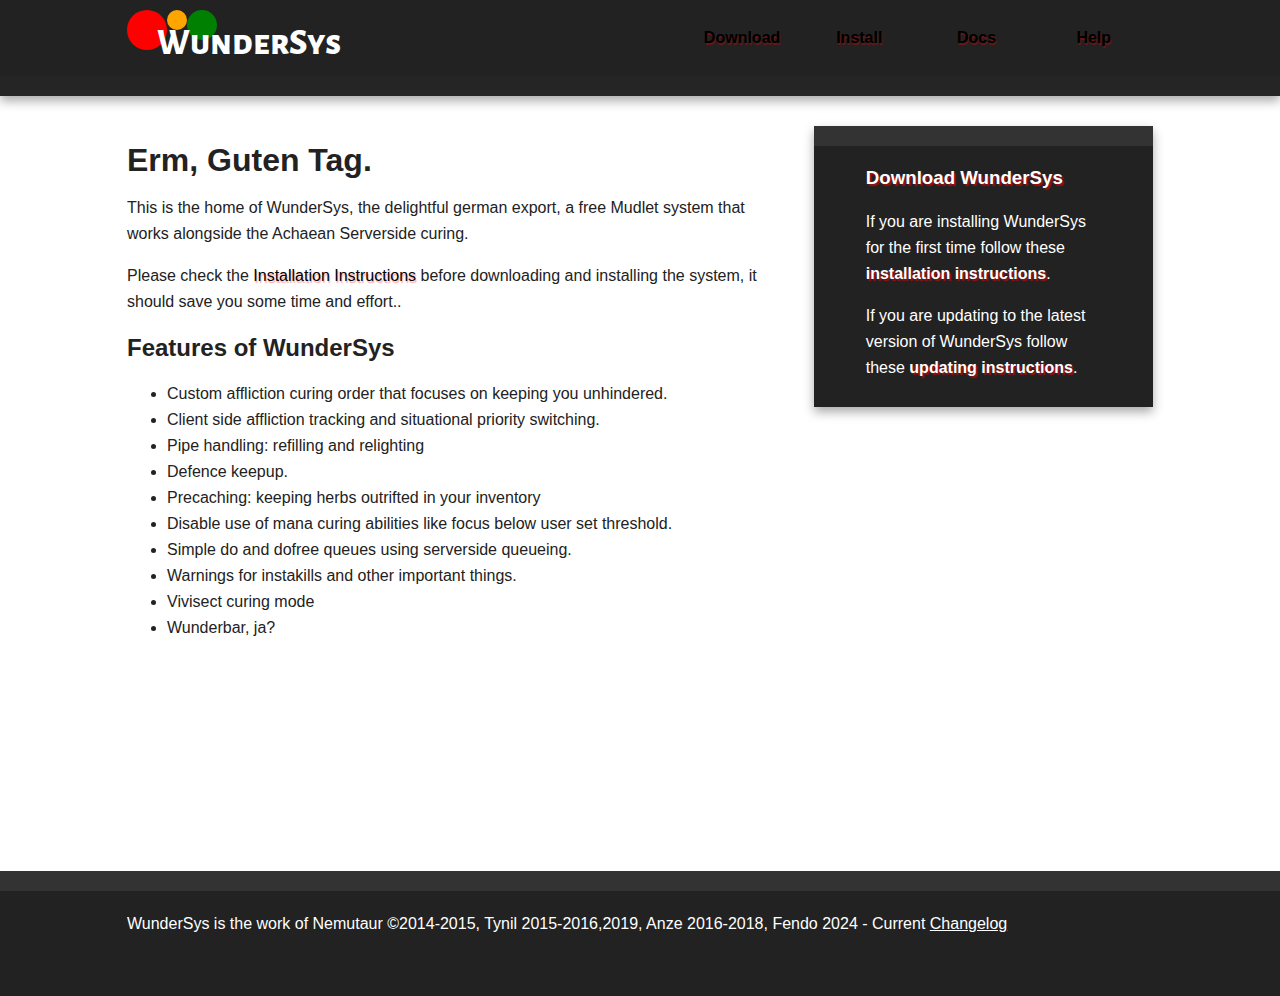
<file: docs/index.html>
<!DOCTYPE html>
<!--[if lt IE 7]>      <html class="no-js lt-ie9 lt-ie8 lt-ie7"> <![endif]-->
<!--[if IE 7]>         <html class="no-js lt-ie9 lt-ie8"> <![endif]-->
<!--[if IE 8]>         <html class="no-js lt-ie9"> <![endif]-->
<!--[if gt IE 8]><!--> <html class="no-js" lang="en"> <!--<![endif]-->
    <head>
        <meta charset="utf-8">
        <meta http-equiv="X-UA-Compatible" content="IE=edge,chrome=1">
        <title>WunderSys</title>
        <meta name="description" content="WunderSys Achaean System for Mudlet">
        <meta name="viewport" content="width=device-width, initial-scale=1">
        <link rel="icon" href='[data-uri]'/>
        <link rel="stylesheet" href="css/main.css">
    </head>
    <body>
        <div class="header-container">
            <header class="wrapper clearfix">
		<a href="index.html">
		  <div class="heroLogo title">
		    <i class="lCircle"></i>
		    <i class="sCircle"></i>
		    <i class="mCircle"></i>
		    <h2>WunderSys</h2>
		  </div>
		</a>
                <nav>
                    <ul>
			<li><a href="https://github.com/zpaav/WunderSys/releases" target="_blank">Download</a></li>
                        <li><a href="installation.html">Install</a></li>
                        <li><a href="docs.html">Docs</a></li>
                        <li><a href="help.html">Help</a></li>
                    </ul>
                </nav>
            </header>
        </div>
        <div class="main-container">
            <div class="main wrapper clearfix">
                <article>
                    <header>
                        <h1>Erm, Guten Tag.</h1>
                        <p>This is the home of WunderSys, the delightful german export, a free Mudlet system that works alongside the Achaean Serverside curing.</p>
			<p>Please check the <a href="installation.html">Installation Instructions</a> before downloading and installing the system, it should save you some time and effort..</p>
                    </header>
                    <footer>
                        <h2>Features of WunderSys</h2>
			<ul>
			    <li>Custom affliction curing order that focuses on keeping you unhindered.</li>
			    <li>Client side affliction tracking and situational priority switching.</li>
			    <li>Pipe handling: refilling and relighting</li>
			    <li>Defence keepup.</li>
			    <li>Precaching: keeping herbs outrifted in your inventory</li>
			    <li>Disable use of mana curing abilities like focus below user set threshold.</li>
			    <li>Simple do and dofree queues using serverside queueing.</li>
			    <li>Warnings for instakills and other important things.</li>
			    <li>Vivisect curing mode</li>
			    <li>Wunderbar, ja?</li>
			</ul>
                    <footer>
                </article>
                <aside class="aside">
                    <h3><a href="https://github.com/zpaav/WunderSys/releases" target="_blank">Download WunderSys</a></h3>
                    <p>If you are installing WunderSys for the first time follow these <a href="installation.html">installation instructions</a>.</p>
                    <p>If you are updating to the latest version of WunderSys follow these <a href="installation.html#updating">updating instructions</a>.</p>
                </aside>
            </div> <!-- #main -->
        </div> <!-- #main-container -->
        <div class="footer-container">
            <footer class="wrapper">
                <span class="copyText">WunderSys is the work of Nemutaur &copy;2014-2015, Tynil 2015-2016,2019, Anze 2016-2018, Fendo 2024 - Current <a href="releases.html">Changelog</a></span>
            </footer>
        </div>
    </body>
</html>
</file>
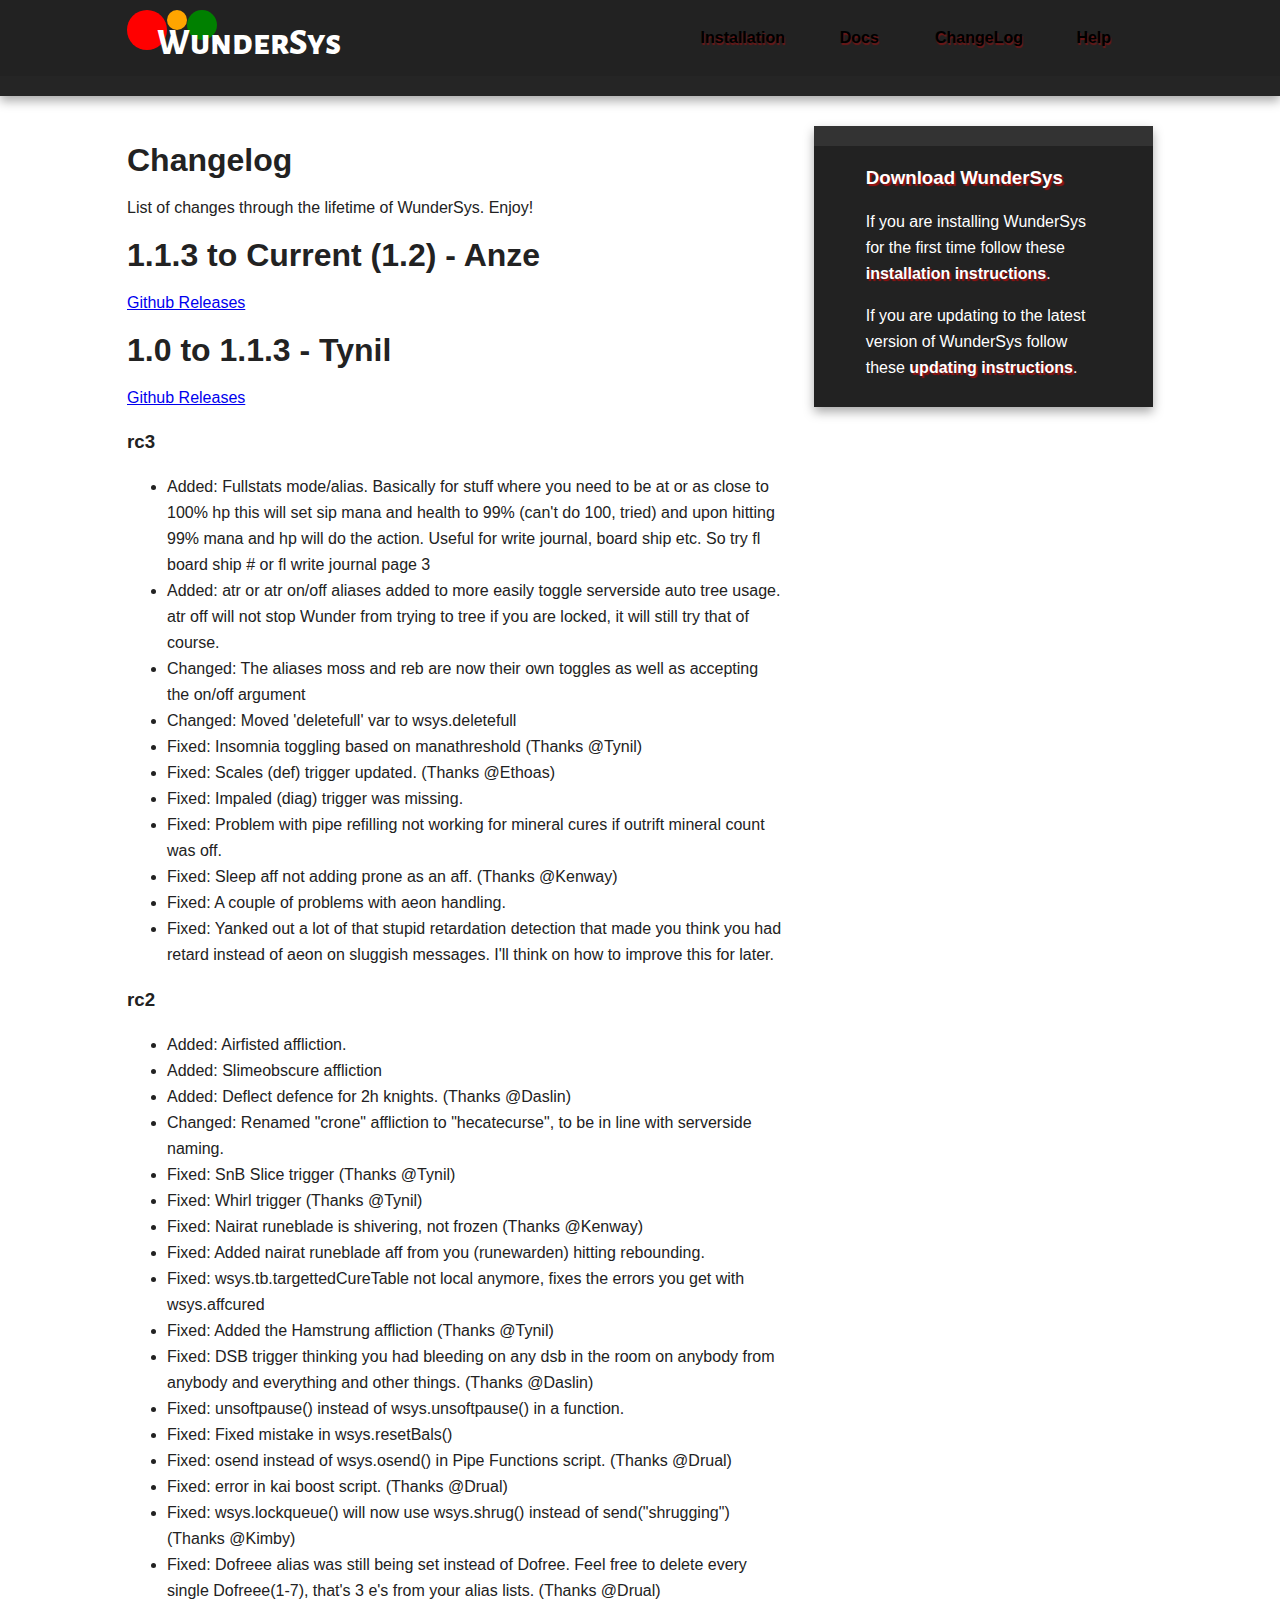
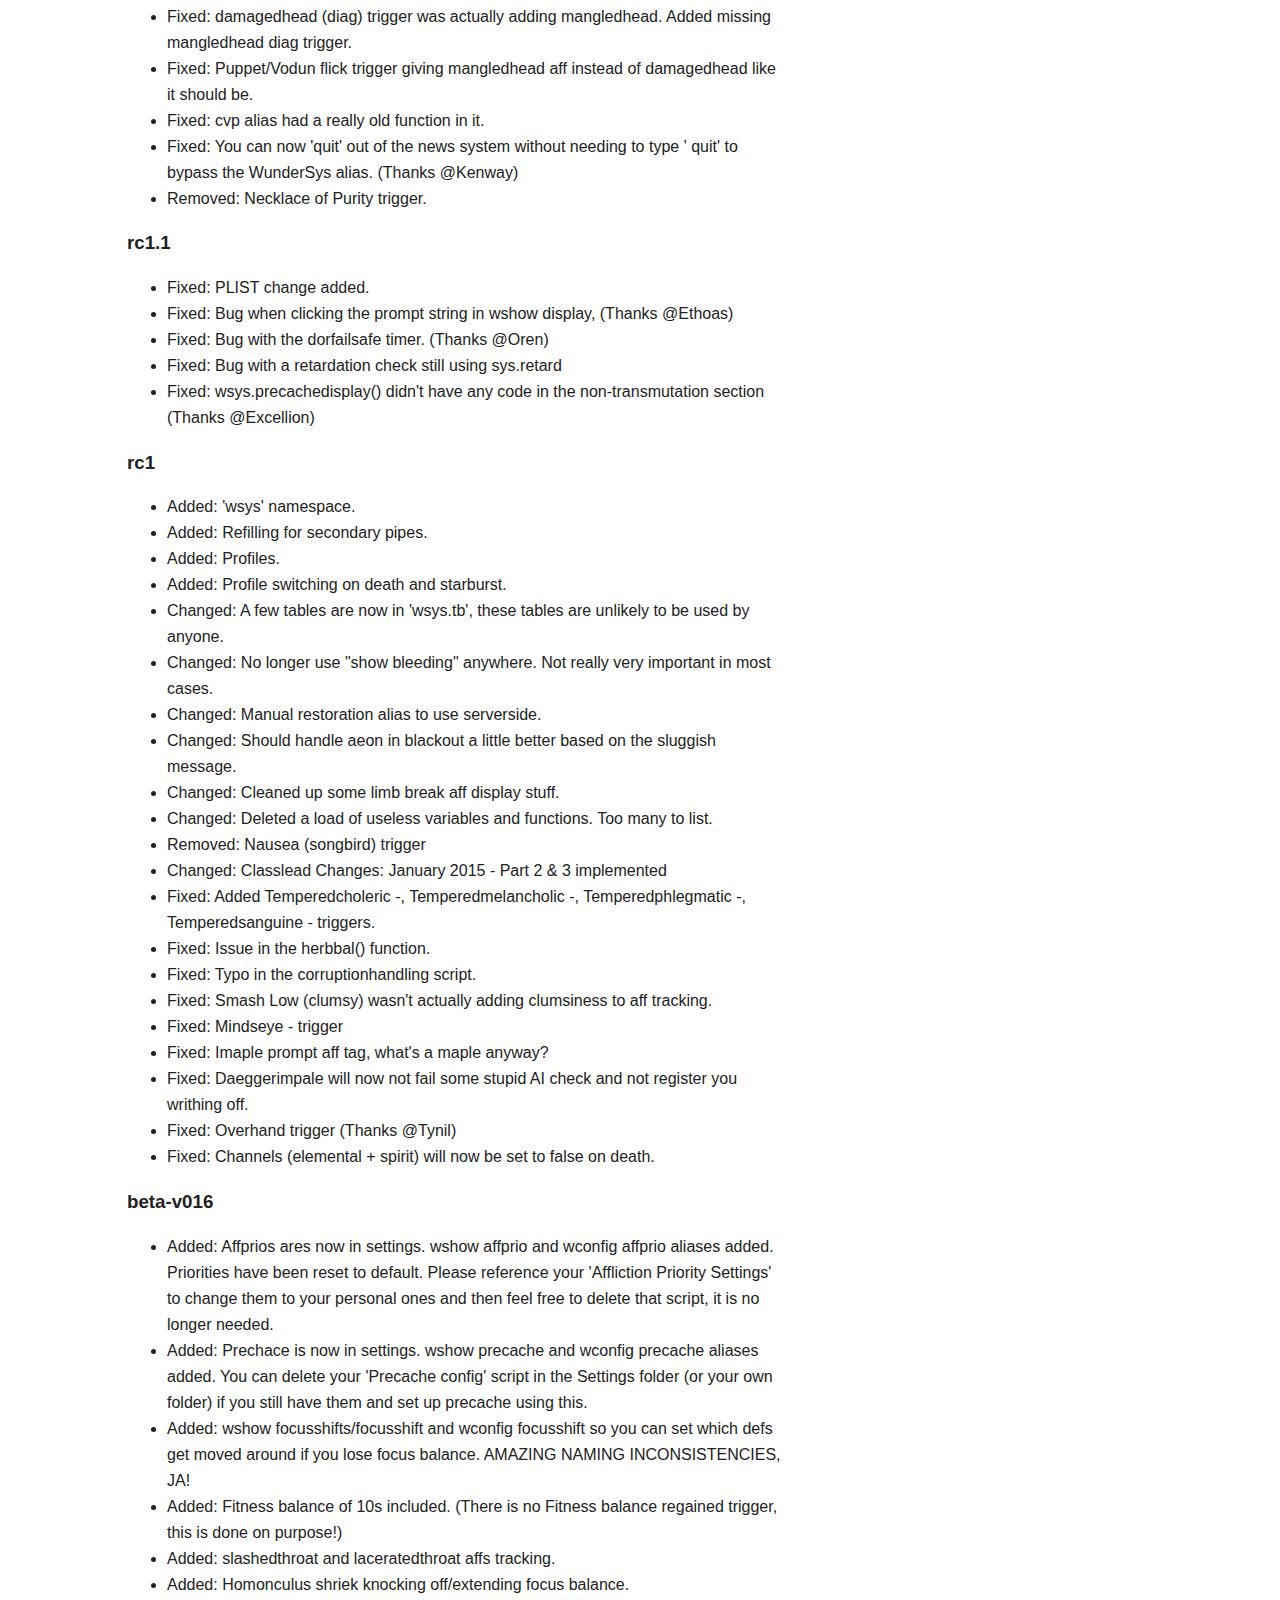
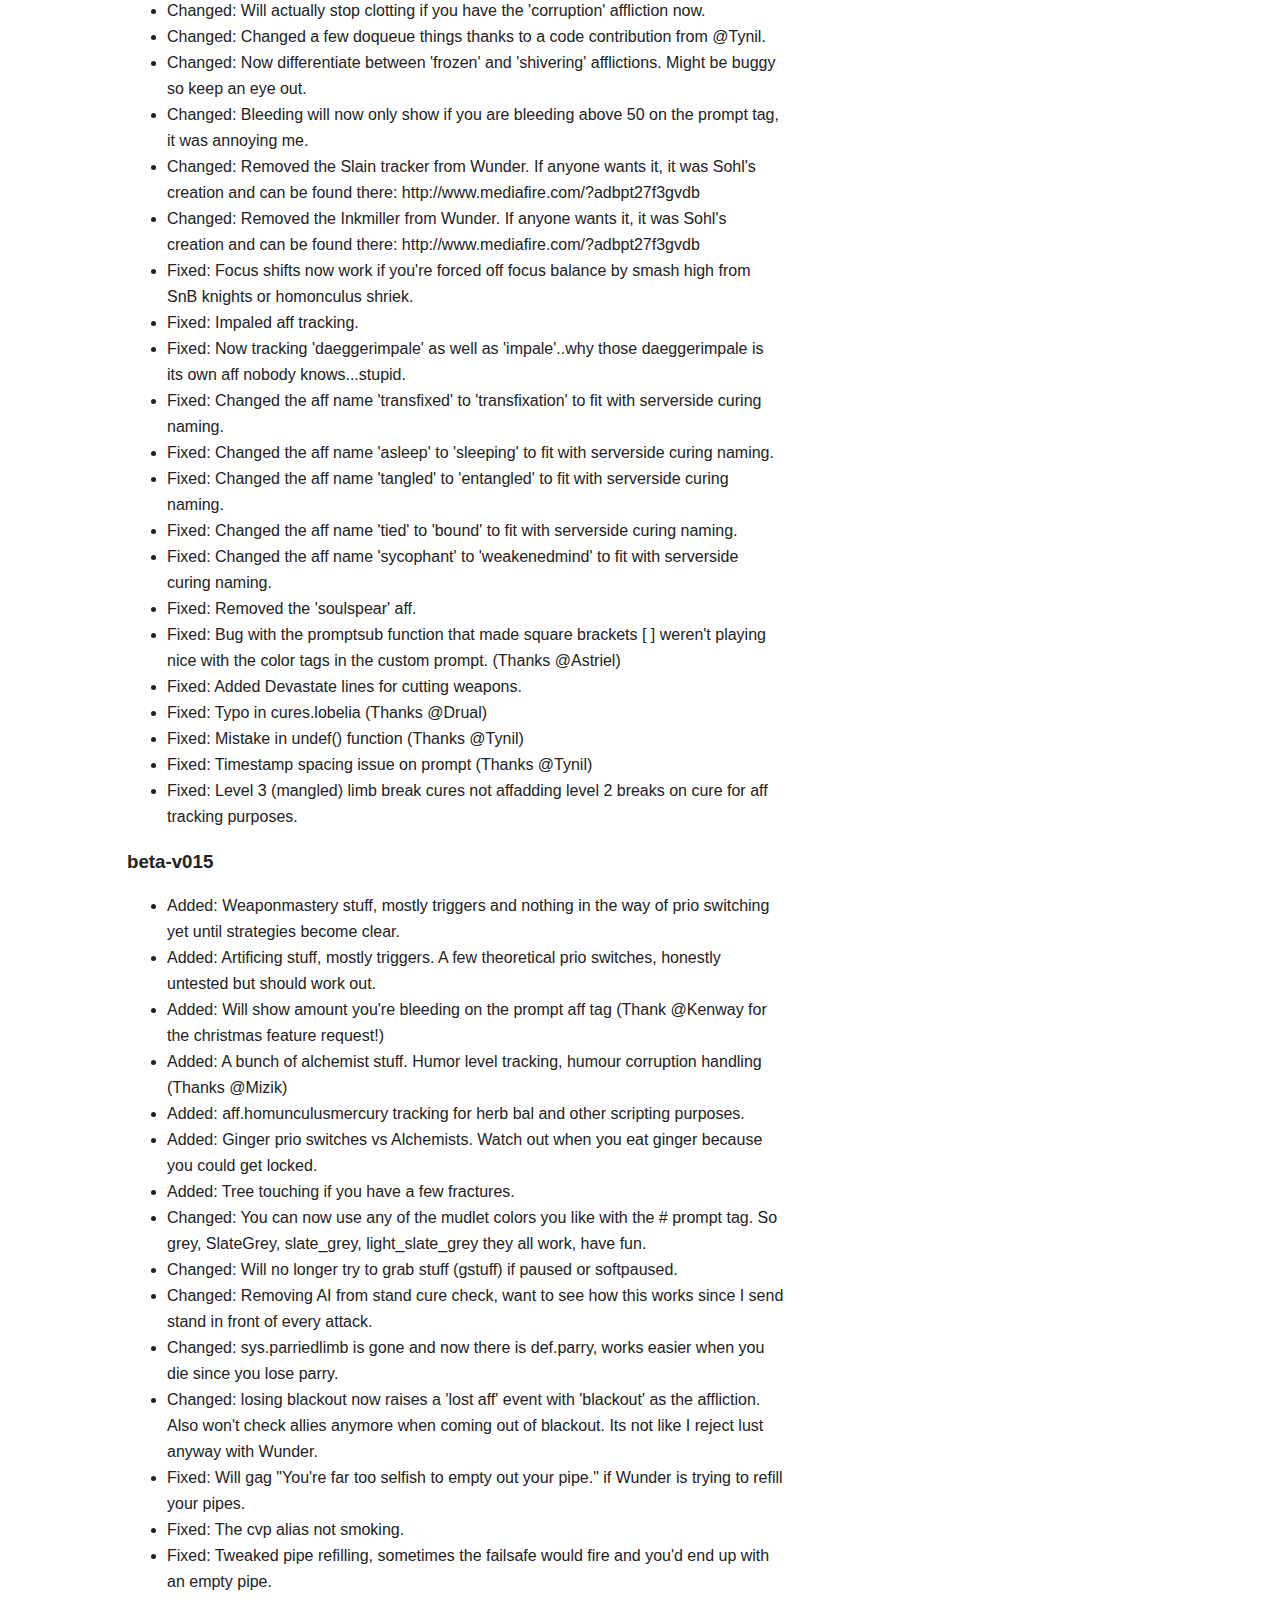
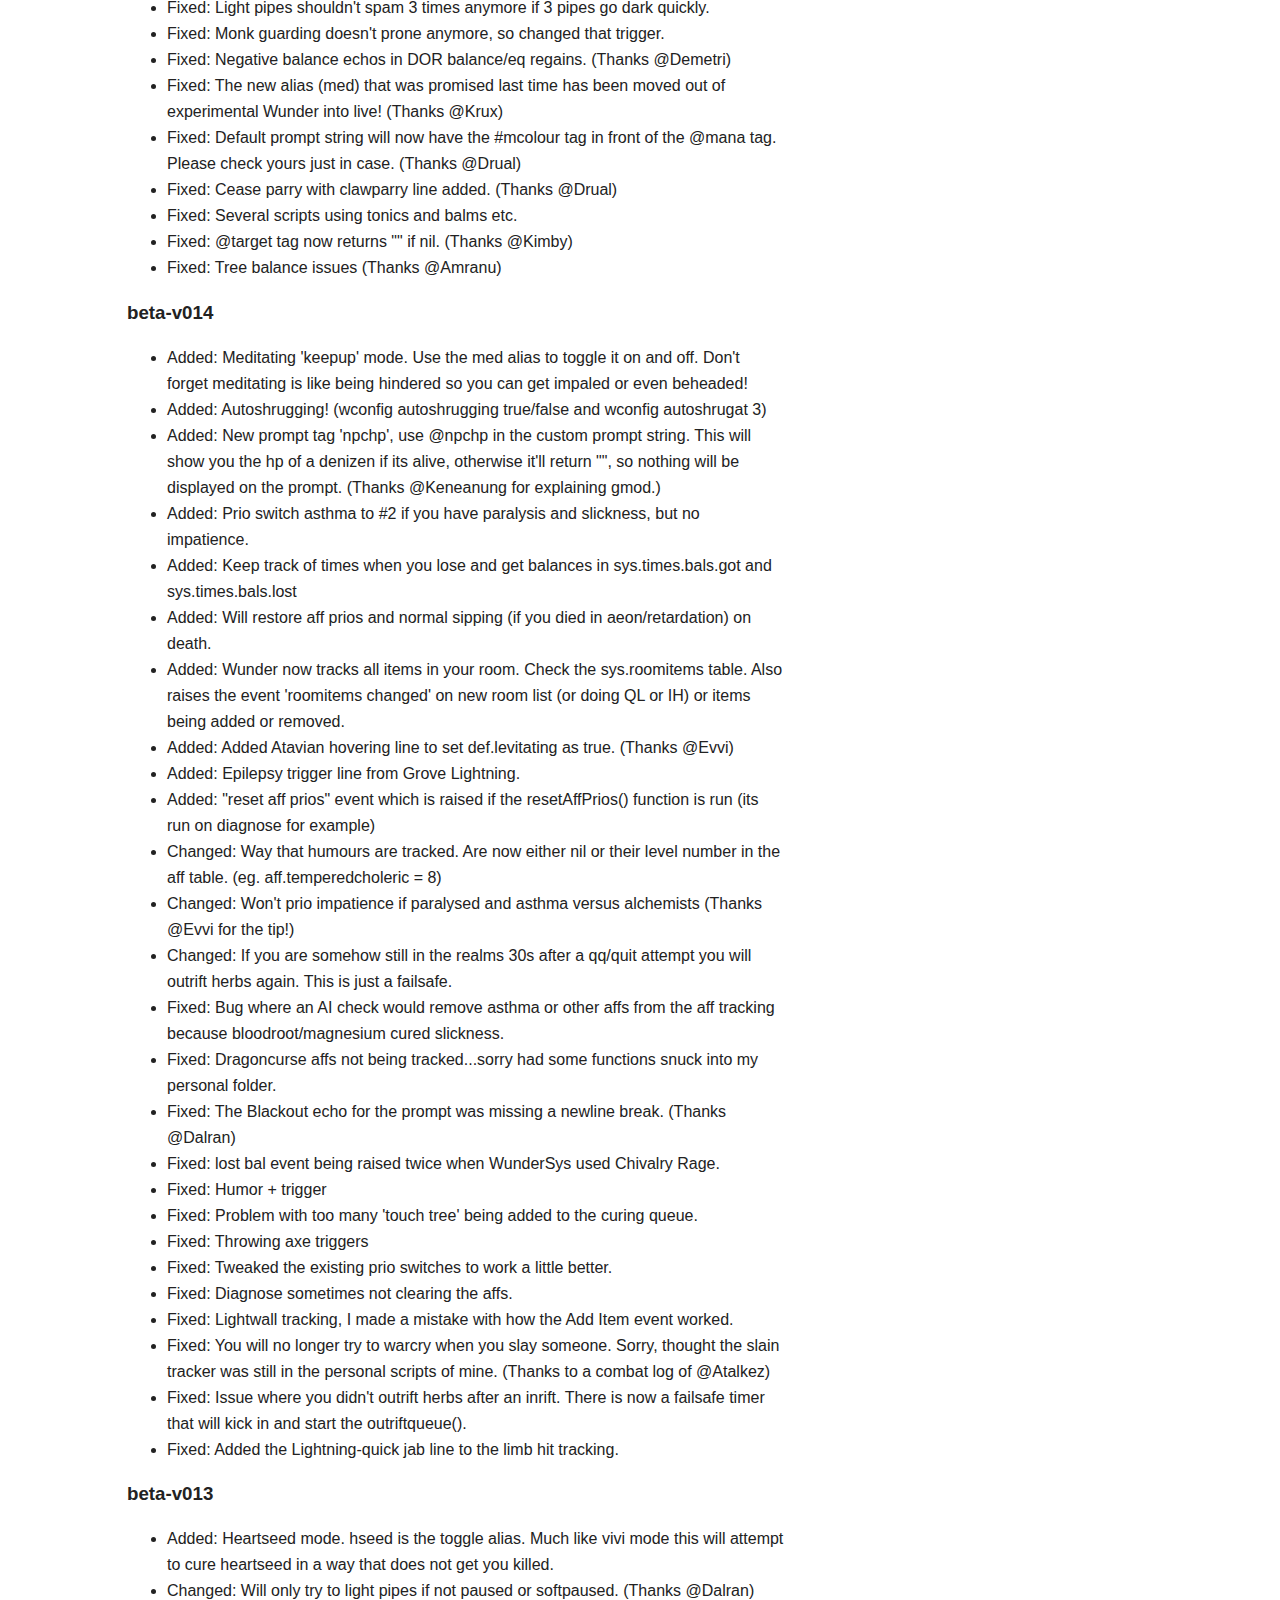
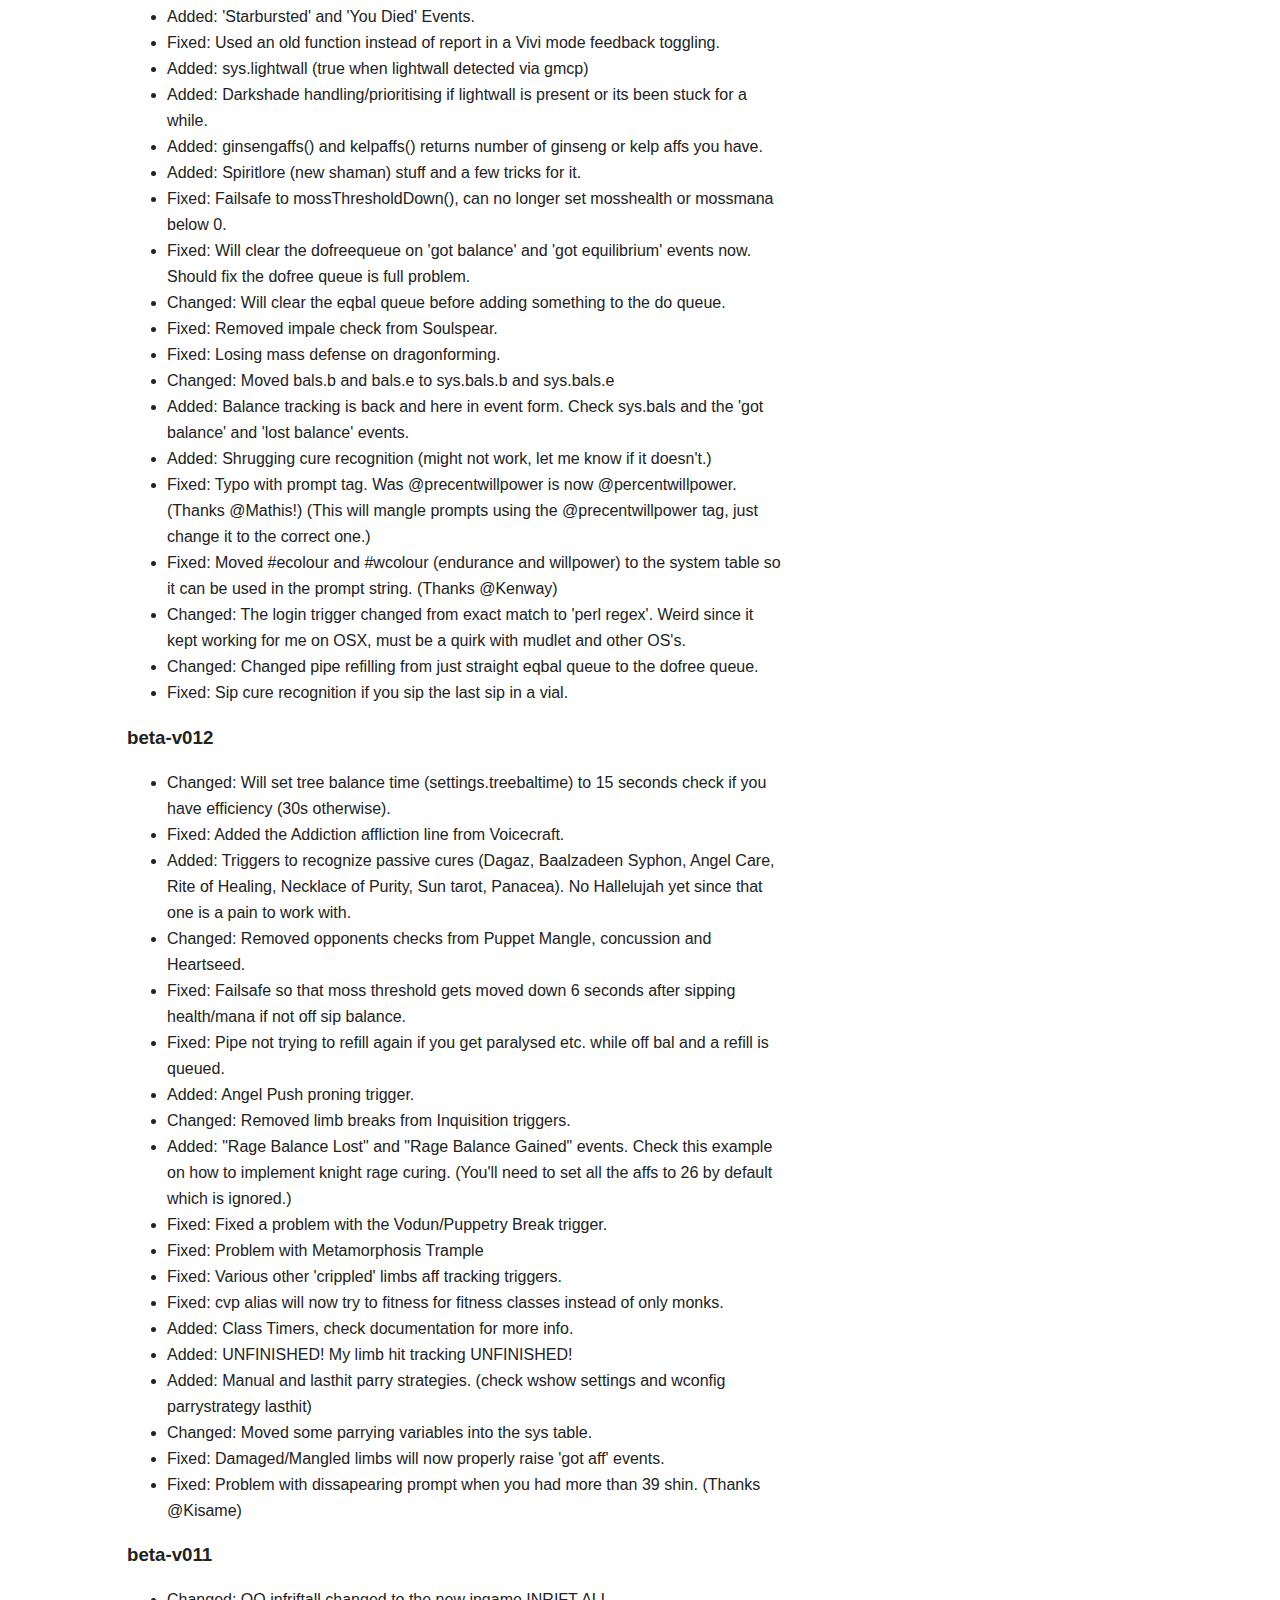
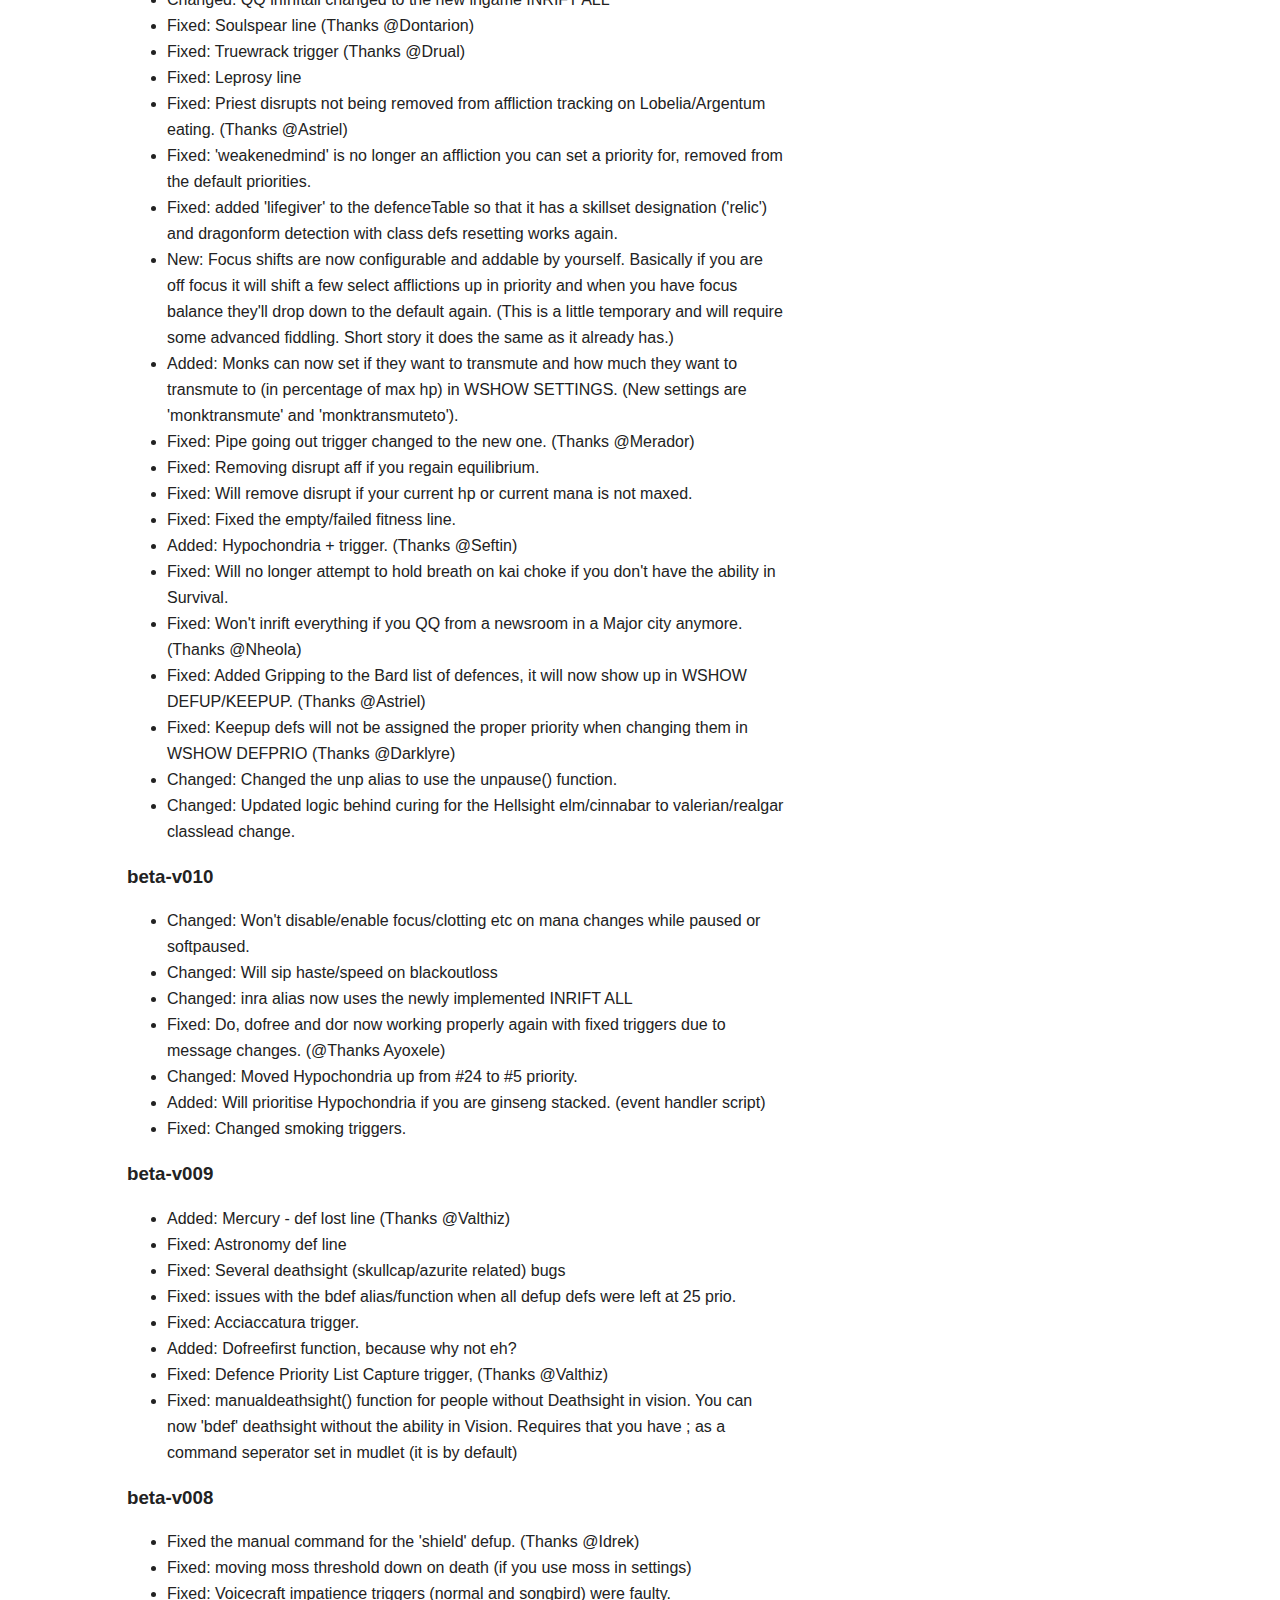
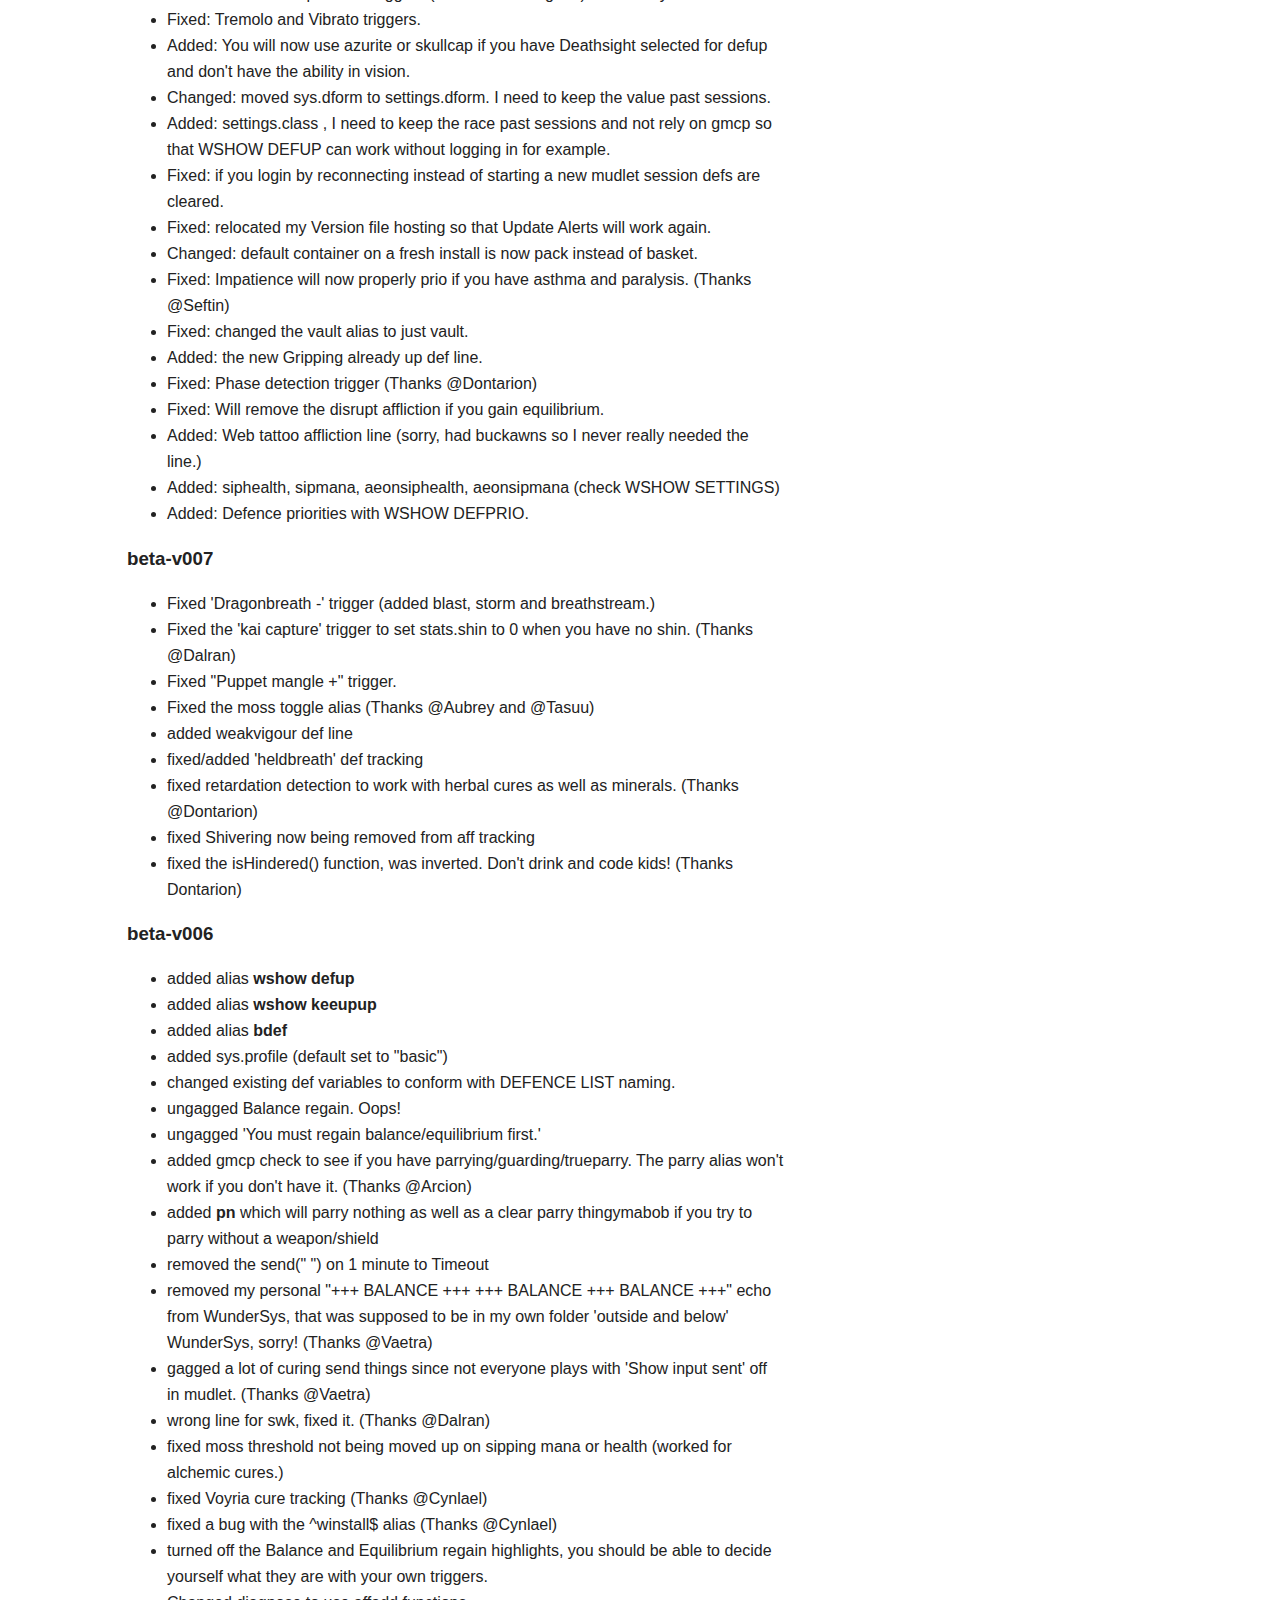
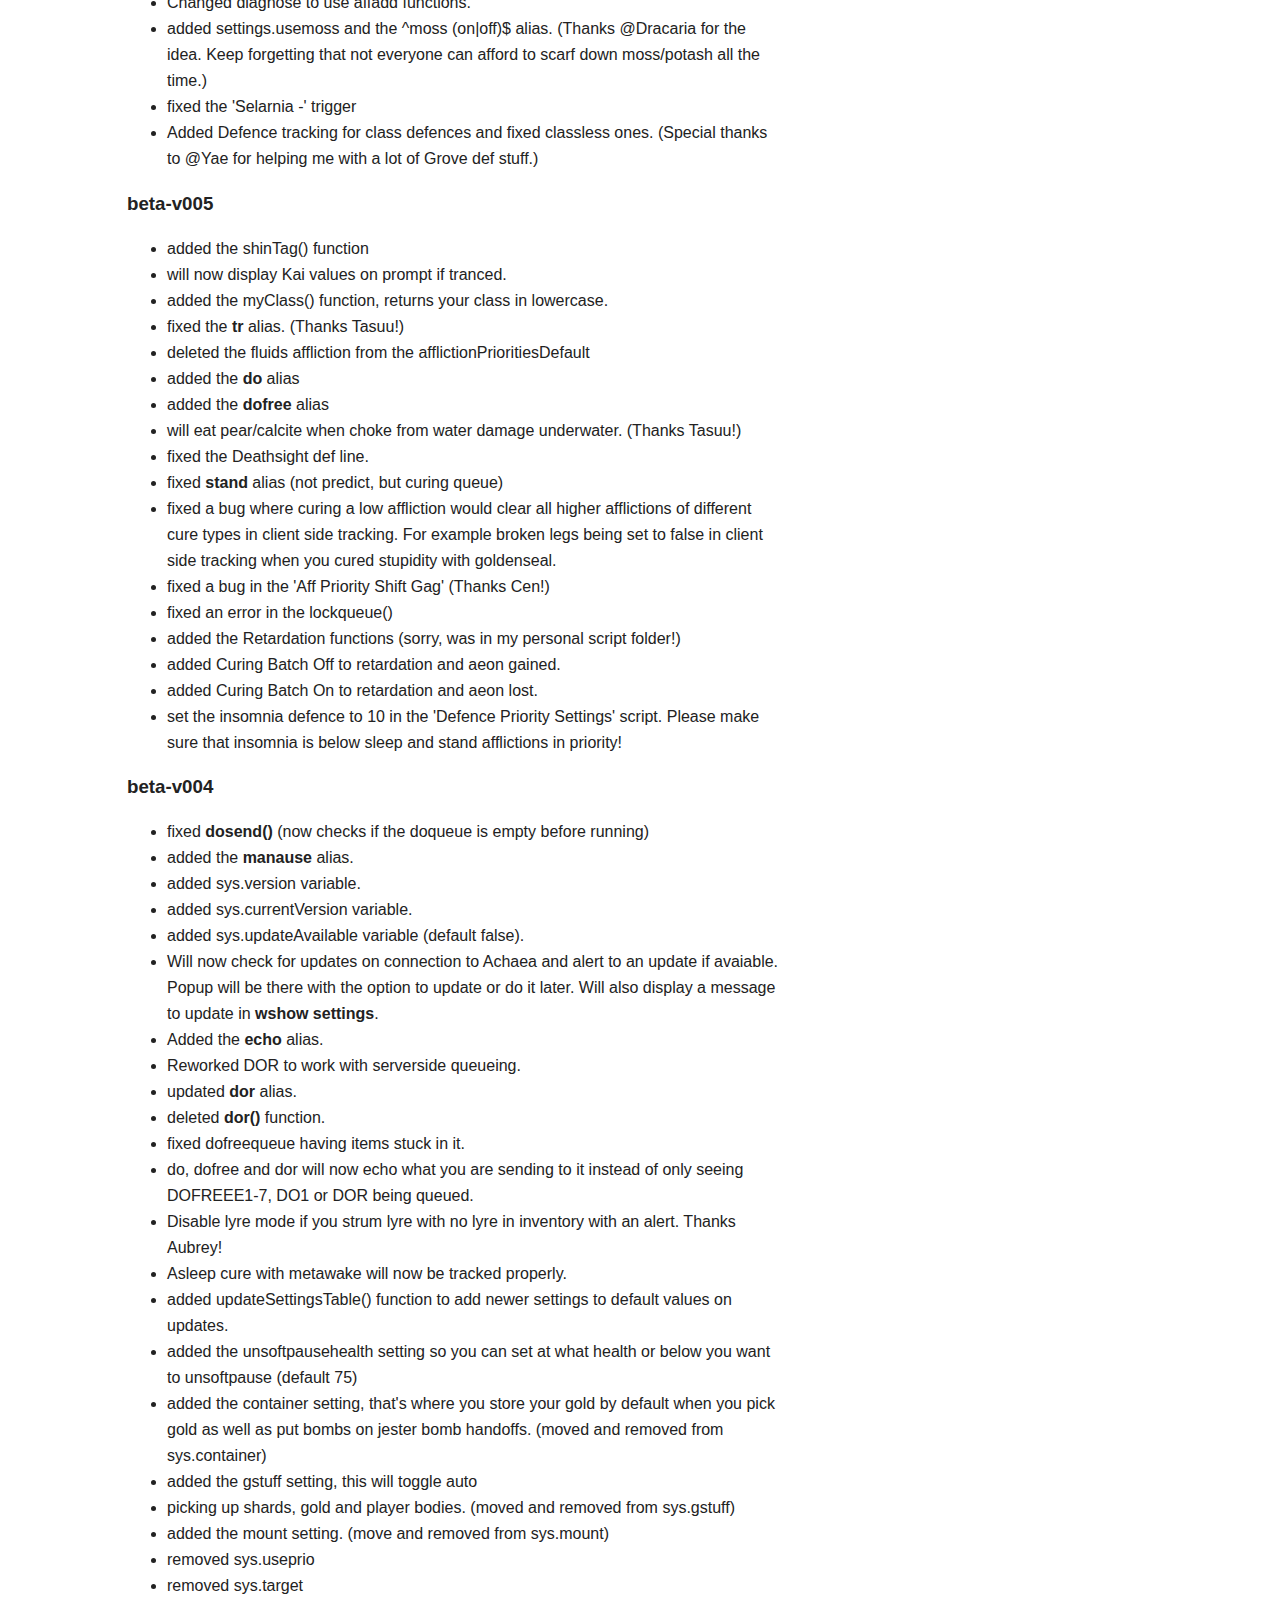
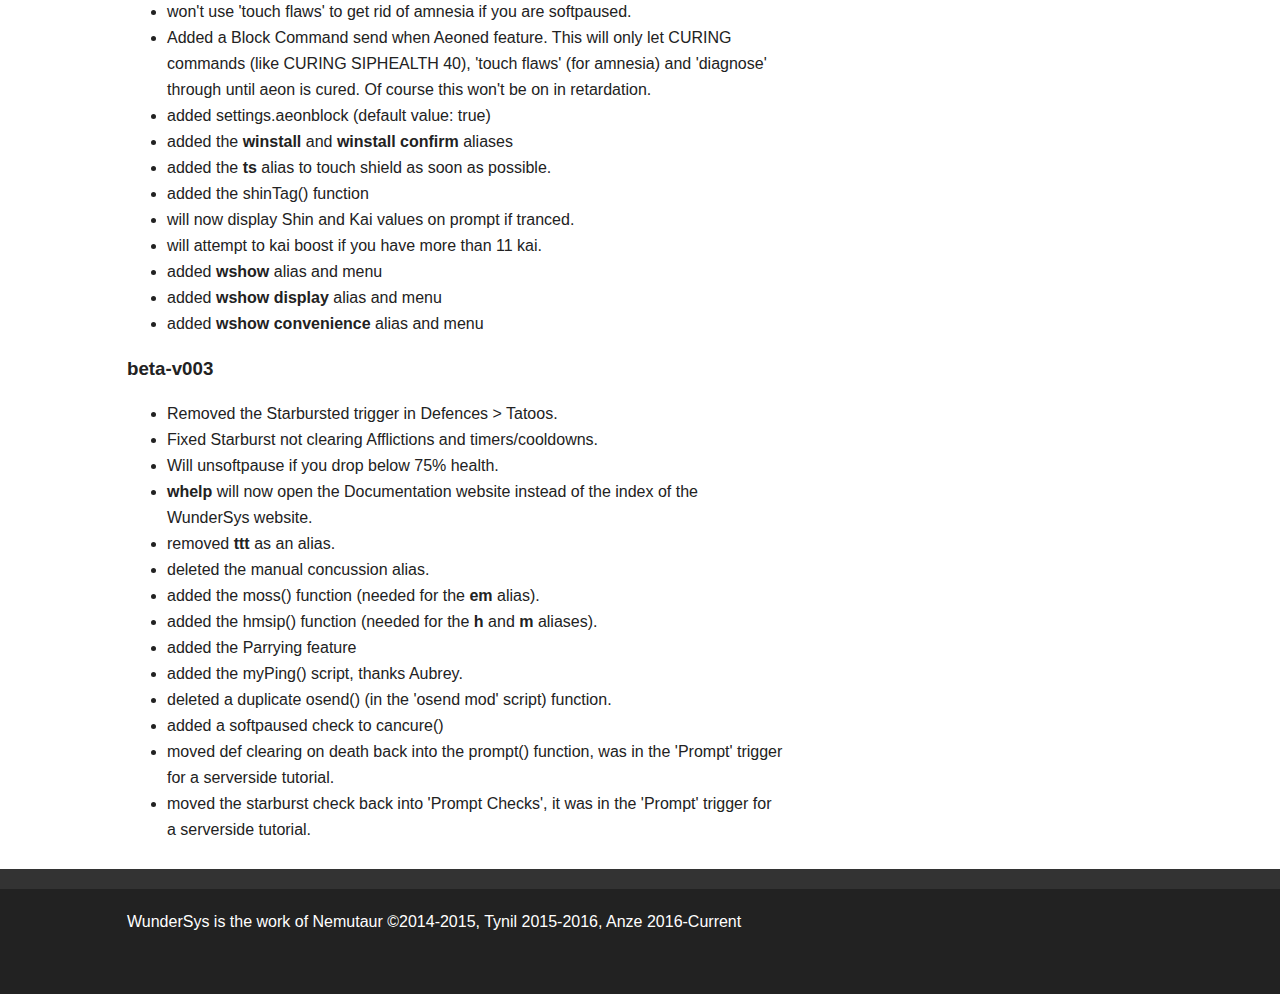
<file: docs/changeLog.html>
<!DOCTYPE html>
<!--[if lt IE 7]>      <html class="no-js lt-ie9 lt-ie8 lt-ie7"> <![endif]-->
<!--[if IE 7]>         <html class="no-js lt-ie9 lt-ie8"> <![endif]-->
<!--[if IE 8]>         <html class="no-js lt-ie9"> <![endif]-->
<!--[if gt IE 8]><!--> <html class="no-js"> <!--<![endif]-->
    <head>
        <meta charset="utf-8">
        <meta http-equiv="X-UA-Compatible" content="IE=edge,chrome=1">
        <title>WunderSys</title>
        <meta name="description" content="WunderSys Achaean System for Mudlet">
        <meta name="viewport" content="width=device-width, initial-scale=1">
        <link rel="icon" href='[data-uri]'/>
        <link rel="stylesheet" href="css/main.css">
    </head>
    <body>
        <div class="header-container">
            <header class="wrapper clearfix">
              <a href="index.html">
                <div class="heroLogo title">
                  <i class="lCircle"></i>
                  <i class="sCircle"></i>
                  <i class="mCircle"></i>
                  <h2>WunderSys</h2>
                </div>
              </a>
                <nav>
                    <ul>
                        <li><a href="installation.html">Installation</a></li>
                        <li><a href="docs.html">Docs</a></li>
                        <li><a href="changelog.html">ChangeLog</a></li>
                        <li><a href="help.html">Help</a></li>
                    </ul>
                </nav>
            </header>
        </div>
        <div class="main-container">
            <div class="main wrapper clearfix">
                <article>
                    <header>
                        <h1>Changelog</h1>
                        <p>List of changes through the lifetime of WunderSys. Enjoy!</p>
                    </header>
                    <section>
                        <h1>1.1.3 to Current (1.2) - Anze</h1>
                        <a href="https://github.com/sailgoat/WunderSys/releases" target="_blank">Github Releases</a>
                    </section>
                    <section>
                        <h1>1.0 to 1.1.3 - Tynil</h1>
                        <a href="https://github.com/tynil/WunderSys/releases" target="_blank"> Github Releases</a>
                    </section>
                    <section>
                        <h3>rc3</h3>
                        <ul class="changeLogList">
                            <li>Added: Fullstats mode/alias. Basically for stuff where you need to be at or as close to 100% hp this will set sip mana and health to 99% (can't do 100, tried) and upon hitting 99% mana and hp will do the action. Useful for write journal, board ship etc. So try fl board ship # or fl write journal page 3</li>
                            <li>Added: atr or atr on/off aliases added to more easily toggle serverside auto tree usage. atr off will not stop Wunder from trying to tree if you are locked, it will still try that of course.</li>
                            <li>Changed: The aliases moss and reb are now their own toggles as well as accepting the on/off argument</li>
                            <li>Changed: Moved 'deletefull' var to wsys.deletefull</li>
                            <li>Fixed: Insomnia toggling based on manathreshold (Thanks @Tynil)</li>
                            <li>Fixed: Scales (def) trigger updated. (Thanks @Ethoas)</li>
                            <li>Fixed: Impaled (diag) trigger was missing.</li>
                            <li>Fixed: Problem with pipe refilling not working for mineral cures if outrift mineral count was off.</li>
                            <li>Fixed: Sleep aff not adding prone as an aff. (Thanks @Kenway)</li>
                            <li>Fixed: A couple of problems with aeon handling.</li>
                            <li>Fixed: Yanked out a lot of that stupid retardation detection that made you think you had retard instead of aeon on sluggish messages. I'll think on how to improve this for later.</li>
                        </ul>
                    </section>
                    <section>
                        <h3>rc2</h3>
                        <ul class="changeLogList">
                            <li>Added: Airfisted affliction.</li>
                            <li>Added: Slimeobscure affliction</li>
                            <li>Added: Deflect defence for 2h knights. (Thanks @Daslin)</li>
                            <li>Changed: Renamed "crone" affliction to "hecatecurse", to be in line with serverside naming.</li>
                            <li>Fixed: SnB Slice trigger (Thanks @Tynil)</li>
                            <li>Fixed: Whirl trigger (Thanks @Tynil)</li>
                            <li>Fixed: Nairat runeblade is shivering, not frozen (Thanks @Kenway)</li>
                            <li>Fixed: Added nairat runeblade aff from you (runewarden) hitting rebounding.</li>
                            <li>Fixed: wsys.tb.targettedCureTable not local anymore, fixes the errors you get with wsys.affcured</li>
                            <li>Fixed: Added the Hamstrung affliction (Thanks @Tynil)</li>
                            <li>Fixed: DSB trigger thinking you had bleeding on any dsb in the room on anybody from anybody and everything and other things. (Thanks @Daslin)</li>
                            <li>Fixed: unsoftpause() instead of wsys.unsoftpause() in a function.</li>
                            <li>Fixed: Fixed mistake in wsys.resetBals()</li>
                            <li>Fixed: osend instead of wsys.osend() in Pipe Functions script. (Thanks @Drual)</li>
                            <li>Fixed: error in kai boost script. (Thanks @Drual)</li>
                            <li>Fixed: wsys.lockqueue() will now use wsys.shrug() instead of send("shrugging") (Thanks @Kimby)</li>
                            <li>Fixed: Dofreee alias was still being set instead of Dofree. Feel free to delete every single Dofreee(1-7), that's 3 e's from your alias lists. (Thanks @Drual)</li>
                            <li>Fixed: damagedhead (diag) trigger was actually adding mangledhead. Added missing mangledhead diag trigger.</li>
                            <li>Fixed: Puppet/Vodun flick trigger giving mangledhead aff instead of damagedhead like it should be.</li>
                            <li>Fixed: cvp alias had a really old function in it.</li>
                            <li>Fixed: You can now 'quit' out of the news system without needing to type ' quit' to bypass the WunderSys alias. (Thanks @Kenway)</li>
                            <li>Removed: Necklace of Purity trigger.</li>
                        </ul>
                    </section>
                    <section>
                        <h3>rc1.1</h3>
                        <ul class="changeLogList">
                            <li>Fixed: PLIST change added.</li>
                            <li>Fixed: Bug when clicking the prompt string in wshow display, (Thanks @Ethoas)</li>
                            <li>Fixed: Bug with the dorfailsafe timer. (Thanks @Oren)</li>
                            <li>Fixed: Bug with a retardation check still using sys.retard</li>
                            <li>Fixed: wsys.precachedisplay() didn't have any code in the non-transmutation section (Thanks @Excellion)</li>
                        </ul>
                    </section>
                    <section>
                        <h3>rc1</h3>
                        <ul class="changeLogList">
                            <li>Added: 'wsys' namespace.</li>
                            <li>Added: Refilling for secondary pipes.</li>
                            <li>Added: Profiles.</li>
                            <li>Added: Profile switching on death and starburst.</li>
                            <li>Changed: A few tables are now in 'wsys.tb', these tables are unlikely to be used by anyone.</li>
                            <li>Changed: No longer use "show bleeding" anywhere. Not really very important in most cases.</li>
                            <li>Changed: Manual restoration alias to use serverside.</li>
                            <li>Changed: Should handle aeon in blackout a little better based on the sluggish message.</li>
                            <li>Changed: Cleaned up some limb break aff display stuff.</li>
                            <li>Changed: Deleted a load of useless variables and functions. Too many to list.</li>
                            <li>Removed: Nausea (songbird) trigger</li>
                            <li>Changed: Classlead Changes: January 2015 - Part 2 & 3 implemented</li>
                            <li>Fixed: Added Temperedcholeric -, Temperedmelancholic -, Temperedphlegmatic -, Temperedsanguine - triggers.</li>
                            <li>Fixed: Issue in the herbbal() function.</li>
                            <li>Fixed: Typo in the corruptionhandling script.</li>
                            <li>Fixed: Smash Low (clumsy) wasn't actually adding clumsiness to aff tracking.</li>
                            <li>Fixed: Mindseye - trigger</li>
                            <li>Fixed: Imaple prompt aff tag, what's a maple anyway?</li>
                            <li>Fixed: Daeggerimpale will now not fail some stupid AI check and not register you writhing off.</li>
                            <li>Fixed: Overhand trigger (Thanks @Tynil)</li>
                            <li>Fixed: Channels (elemental + spirit) will now be set to false on death.</li>
                        </ul>
                    </section>
                    <section>
                        <h3>beta-v016</h3>
                        <ul class="changeLogList">
                            <li>Added: Affprios ares now in settings. wshow affprio and wconfig affprio <aff> <number> aliases added. Priorities have been reset to default. Please reference your 'Affliction Priority Settings' to change them to your personal ones and then feel free to delete that script, it is no longer needed.</li>
                            <li>Added: Prechace is now in settings. wshow precache and wconfig precache <herb/mineral> <number> aliases added. You can delete your 'Precache config' script in the Settings folder (or your own folder) if you still have them and set up precache using this.</li>
                            <li>Added: wshow focusshifts/focusshift and wconfig focusshift <aff> <number> so you can set which defs get moved around if you lose focus balance. AMAZING NAMING INCONSISTENCIES, JA!</li>
                            <li>Added: Fitness balance of 10s included. (There is no Fitness balance regained trigger, this is done on purpose!)</li>
                            <li>Added: slashedthroat and laceratedthroat affs tracking.</li>
                            <li>Added: Homonculus shriek knocking off/extending focus balance.</li>
                            <li>Changed: Will actually stop clotting if you have the 'corruption' affliction now.</li>
                            <li>Changed: Changed a few doqueue things thanks to a code contribution from @Tynil.</li>
                            <li>Changed: Now differentiate between 'frozen' and 'shivering' afflictions. Might be buggy so keep an eye out.</li>
                            <li>Changed: Bleeding will now only show if you are bleeding above 50 on the prompt tag, it was annoying me.</li>
                            <li>Changed: Removed the Slain tracker from Wunder. If anyone wants it, it was Sohl's creation and can be found there: http://www.mediafire.com/?adbpt27f3gvdb</li>
                            <li>Changed: Removed the Inkmiller from Wunder. If anyone wants it, it was Sohl's creation and can be found there: http://www.mediafire.com/?adbpt27f3gvdb</li>
                            <li>Fixed: Focus shifts now work if you're forced off focus balance by smash high from SnB knights or homonculus shriek.</li>
                            <li>Fixed: Impaled aff tracking.</li>
                            <li>Fixed: Now tracking 'daeggerimpale' as well as 'impale'..why those daeggerimpale is its own aff nobody knows...stupid.</li>
                            <li>Fixed: Changed the aff name 'transfixed' to 'transfixation' to fit with serverside curing naming.</li>
                            <li>Fixed: Changed the aff name 'asleep' to 'sleeping' to fit with serverside curing naming.</li>
                            <li>Fixed: Changed the aff name 'tangled' to 'entangled' to fit with serverside curing naming.</li>
                            <li>Fixed: Changed the aff name 'tied' to 'bound' to fit with serverside curing naming.</li>
                            <li>Fixed: Changed the aff name 'sycophant' to 'weakenedmind' to fit with serverside curing naming.</li>
                            <li>Fixed: Removed the 'soulspear' aff.</li>
                            <li>Fixed: Bug with the promptsub function that made square brackets [ ] weren't playing nice with the color tags in the custom prompt. (Thanks @Astriel)</li>
                            <li>Fixed: Added Devastate lines for cutting weapons.</li>
                            <li>Fixed: Typo in cures.lobelia (Thanks @Drual)</li>
                            <li>Fixed: Mistake in undef() function (Thanks @Tynil)</li>
                            <li>Fixed: Timestamp spacing issue on prompt (Thanks @Tynil)</li>
                            <li>Fixed: Level 3 (mangled) limb break cures not affadding level 2 breaks on cure for aff tracking purposes.</li>
                        </ul>
                    </section>
                    <section>
                        <h3>beta-v015</h3>
                        <ul class="changeLogList">
                            <li>Added: Weaponmastery stuff, mostly triggers and nothing in the way of prio switching yet until strategies become clear.</li>
                            <li>Added: Artificing stuff, mostly triggers. A few theoretical prio switches, honestly untested but should work out.</li>
                            <li>Added: Will show amount you're bleeding on the prompt aff tag (Thank @Kenway for the christmas feature request!)</li>
                            <li>Added: A bunch of alchemist stuff. Humor level tracking, humour corruption handling (Thanks @Mizik)</li>
                            <li>Added: aff.homunculusmercury tracking for herb bal and other scripting purposes.</li>
                            <li>Added: Ginger prio switches vs Alchemists. Watch out when you eat ginger because you could get locked.</li>
                            <li>Added: Tree touching if you have a few fractures.</li>
                            <li>Changed: You can now use any of the mudlet colors you like with the # prompt tag. So grey, SlateGrey, slate_grey, light_slate_grey they all work, have fun.</li>
                            <li>Changed: Will no longer try to grab stuff (gstuff) if paused or softpaused.</li>
                            <li>Changed: Removing AI from stand cure check, want to see how this works since I send stand in front of every attack.</li>
                            <li>Changed: sys.parriedlimb is gone and now there is def.parry, works easier when you die since you lose parry.</li>
                            <li>Changed: losing blackout now raises a 'lost aff' event with 'blackout' as the affliction. Also won't check allies anymore when coming out of blackout. Its not like I reject lust anyway with Wunder.</li>
                            <li>Fixed: Will gag "You're far too selfish to empty out your pipe." if Wunder is trying to refill your pipes.</li>
                            <li>Fixed: The cvp alias not smoking.</li>
                            <li>Fixed: Tweaked pipe refilling, sometimes the failsafe would fire and you'd end up with an empty pipe.</li>
                            <li>Fixed: Light pipes shouldn't spam 3 times anymore if 3 pipes go dark quickly.</li>
                            <li>Fixed: Monk guarding doesn't prone anymore, so changed that trigger.</li>
                            <li>Fixed: Negative balance echos in DOR balance/eq regains. (Thanks @Demetri)</li>
                            <li>Fixed: The new alias (med) that was promised last time has been moved out of experimental Wunder into live! (Thanks @Krux)</li>
                            <li>Fixed: Default prompt string will now have the #mcolour tag in front of the @mana tag. Please check yours just in case. (Thanks @Drual)</li>
                            <li>Fixed: Cease parry with clawparry line added. (Thanks @Drual)</li>
                            <li>Fixed: Several scripts using tonics and balms etc.</li>
                            <li>Fixed: @target tag now returns "" if nil. (Thanks @Kimby)</li>
                            <li>Fixed: Tree balance issues (Thanks @Amranu)</li>
                        </ul>
                    </section>
                    <section>
                        <h3>beta-v014</h3>
                        <ul class="changeLogList">
                            <li>Added: Meditating 'keepup' mode. Use the med alias to toggle it on and off. Don't forget meditating is like being hindered so you can get impaled or even beheaded!</li>
                            <li>Added: Autoshrugging! (wconfig autoshrugging true/false and wconfig autoshrugat 3)</li>
                            <li>Added: New prompt tag 'npchp', use @npchp in the custom prompt string. This will show you the hp of a denizen if its alive, otherwise it'll return "", so nothing will be displayed on the prompt. (Thanks @Keneanung for explaining gmod.)</li>
                            <li>Added: Prio switch asthma to #2 if you have paralysis and slickness, but no impatience.</li>
                            <li>Added: Keep track of times when you lose and get balances in sys.times.bals.got and sys.times.bals.lost</li>
                            <li>Added: Will restore aff prios and normal sipping (if you died in aeon/retardation) on death.</li>
                            <li>Added: Wunder now tracks all items in your room. Check the sys.roomitems table. Also raises the event 'roomitems changed' on new room list (or doing QL or IH) or items being added or removed.</li>
                            <li>Added: Added Atavian hovering line to set def.levitating as true. (Thanks @Evvi)</li>
                            <li>Added: Epilepsy trigger line from Grove Lightning.</li>
                            <li>Added: "reset aff prios" event which is raised if the resetAffPrios() function is run (its run on diagnose for example)</li>
                            <li>Changed: Way that humours are tracked. Are now either nil or their level number in the aff table. (eg. aff.temperedcholeric = 8)</li>
                            <li>Changed: Won't prio impatience if paralysed and asthma versus alchemists (Thanks @Evvi for the tip!)</li>
                            <li>Changed: If you are somehow still in the realms 30s after a qq/quit attempt you will outrift herbs again. This is just a failsafe.</li>
                            <li>Fixed: Bug where an AI check would remove asthma or other affs from the aff tracking because bloodroot/magnesium cured slickness.</li>
                            <li>Fixed: Dragoncurse affs not being tracked...sorry had some functions snuck into my personal folder.</li>
                            <li>Fixed: The Blackout echo for the prompt was missing a newline break. (Thanks @Dalran)</li>
                            <li>Fixed: lost bal event being raised twice when WunderSys used Chivalry Rage.</li>
                            <li>Fixed: Humor + trigger</li>
                            <li>Fixed: Problem with too many 'touch tree' being added to the curing queue.</li>
                            <li>Fixed: Throwing axe triggers</li>
                            <li>Fixed: Tweaked the existing prio switches to work a little better.</li>
                            <li>Fixed: Diagnose sometimes not clearing the affs.</li>
                            <li>Fixed: Lightwall tracking, I made a mistake with how the Add Item event worked.</li>
                            <li>Fixed: You will no longer try to warcry when you slay someone. Sorry, thought the slain tracker was still in the personal scripts of mine. (Thanks to a combat log of @Atalkez)</li>
                            <li>Fixed: Issue where you didn't outrift herbs after an inrift. There is now a failsafe timer that will kick in and start the outriftqueue().</li>
                            <li>Fixed: Added the Lightning-quick jab line to the limb hit tracking.</li>
                        </ul>
                    </section>
                    <section>
                        <h3>beta-v013</h3>
                        <ul class="changeLogList">
                            <li>Added: Heartseed mode. hseed is the toggle alias. Much like vivi mode this will attempt to cure heartseed in a way that does not get you killed.</li>
                            <li>Changed: Will only try to light pipes if not paused or softpaused. (Thanks @Dalran)</li>
                            <li>Added: 'Starbursted' and 'You Died' Events.</li>
                            <li>Fixed: Used an old function instead of report in a Vivi mode feedback toggling.</li>
                            <li>Added: sys.lightwall (true when lightwall detected via gmcp)</li>
                            <li>Added: Darkshade handling/prioritising if lightwall is present or its been stuck for a while.</li>
                            <li>Added: ginsengaffs() and kelpaffs() returns number of ginseng or kelp affs you have.</li>
                            <li>Added: Spiritlore (new shaman) stuff and a few tricks for it.</li>
                            <li>Fixed: Failsafe to mossThresholdDown(), can no longer set mosshealth or mossmana below 0.</li>
                            <li>Fixed: Will clear the dofreequeue on 'got balance' and 'got equilibrium' events now. Should fix the dofree queue is full problem.</li>
                            <li>Changed: Will clear the eqbal queue before adding something to the do queue.</li>
                            <li>Fixed: Removed impale check from Soulspear.</li>
                            <li>Fixed: Losing mass defense on dragonforming.</li>
                            <li>Changed: Moved bals.b and bals.e to sys.bals.b and sys.bals.e</li>
                            <li>Added: Balance tracking is back and here in event form. Check sys.bals and the 'got balance' and 'lost balance' events.</li>
                            <li>Added: Shrugging cure recognition (might not work, let me know if it doesn't.)</li>
                            <li>Fixed: Typo with prompt tag. Was @precentwillpower is now @percentwillpower. (Thanks @Mathis!) (This will mangle prompts using the @precentwillpower tag, just change it to the correct one.)</li>
                            <li>Fixed: Moved #ecolour and #wcolour (endurance and willpower) to the system table so it can be used in the prompt string. (Thanks @Kenway)</li>
                            <li>Changed: The login trigger changed from exact match to 'perl regex'. Weird since it kept working for me on OSX, must be a quirk with mudlet and other OS's.</li>
                            <li>Changed: Changed pipe refilling from just straight eqbal queue to the dofree queue.</li>
                            <li>Fixed: Sip cure recognition if you sip the last sip in a vial.</li>
                        </ul>
                    </section>
                    <section>
                        <h3>beta-v012</h3>
                        <ul class="changeLogList">
                            <li>Changed: Will set tree balance time (settings.treebaltime) to 15 seconds check if you have efficiency (30s otherwise).</li>
                            <li>Fixed: Added the Addiction affliction line from Voicecraft.</li>
                            <li>Added: Triggers to recognize passive cures (Dagaz, Baalzadeen Syphon, Angel Care, Rite of Healing, Necklace of Purity, Sun tarot, Panacea). No Hallelujah yet since that one is a pain to work with.</li>
                            <li>Changed: Removed opponents checks from Puppet Mangle, concussion and Heartseed.</li>
                            <li>Fixed: Failsafe so that moss threshold gets moved down 6 seconds after sipping health/mana if not off sip balance.</li>
                            <li>Fixed: Pipe not trying to refill again if you get paralysed etc. while off bal and a refill is queued.</li>
                            <li>Added: Angel Push proning trigger.</li>
                            <li>Changed: Removed limb breaks from Inquisition triggers.</li>
                            <li>Added: "Rage Balance Lost" and "Rage Balance Gained" events. Check this example on how to implement knight rage curing. (You'll need to set all the affs to 26 by default which is ignored.)</li>
                            <li>Fixed: Fixed a problem with the Vodun/Puppetry Break trigger.</li>
                            <li>Fixed: Problem with Metamorphosis Trample</li>
                            <li>Fixed: Various other 'crippled' limbs aff tracking triggers.</li>
                            <li>Fixed: cvp alias will now try to fitness for fitness classes instead of only monks.</li>
                            <li>Added: Class Timers, check documentation for more info.</li>
                            <li>Added: UNFINISHED! My limb hit tracking UNFINISHED!</li>
                            <li>Added: Manual and lasthit parry strategies. (check wshow settings and wconfig parrystrategy lasthit)</li>
                            <li>Changed: Moved some parrying variables into the sys table.</li>
                            <li>Fixed: Damaged/Mangled limbs will now properly raise 'got aff' events.</li>
                            <li>Fixed: Problem with dissapearing prompt when you had more than 39 shin. (Thanks @Kisame)</li>
                        </ul>
                    </section>
                    <section>
                        <h3>beta-v011</h3>
                        <ul class="changeLogList">
                            <li>Changed: QQ infriftall changed to the new ingame INRIFT ALL</li>
                            <li>Fixed: Soulspear line (Thanks @Dontarion)</li>
                            <li>Fixed: Truewrack trigger (Thanks @Drual)</li>
                            <li>Fixed: Leprosy line</li>
                            <li>Fixed: Priest disrupts not being removed from affliction tracking on Lobelia/Argentum eating. (Thanks @Astriel)</li>
                            <li>Fixed: 'weakenedmind' is no longer an affliction you can set a priority for, removed from the default priorities.</li>
                            <li>Fixed: added 'lifegiver' to the defenceTable so that it has a skillset designation ('relic') and dragonform detection with class defs resetting works again.</li>
                            <li>New: Focus shifts are now configurable and addable by yourself. Basically if you are off focus it will shift a few select afflictions up in priority and when you have focus balance they'll drop down to the default again. (This is a little temporary and will require some advanced fiddling. Short story it does the same as it already has.)</li>
                            <li>Added: Monks can now set if they want to transmute and how much they want to transmute to (in percentage of max hp) in WSHOW SETTINGS. (New settings are 'monktransmute' and 'monktransmuteto').</li>
                            <li>Fixed: Pipe going out trigger changed to the new one. (Thanks @Merador)</li>
                            <li>Fixed: Removing disrupt aff if you regain equilibrium.</li>
                            <li>Fixed: Will remove disrupt if your current hp or current mana is not maxed.</li>
                            <li>Fixed: Fixed the empty/failed fitness line.</li>
                            <li>Added: Hypochondria + trigger. (Thanks @Seftin)</li>
                            <li>Fixed: Will no longer attempt to hold breath on kai choke if you don't have the ability in Survival.</li>
                            <li>Fixed: Won't inrift everything if you QQ from a newsroom in a Major city anymore. (Thanks @Nheola)</li>
                            <li>Fixed: Added Gripping to the Bard list of defences, it will now show up in WSHOW DEFUP/KEEPUP. (Thanks @Astriel)</li>
                            <li>Fixed: Keepup defs will not be assigned the proper priority when changing them in WSHOW DEFPRIO (Thanks @Darklyre)</li>
                            <li>Changed: Changed the unp alias to use the unpause() function.</li>
                            <li>Changed: Updated logic behind curing for the Hellsight elm/cinnabar to valerian/realgar classlead change.</li>
                        </ul>
                    </section>
                    <section>
                      <h3>beta-v010</h3>
                      <ul class="changeLogList">
                        <li>Changed: Won't disable/enable focus/clotting etc on mana changes while paused or softpaused.</li>
                        <li>Changed: Will sip haste/speed on blackoutloss</li>
                        <li>Changed: inra alias now uses the newly implemented INRIFT ALL</li>
                        <li>Fixed: Do, dofree and dor now working properly again with fixed triggers due to message changes. (@Thanks Ayoxele)</li>
                        <li>Changed: Moved Hypochondria up from #24 to #5 priority.</li>
                        <li>Added: Will prioritise Hypochondria if you are ginseng stacked. (event handler script)</li>
                        <li>Fixed: Changed smoking triggers.</li>
                      </ul>
                    </section>
                    <section>
                      <h3>beta-v009</h3>
                      <ul class="changeLogList">
                        <li>Added: Mercury - def lost line (Thanks @Valthiz)</li>
                        <li>Fixed: Astronomy def line</li>
                        <li>Fixed: Several deathsight (skullcap/azurite related) bugs</li>
                        <li>Fixed: issues with the bdef alias/function when all defup defs were left at 25 prio.</li>
                        <li>Fixed: Acciaccatura trigger.</li>
                        <li>Added: Dofreefirst function, because why not eh?</li>
                        <li>Fixed: Defence Priority List Capture trigger, (Thanks @Valthiz)</li>
                        <li>Fixed: manualdeathsight() function for people without Deathsight in vision. You can now 'bdef' deathsight without the ability in Vision. Requires that you have ; as a command seperator set in mudlet (it is by default)</li>
                      </ul>
                    </section>
                    <section>
                      <h3>beta-v008</h3>
                      <ul class="changeLogList">
                        <li>Fixed the manual command for the 'shield' defup. (Thanks @Idrek)</li>
                        <li>Fixed: moving moss threshold down on death (if you use moss in settings)</li>
                        <li>Fixed: Voicecraft impatience triggers (normal and songbird) were faulty.</li>
                        <li>Fixed: Tremolo and Vibrato triggers.</li>
                        <li>Added: You will now use azurite or skullcap if you have Deathsight selected for defup and don't have the ability in vision.</li>
                        <li>Changed: moved sys.dform to settings.dform. I need to keep the value past sessions.</li>
                        <li>Added: settings.class , I need to keep the race past sessions and not rely on gmcp so that WSHOW DEFUP can work without logging in for example.</li>
                        <li>Fixed: if you login by reconnecting instead of starting a new mudlet session defs are cleared.</li>
                        <li>Fixed: relocated my Version file hosting so that Update Alerts will work again.</li>
                        <li>Changed: default container on a fresh install is now pack instead of basket.</li>
                        <li>Fixed: Impatience will now properly prio if you have asthma and paralysis. (Thanks @Seftin)</li>
                        <li>Fixed: changed the vault alias to just vault.</li>
                        <li>Added: the new Gripping already up def line.</li>
                        <li>Fixed: Phase detection trigger (Thanks @Dontarion)</li>
                        <li>Fixed: Will remove the disrupt affliction if you gain equilibrium.</li>
                        <li>Added: Web tattoo affliction line (sorry, had buckawns so I never really needed the line.)</li>
                        <li>Added: siphealth, sipmana, aeonsiphealth, aeonsipmana (check WSHOW SETTINGS)</li>
                        <li>Added: Defence priorities with WSHOW DEFPRIO.</li>
                      </ul>
                    </section>
                    <section>
                      <h3>beta-v007</h3>
                      <ul class="changeLogList">
                        <li>Fixed 'Dragonbreath -' trigger (added blast, storm and breathstream.)</li>
                        <li>Fixed the 'kai capture' trigger to set stats.shin to 0 when you have no shin. (Thanks @Dalran)</li>
                        <li>Fixed "Puppet mangle +" trigger.</li>
                        <li>Fixed the moss toggle alias (Thanks @Aubrey and @Tasuu)</li>
                        <li>added weakvigour def line</li>
                        <li>fixed/added 'heldbreath' def tracking</li>
                        <li>fixed retardation detection to work with herbal cures as well as minerals. (Thanks @Dontarion)</li>
                        <li>fixed Shivering now being removed from aff tracking</li>
                        <li>fixed the isHindered() function, was inverted. Don't drink and code kids! (Thanks Dontarion)</li>
                      </ul>
                    </section>
                    <section>
                      <h3>beta-v006</h3>
                      <ul class="changeLogList">
                        <li>added alias <b>wshow defup</b></li>
                        <li>added alias <b>wshow keeupup</b></li>
                        <li>added alias <b>bdef</b></li>
                        <li>added sys.profile (default set to "basic")</li>
                        <li>changed existing def variables to conform with DEFENCE LIST naming.</li>
                        <li>ungagged Balance regain. Oops!</li>
                        <li>ungagged 'You must regain balance/equilibrium first.'</li>
                        <li>added gmcp check to see if you have parrying/guarding/trueparry. The parry alias won't work if you don't have it. (Thanks @Arcion)</li>
                        <li>added <b>pn</b> which will parry nothing as well as a clear parry thingymabob if you try to parry without a weapon/shield</li>
                        <li>removed the send(" ") on 1 minute to Timeout</li>
                        <li>removed my personal "+++ BALANCE +++    +++ BALANCE    +++ BALANCE +++" echo from WunderSys, that was supposed to be in my own folder 'outside and below' WunderSys, sorry! (Thanks @Vaetra)</li>
                        <li>gagged a lot of curing send things since not everyone plays with 'Show input sent' off in mudlet. (Thanks @Vaetra)</li>
                        <li>wrong line for swk, fixed it. (Thanks @Dalran)</li>
                        <li>fixed moss threshold not being moved up on sipping mana or health (worked for alchemic cures.)</li>
                        <li>fixed Voyria cure tracking (Thanks @Cynlael)</li>
                        <li>fixed a bug with the ^winstall$ alias (Thanks @Cynlael)</li>
                        <li>turned off the Balance and Equilibrium regain highlights, you should be able to decide yourself what they are with your own triggers.</li>
                        <li>Changed diagnose to use affadd functions.</li>
                        <li>added settings.usemoss and the ^moss (on|off)$ alias. (Thanks @Dracaria for the idea. Keep forgetting that not everyone can afford to scarf down moss/potash all the time.)</li>
                        <li>fixed the 'Selarnia -' trigger</li>
                        <li>Added Defence tracking for class defences and fixed classless ones. (Special thanks to @Yae for helping me with a lot of Grove def stuff.)</li>
                      </ul>
                    </section>
                    <section>
                      <h3>beta-v005</h3>
                      <ul class="changeLogList">
                        <li>added the shinTag() function</li>
                        <li>will now display Kai values on prompt if tranced.</li>
                        <li>added the myClass() function, returns your class in lowercase.</li>
                        <li>fixed the <b>tr</b> alias. (Thanks Tasuu!)</li>
                        <li>deleted the fluids affliction from the afflictionPrioritiesDefault</li>
                        <li>added the <b>do</b> alias</li>
                        <li>added the <b>dofree</b> alias</li>
                        <li>will eat pear/calcite when choke from water damage underwater. (Thanks Tasuu!)</li>
                        <li>fixed the Deathsight def line.</li>
                        <li>fixed <b>stand</b> alias (not predict, but curing queue)</li>
                        <li>fixed a bug where curing a low affliction would clear all higher afflictions of different cure types in client side tracking. For example broken legs being set to false in client side tracking when you cured stupidity with goldenseal.</li>
                        <li>fixed a bug in the 'Aff Priority Shift Gag' (Thanks Cen!)</li>
                        <li>fixed an error in the lockqueue()</li>
                        <li>added the Retardation functions (sorry, was in my personal script folder!)</li>
                        <li>added Curing Batch Off to retardation and aeon gained.</li>
                        <li>added Curing Batch On to retardation and aeon lost.</li>
                        <li>set the insomnia defence to 10 in the 'Defence Priority Settings' script. Please make sure that insomnia is below sleep and stand afflictions in priority!</li>
                      </ul>
                    </section>
                    <section>
                      <h3>beta-v004</h3>
                      <ul class="changeLogList">
                        <li>fixed <b>dosend()</b> (now checks if the doqueue is empty before running)</li>
                        <li>added the <b>manause</b> alias.</li>
                        <li>added sys.version variable.</li>
                        <li>added sys.currentVersion variable.</li>
                        <li>added sys.updateAvailable variable (default false).</li>
                        <li>Will now check for updates on connection to Achaea and alert to an update if avaiable. Popup will be there with the option to update or do it later. Will also display a message to update in <b>wshow settings</b>.</li>
                        <li>Added the <b>echo</b> alias.</li>
                        <li>Reworked DOR to work with serverside queueing.</li>
                        <li>updated <b>dor</b> alias.</li>
                        <li>deleted <b>dor()</b> function.</li>
                        <li>fixed dofreequeue having items stuck in it.</li>
                        <li>do, dofree and dor will now echo what you are sending to it instead of only seeing DOFREEE1-7, DO1 or DOR being queued.</li>
                        <li>Disable lyre mode if you strum lyre with no lyre in inventory with an alert. Thanks Aubrey!</li>
                        <li>Asleep cure with metawake will now be tracked properly.</li>
                        <li>added updateSettingsTable() function to add newer settings to default values on updates.</li>
                        <li>added the unsoftpausehealth setting so you can set at what health or below you want to unsoftpause (default 75)</li>
                        <li>added the container setting, that's where you store your gold by default when you pick gold as well as put bombs on jester bomb handoffs. (moved and removed from sys.container)</li>
                        <li>added the gstuff setting, this will toggle auto</li><li>picking up shards, gold and player bodies. (moved and removed from sys.gstuff)</li>
                        <li>added the mount setting. (move and removed from sys.mount)</li>
                        <li>removed sys.useprio</li>
                        <li>removed sys.target</li>
                        <li>won't use 'touch flaws' to get rid of amnesia if you are softpaused.</li>
                        <li>Added a Block Command send when Aeoned feature. This will only let CURING commands (like CURING SIPHEALTH 40), 'touch flaws' (for amnesia) and 'diagnose' through until aeon is cured. Of course this won't be on in retardation.</li>
                        <li>added settings.aeonblock (default value: true)</li>
                        <li>added the <b>winstall</b> and <b>winstall confirm</b> aliases</li>
                        <li>added the <b>ts</b> alias to touch shield as soon as possible.</li>
                        <li>added the shinTag() function</li>
                        <li>will now display Shin and Kai values on prompt if tranced.</li>
                        <li>will attempt to kai boost if you have more than 11 kai.</li>
                        <li>added <b>wshow</b> alias and menu</li>
                        <li>added <b>wshow display</b> alias and menu</li>
                        <li>added <b>wshow convenience</b> alias and menu</li>
                      </ul>
                    </section>
                    <section>
                      <h3>beta-v003</h3>
                      <ul class="changeLogList">
                        <li>Removed the Starbursted trigger in Defences &gt; Tatoos.</li>
                        <li>Fixed Starburst not clearing Afflictions and timers/cooldowns.</li>
                        <li>Will unsoftpause if you drop below 75% health.</li>
                        <li><b>whelp</b> will now open the Documentation website instead of the index of the WunderSys website.</li>
                        <li>removed <b>ttt</b> as an alias.</li>
                        <li>deleted the manual concussion alias.</li>
                        <li>added the moss() function (needed for the <b>em</b> alias).</li>
                        <li>added the hmsip() function (needed for the <b>h</b> and <b>m</b> aliases).</li>
                        <li>added the Parrying feature</li>
                        <li>added the myPing() script, thanks Aubrey.</li>
                        <li>deleted a duplicate osend() (in the 'osend mod' script) function.</li>
                        <li>added a softpaused check to cancure()</li>
                        <li>moved def clearing on death back into the prompt() function, was in the 'Prompt' trigger for a serverside tutorial.</li>
                        <li>moved the starburst check back into 'Prompt Checks', it was in the 'Prompt' trigger for a serverside tutorial.</li>
                      </ul>
                    </section>
                </article>
                <aside class="aside">
                    <h3><a href="https://github.com/sailgoat/WunderSys/releases" target="_blank">Download WunderSys</a></h3>
                    <p>If you are installing WunderSys for the first time follow these <a href="installation.html">installation instructions</a>.</p>
                    <p>If you are updating to the latest version of WunderSys follow these <a href="installation.html#updating">updating instructions</a>.</p>
                </aside>
            </div> <!-- #main -->
        </div> <!-- #main-container -->
        <div class="footer-container">
            <footer class="wrapper">
                <span class="copyText">WunderSys is the work of Nemutaur &copy;2014-2015, Tynil 2015-2016, Anze 2016-Current</span>
            </footer>
        </div>
    </body>
</html>
</file>
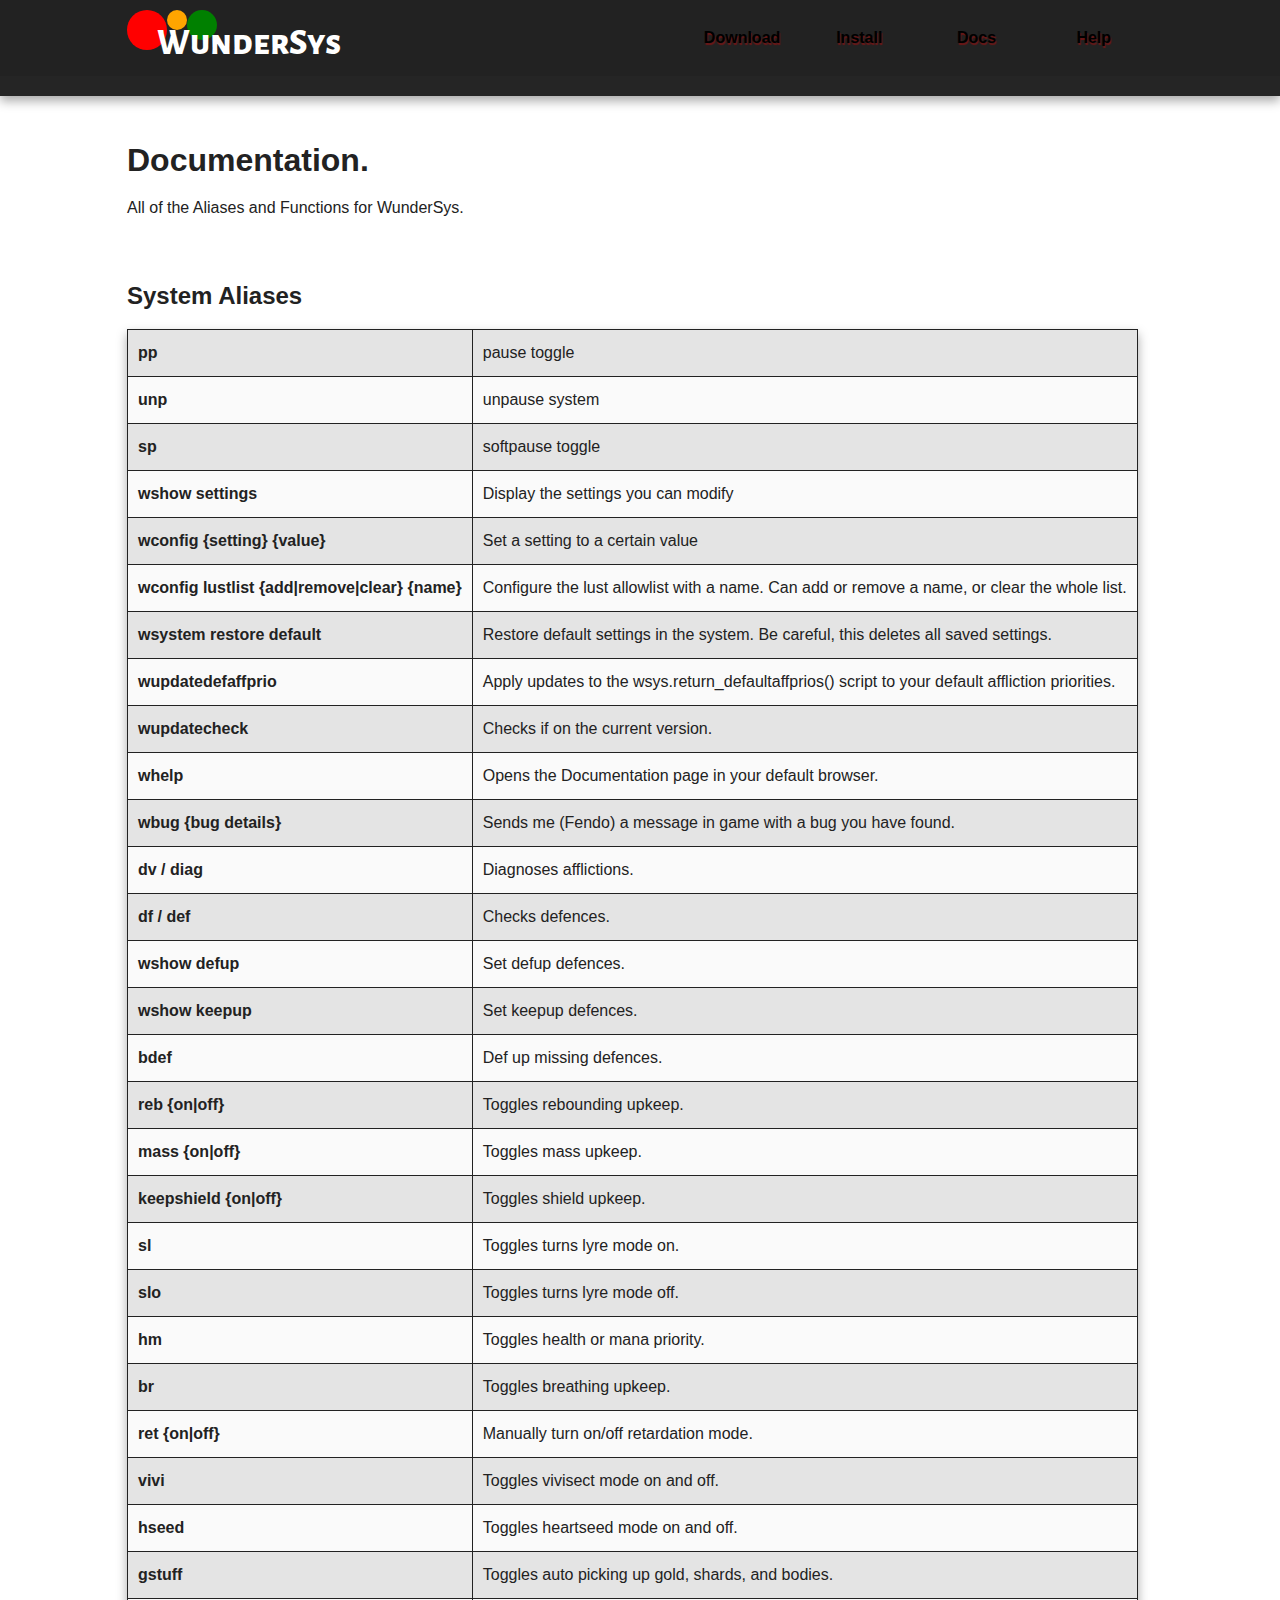
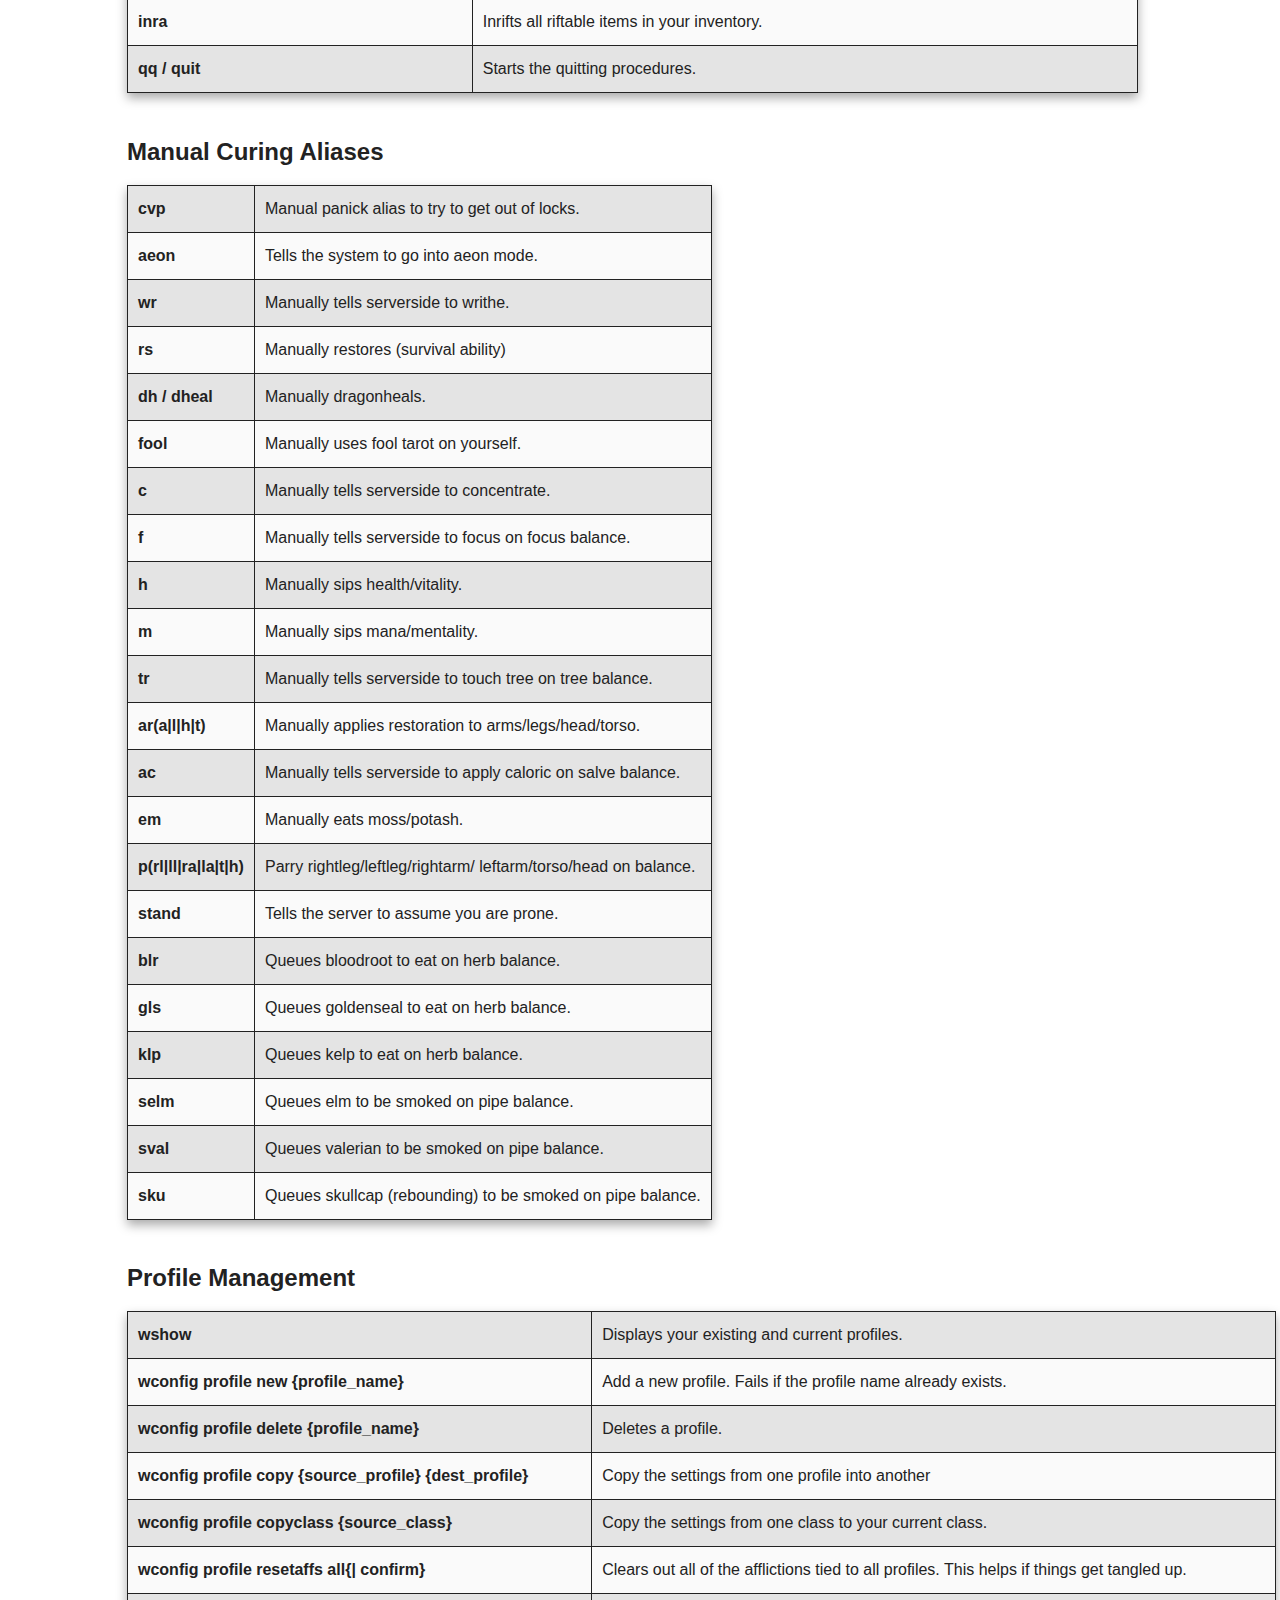
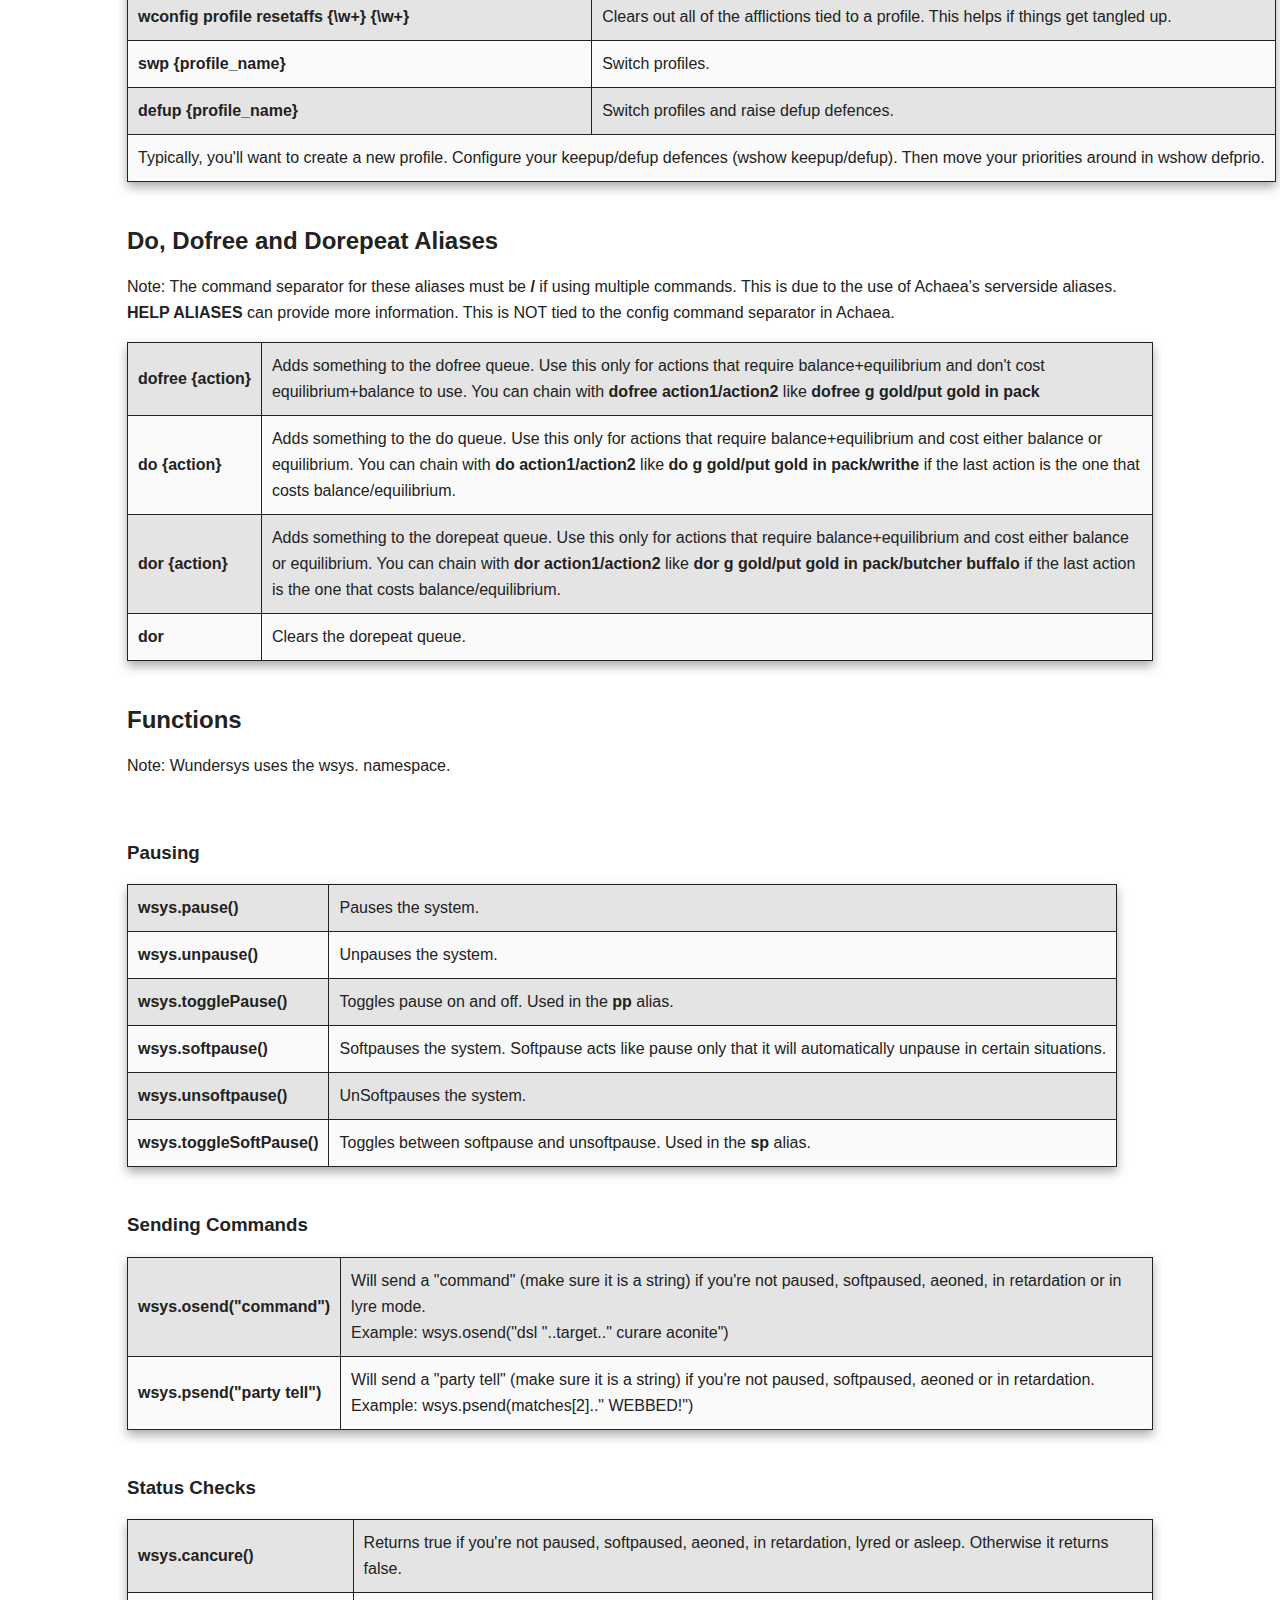
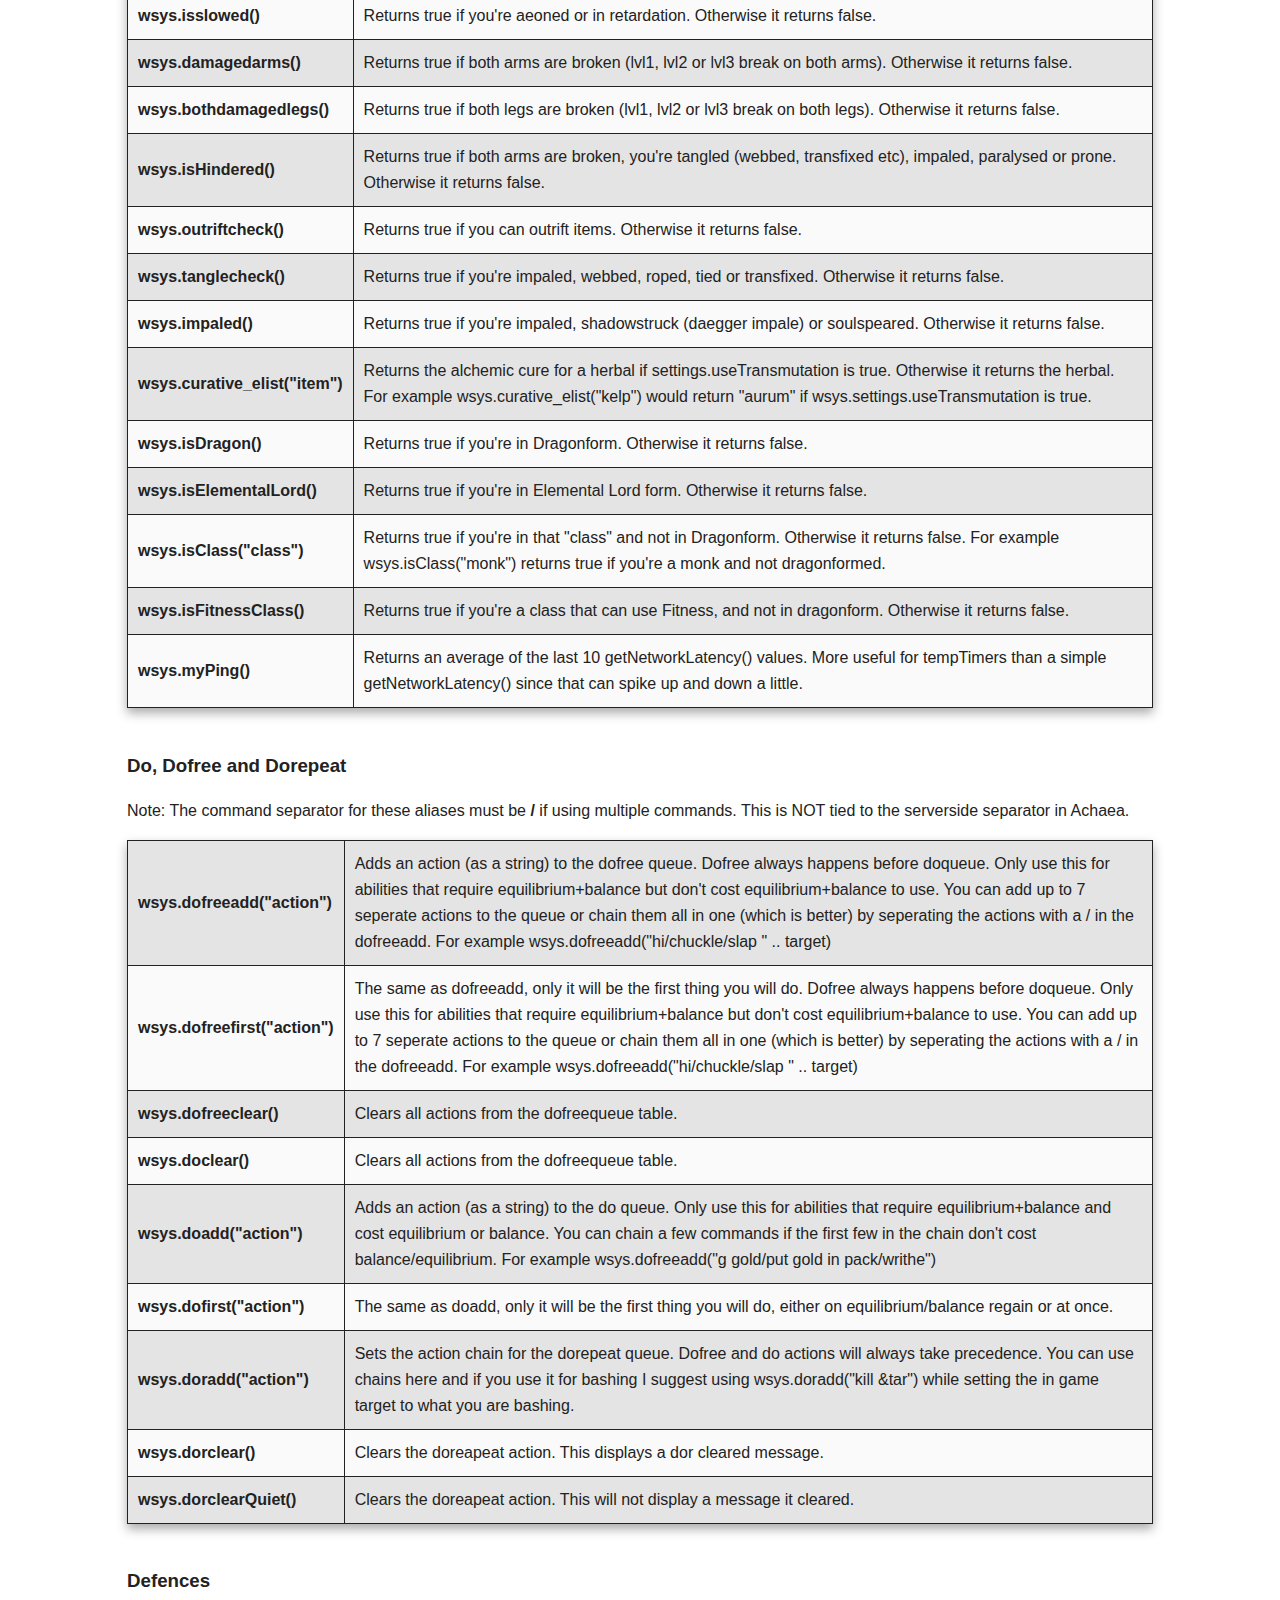
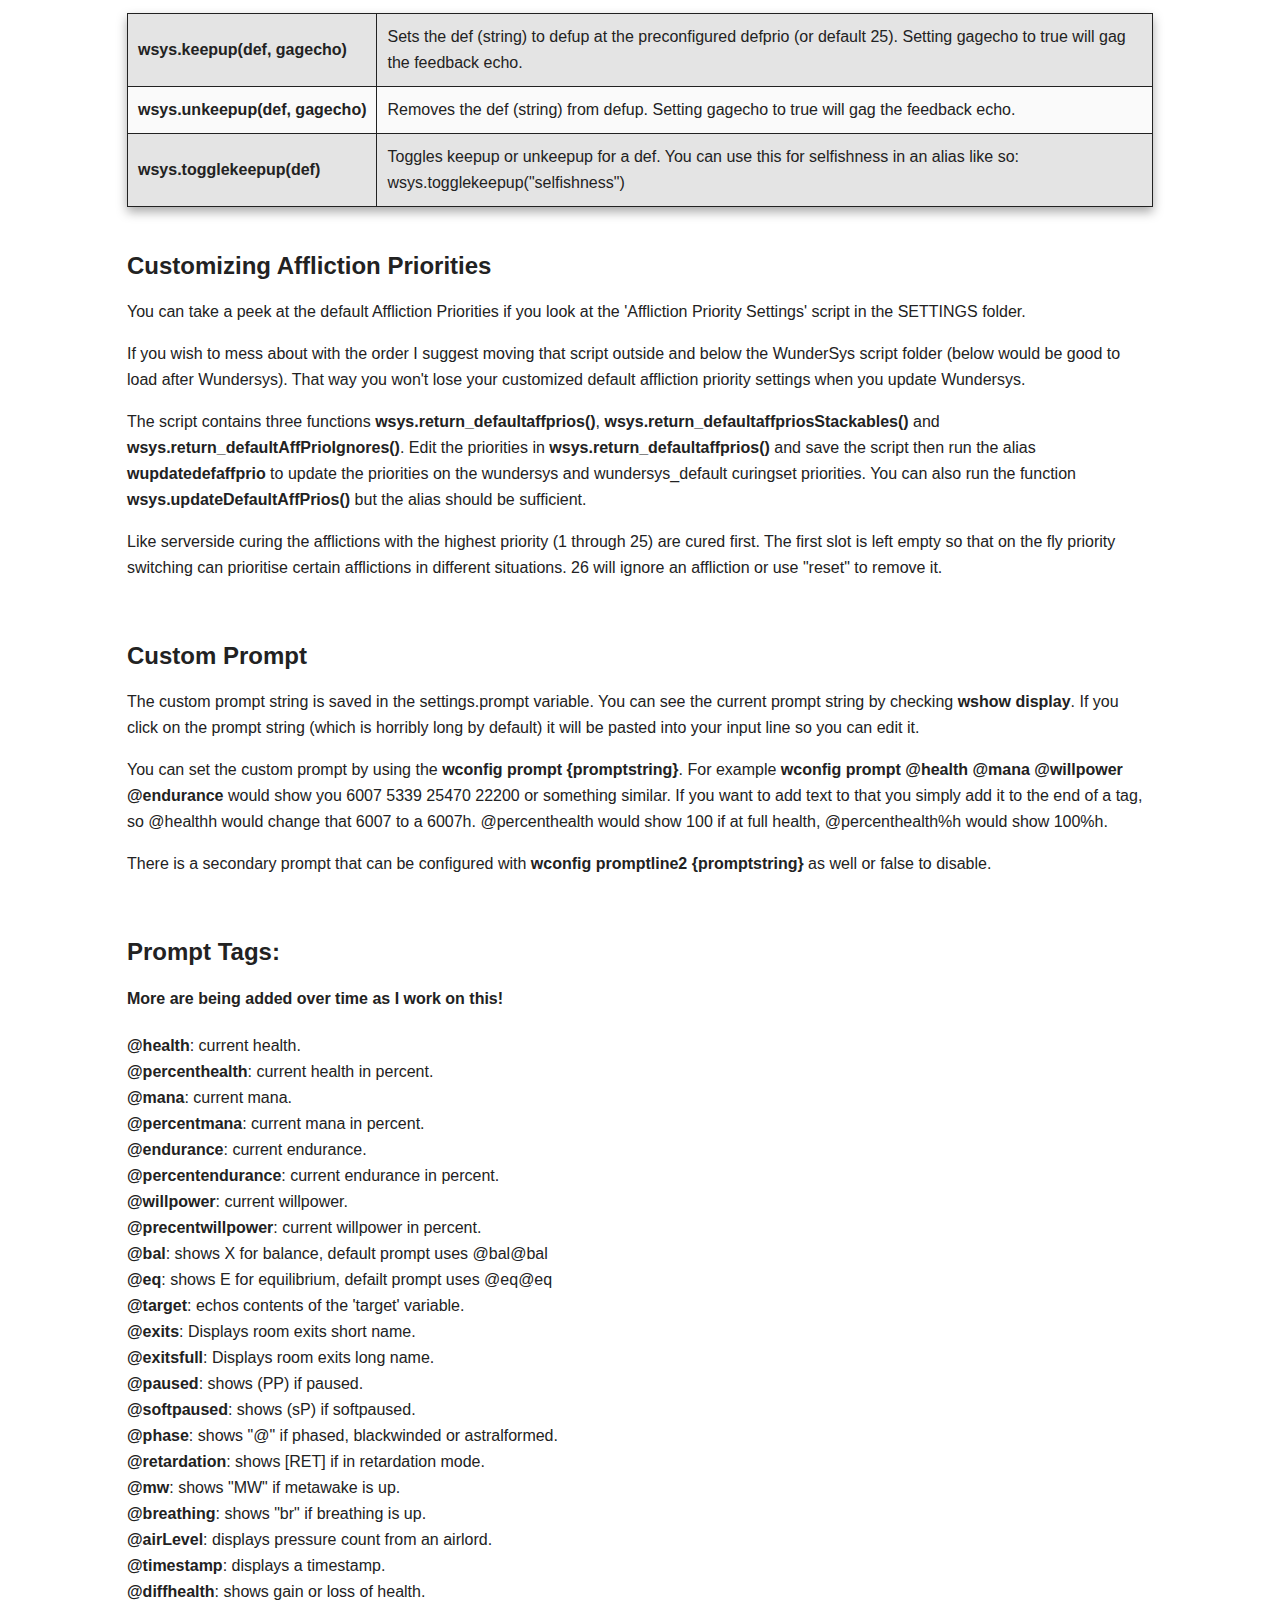
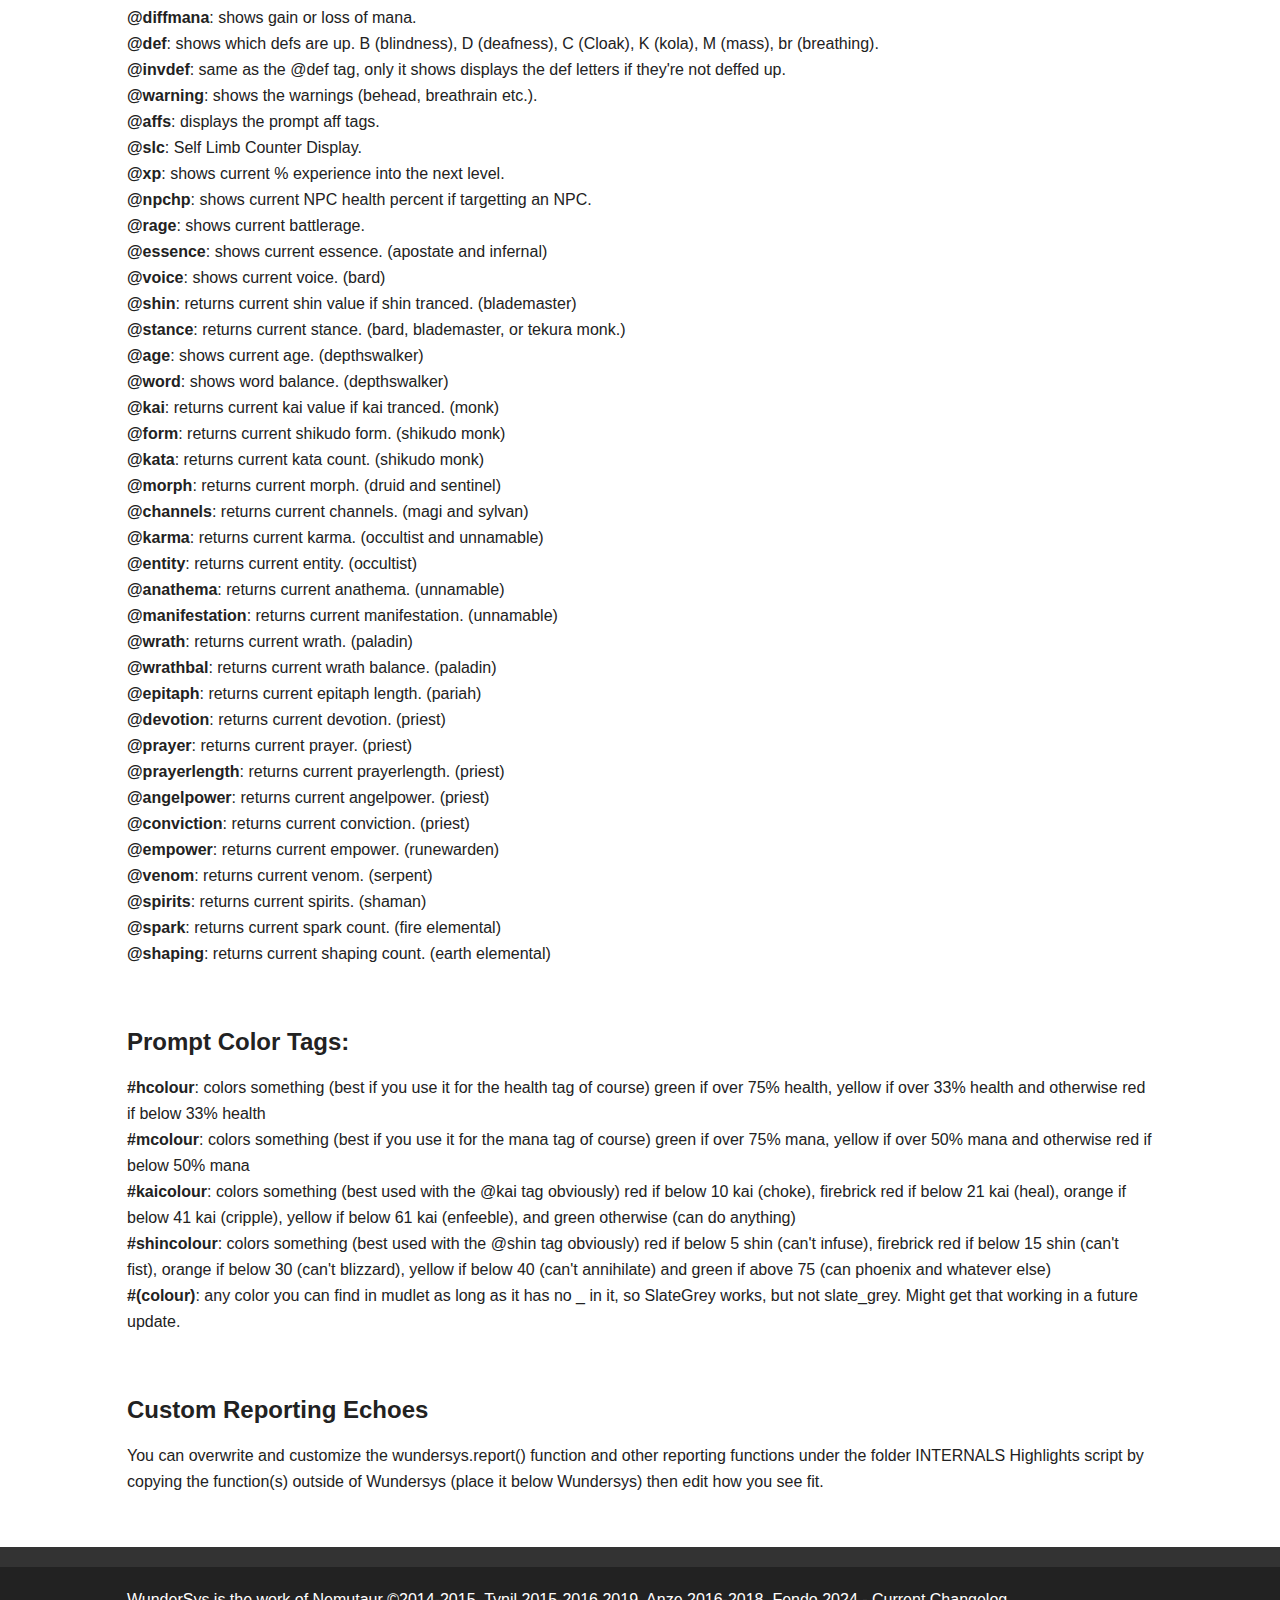
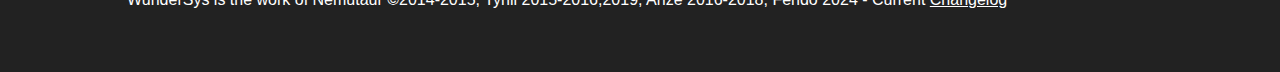
<file: docs/docs.html>
<!DOCTYPE html>
<!--[if lt IE 7]>      <html class="no-js lt-ie9 lt-ie8 lt-ie7"> <![endif]-->
<!--[if IE 7]>         <html class="no-js lt-ie9 lt-ie8"> <![endif]-->
<!--[if IE 8]>         <html class="no-js lt-ie9"> <![endif]-->
<!--[if gt IE 8]><!--> <html class="no-js" lang="en"> <!--<![endif]-->
    <head>
        <meta charset="utf-8">
        <meta http-equiv="X-UA-Compatible" content="IE=edge,chrome=1">
        <title>WunderSys</title>
        <meta name="description" content="WunderSys Achaean System for Mudlet">
        <meta name="viewport" content="width=device-width, initial-scale=1">
        <link rel="icon" href='[data-uri]'/>
        <link rel="stylesheet" href="css/main.css">
    </head>
    <body>
        <div class="header-container">
            <header class="wrapper clearfix">
		<a href="index.html">
		  <div class="heroLogo title">
		    <i class="lCircle"></i>
		    <i class="sCircle"></i>
		    <i class="mCircle"></i>
		    <h2>WunderSys</h2>
		  </div>
		</a>
                <nav>
                    <ul>
			<li><a href="https://github.com/zpaav/WunderSys/releases" target="_blank">Download</a></li>
                        <li><a href="installation.html">Install</a></li>
                        <li><a href="docs.html">Docs</a></li>
                        <li><a href="help.html">Help</a></li>
                    </ul>
                </nav>
            </header>
        </div>
        <div class="main-container">
            <div class="main wrapper clearfix">
                <article class="noaside">
                    <header>
                        <h1>Documentation.</h1>
                        <p>All of the Aliases and Functions for WunderSys.</p>
                    </header>
		    <br/>
                    <section>
                        <h2>System Aliases</h2>
                            <table class="list">
                                <tbody>
                                <tr class="list">
                                    <td><b>pp</b></td>
                                    <td>pause toggle</td>
                                </tr>
                                <tr class="list">
                                    <td><b>unp</b></td>
                                    <td>unpause system</td>
                                </tr>
                                <tr class="list">
                                    <td><b>sp</b></td>
                                    <td>softpause toggle</td>
                                </tr>
                                <tr class="list">
                                    <td><b>wshow settings</b></td>
                                    <td>Display the settings you can modify</td>
                                </tr>
                                <tr class="list">
                                    <td><b>wconfig {setting} {value}</b></td>
                                    <td>Set a setting to a certain value</td>
                                </tr>
				<tr class="list">
                                    <td><b>wconfig lustlist {add|remove|clear} {name}</b></td>
                                    <td>Configure the lust allowlist with a name. Can add or remove a name, or clear the whole list.</td>
                                </tr>
                                <tr class="list">
                                    <td><b>wsystem restore default</b></td>
                                    <td>Restore default settings in the system. Be careful, this deletes all saved settings.</td>
                                </tr>
				<tr class="list">
                                    <td><b>wupdatedefaffprio</b></td>
                                    <td>Apply updates to the wsys.return_defaultaffprios() script to your default affliction priorities.</td>
                                </tr>
				<tr class="list">
                                    <td><b>wupdatecheck</b></td>
                                    <td>Checks if on the current version.</td>
                                </tr>
                                <tr class="list">
                                    <td><b>whelp</b></td>
                                    <td>Opens the Documentation page in your default browser.</td>
                                </tr>
                                <tr class="list">
                                    <td><b>wbug {bug details}</b></td>
                                    <td>Sends me (Fendo) a message in game with a bug you have found.</td>
                                </tr>
                                <tr class="list">
                                    <td><b>dv / diag</b></td>
                                    <td>Diagnoses afflictions.</td>
                                </tr>
                                <tr class="list">
                                    <td><b>df / def</b></td>
                                    <td>Checks defences.</td>
                                </tr>
                                <tr class="list">
                                    <td><b>wshow defup</b></td>
                                    <td>Set defup defences.</td>
                                </tr>
                                <tr class="list">
                                    <td><b>wshow keepup</b></td>
                                    <td>Set keepup defences.</td>
                                </tr>
                                <tr class="list">
                                    <td><b>bdef</b></td>
                                    <td>Def up missing defences.</td>
                                </tr>
                                <tr class="list">
                                    <td><b>reb {on|off}</b></td>
                                    <td>Toggles rebounding upkeep.</td>
                                </tr>
                                <tr class="list">
                                    <td><b>mass {on|off}</b></td>
                                    <td>Toggles mass upkeep.</td>
                                </tr>
                                <tr class="list">
                                    <td><b>keepshield {on|off}</b></td>
                                    <td>Toggles shield upkeep.</td>
                                </tr>
				<tr class="list">
                                    <td><b>sl</b></td>
                                    <td>Toggles turns lyre mode on.</td>
                                </tr>
				<tr class="list">
                                    <td><b>slo</b></td>
                                    <td>Toggles turns lyre mode off.</td>
                                </tr>
                                <tr class="list">
                                    <td><b>hm</b></td>
                                    <td>Toggles health or mana priority.</td>
                                </tr>
                                <tr class="list">
                                    <td><b>br</b></td>
                                    <td>Toggles breathing upkeep.</td>
                                </tr>
                                <tr class="list">
                                    <td><b>ret {on|off}</b></td>
                                    <td>Manually turn on/off retardation mode.</td>
                                </tr>
                                <tr class="list">
                                    <td><b>vivi</b></td>
                                    <td>Toggles vivisect mode on and off.</td>
                                </tr>
                                <tr class="list">
                                    <td><b>hseed</b></td>
                                    <td>Toggles heartseed mode on and off.</td>
                                </tr>
                                <tr class="list">
                                    <td><b>gstuff</b></td>
                                    <td>Toggles auto picking up gold, shards, and bodies.</td>
                                </tr>
                                <tr class="list">
                                    <td><b>inra</b></td>
                                    <td>Inrifts all riftable items in your inventory.</td>
                                </tr>
                                <tr class="list">
                                    <td><b>qq / quit</b></td>
                                    <td>Starts the quitting procedures.</td>
                                </tr>
                            </tbody>
                        </table>
                    </section>
		    <br/>		
                    <section>
                        <h2>Manual Curing Aliases</h2>
                        <table class="list">
                            <tbody>
                                <tr class="list">
                                    <td><b>cvp</b></td>
                                    <td>Manual panick alias to try to get out of locks.</td>
                                </tr>
                                <tr class="list">
                                    <td><b>aeon</b></td>
                                    <td>Tells the system to go into aeon mode.</td>
                                </tr>
                                <tr class="list">
                                    <td><b>wr</b></td>
                                    <td>Manually tells serverside to writhe.</td>
                                </tr>
                                <tr class="list">
                                    <td><b>rs</b></td>
                                    <td>Manually restores (survival ability)</td>
                                </tr>
                                <tr class="list">
                                    <td><b>dh / dheal</b></td>
                                    <td>Manually dragonheals.</td>
                                </tr>
                                <tr class="list">
                                    <td><b>fool</b></td>
                                    <td>Manually uses fool tarot on yourself.</td>
                                </tr>
                                <tr class="list">
                                    <td><b>c</b></td>
                                    <td>Manually tells serverside to concentrate.</td>
                                </tr>
                                <tr class="list">
                                    <td><b>f</b></td>
                                    <td>Manually tells serverside to focus on focus balance.</td>
                                </tr>
                                <tr class="list">
                                    <td><b>h</b></td>
                                    <td>Manually sips health/vitality.</td>
                                </tr>
                                <tr class="list">
                                    <td><b>m</b></td>
                                    <td>Manually sips mana/mentality.</td>
                                </tr>
                                <tr class="list">
                                    <td><b>tr</b></td>
                                    <td>Manually tells serverside to touch tree on tree balance.</td>
                                </tr>
                                <tr class="list">
                                    <td><b>ar(a|l|h|t)</b></td>
                                    <td>Manually applies restoration to arms/legs/head/torso.</td>
                                </tr>
                                <tr class="list">
                                    <td><b>ac</b></td>
                                    <td>Manually tells serverside to apply caloric on salve balance.</td>
                                </tr>
                                <tr class="list">
                                    <td><b>em</b></td>
                                    <td>Manually eats moss/potash.</td>
                                </tr>
                                <tr class="list">
                                    <td><b>p(rl|ll|ra|la|t|h)</b></td>
                                    <td>Parry rightleg/leftleg/rightarm/ leftarm/torso/head on balance.</td>
                                </tr>
                                <tr class="list">
                                    <td><b>stand</b></td>
                                    <td>Tells the server to assume you are prone.</td>
                                </tr>
                                <tr class="list">
                                    <td><b>blr</b></td>
                                    <td>Queues bloodroot to eat on herb balance.</td>
                                </tr>
                                <tr class="list">
                                    <td><b>gls</b></td>
                                    <td>Queues goldenseal to eat on herb balance.</td>
                                </tr>
                                <tr class="list">
                                    <td><b>klp</b></td>
                                    <td>Queues kelp to eat on herb balance.</td>
                                </tr>
                                <tr class="list">
                                    <td><b>selm</b></td>
                                    <td>Queues elm to be smoked on pipe balance.</td>
                                </tr>
                                <tr class="list">
                                    <td><b>sval</b></td>
                                    <td>Queues valerian to be smoked on pipe balance.</td>
                                </tr>
                                <tr class="list">
                                    <td><b>sku</b></td>
                                    <td>Queues skullcap (rebounding) to be smoked on pipe balance.</td>
                                </tr>
                            </tbody>
                        </table>
                    </section>
		    <br/>
                    <section>
                        <h2>Profile Management</h2>
                        <table class="list">
                            <tbody>
                                <tr class="list">
                                    <td><b>wshow</b></td>
                                    <td>Displays your existing and current profiles.</b></td>
                                </tr>
                                <tr class="list">
                                    <td><b>wconfig profile new {profile_name}</b></td>
                                    <td>Add a new profile. Fails if the profile name already exists.</td>
                                </tr>
                                <tr class="list">
                                    <td><b>wconfig profile delete {profile_name}</b></td>
                                    <td>Deletes a profile.</td>
                                </tr>
                                <tr class="list">
                                    <td><b>wconfig profile copy {source_profile} {dest_profile}</b></td>
                                    <td>Copy the settings from one profile into another</td>
                                </tr>
                                <tr class="list">
                                    <td><b>wconfig profile copyclass {source_class}</b></td>
                                    <td>Copy the settings from one class to your current class.</td>
                                </tr>
				<tr class="list">
                                    <td><b>wconfig profile resetaffs all{| confirm}</b></td>
                                    <td>Clears out all of the afflictions tied to all profiles. This helps if things get tangled up.</td>
                                </tr>
				<tr class="list">
                                    <td><b>wconfig profile resetaffs {\w+} {\w+}</b></td>
                                    <td>Clears out all of the afflictions tied to a profile. This helps if things get tangled up.</td>
                                </tr>
                                <tr class="list">
                                    <td><b>swp {profile_name}</b></td>
                                    <td>Switch profiles.</td>
                                </tr>
                                <tr class="list">
                                    <td><b>defup {profile_name}</b></td>
                                    <td>Switch profiles and raise defup defences.</td>
                                </tr>
                                <tr class="list">
                                    <td colspan="2">Typically, you'll want to create a new profile. Configure your keepup/defup defences (wshow keepup/defup). Then move your priorities around in wshow defprio.</td>
                                </tr>
                            </tbody>
                        </table>
                    </section>
		    <br/>
                    <section>
                        <h2>Do, Dofree and Dorepeat Aliases</h2>
			<p>Note: The command separator for these aliases must be <b>/</b> if using multiple commands. This is due to the use of Achaea's serverside aliases. <b>HELP ALIASES</b> can provide more information. This is NOT tied to the config command separator in Achaea. </p>
                        <table class="list">
                            <tbody>
                                <tr class="list">
                                    <td><b>dofree {action}</b></td>
                                    <td>Adds something to the dofree queue. Use this only for actions that require balance+equilibrium and don't cost equilibrium+balance to use. You can chain with <b>dofree action1/action2</b> like <b>dofree g gold/put gold in pack</b></td>
                                </tr>
                                <tr class="list">
                                    <td><b>do {action}</b></td>
                                    <td>Adds something to the do queue. Use this only for actions that require balance+equilibrium and cost either balance or equilibrium. You can chain with <b>do action1/action2</b> like <b>do g gold/put gold in pack/writhe</b> if the last action is the one that costs balance/equilibrium.</td>
                                </tr>
                                <tr class="list">
                                    <td><b>dor {action}</b></td>
                                    <td>Adds something to the dorepeat queue. Use this only for actions that require balance+equilibrium and cost either balance or equilibrium. You can chain with <b>dor action1/action2</b> like <b>dor g gold/put gold in pack/butcher buffalo</b> if the last action is the one that costs balance/equilibrium.</td>
                                </tr>
                                <tr class="list">
                                    <td><b>dor</b></td>
                                    <td>Clears the dorepeat queue.</td>
                                </tr>
                            </tbody>
                        </table>
                    </section>
		    <br/>
                    <section>
                        <header>
                        <h2>Functions</h2>
			<p>Note: Wundersys uses the wsys. namespace.</p>
                        </header>
                    </section>
		    <br/>
                    <section>
                        <h3>Pausing</h3>
                        <table>
                            <tbody>
                                <tr class="list">
                                    <td><b>wsys.pause()</b></td>
                                    <td>Pauses the system.</td>
                                </tr>
                                <tr class="list">
                                    <td><b>wsys.unpause()</b></td>
                                    <td>Unpauses the system.</td>
                                </tr>
                                <tr class="list">
                                    <td><b>wsys.togglePause()</b></td>
                                    <td>Toggles pause on and off. Used in the <b>pp</b> alias.</td>
                                </tr>
                                <tr class="list">
                                    <td><b>wsys.softpause()</b></td>
                                    <td>Softpauses the system. Softpause acts like pause only that it will automatically unpause in certain situations.</td>
                                </tr>
                                <tr class="list">
                                    <td><b>wsys.unsoftpause()</b></td>
                                    <td>UnSoftpauses the system.</td>
                                </tr>
                                <tr class="list">
                                    <td><b>wsys.toggleSoftPause()</b></td>
                                    <td>Toggles between softpause and unsoftpause. Used in the <b>sp</b> alias.</td>
                                </tr>
                            </tbody>
                        </table>
                    </section>
		    <br/>
                    <section>
                        <h3>Sending Commands</h3>
                        <table class="list">
                            <tbody>
                                <tr class="list">
                                    <td><b>wsys.osend("command")</b></td>
                                    <td>Will send a "command" (make sure it is a string) if you're not paused, softpaused, aeoned, in retardation or in lyre mode.<br>Example: wsys.osend("dsl "..target.." curare aconite")</td>
                                </tr>
                                <tr class="list">
                                    <td><b>wsys.psend("party tell")</b></td>
                                    <td>Will send a "party tell" (make sure it is a string) if you're not paused, softpaused, aeoned or in retardation.<br>Example: wsys.psend(matches[2].." WEBBED!")</td>
                                </tr>
                            </tbody>
                        </table>
                    </section>
		    <br/>
                    <section>
                        <h3>Status Checks</h3>
                        <table class="list">
                            <tbody>
                                <tr class="list">
                                    <td><b>wsys.cancure()</b></td>
                                    <td>Returns true if you're not paused, softpaused, aeoned, in retardation, lyred or asleep. Otherwise it returns false.</td>
                                </tr>
                                <tr class="list">
                                    <td><b>wsys.isslowed()</b></td>
                                    <td>Returns true if you're aeoned or in retardation. Otherwise it returns false.</td>
                                </tr>
                                <tr class="list">
                                    <td><b>wsys.damagedarms()</b></td>
                                    <td>Returns true if both arms are broken (lvl1, lvl2 or lvl3 break on both arms). Otherwise it returns false.</td>
                                </tr>
                                <tr class="list">
                                    <td><b>wsys.bothdamagedlegs()</b></td>
                                <td>Returns true if both legs are broken (lvl1, lvl2 or lvl3 break on both legs). Otherwise it returns false.</td>
                                </tr>
                                <tr class="list">
                                    <td><b>wsys.isHindered()</b></td>
                                    <td>Returns true if both arms are broken, you're tangled (webbed, transfixed etc), impaled, paralysed or prone. Otherwise it returns false.</td>
                                </tr>
                                <tr class="list">
                                    <td><b>wsys.outriftcheck()</b></td>
                                    <td>Returns true if you can outrift items. Otherwise it returns false.</td>
                                </tr>
                                <tr class="list">
                                    <td><b>wsys.tanglecheck()</b></td>
                                    <td>Returns true if you're impaled, webbed, roped, tied or transfixed. Otherwise it returns false.</td>
                                </tr>
                                <tr class="list">
                                    <td><b>wsys.impaled()</b></td>
                                    <td>Returns true if you're impaled, shadowstruck (daegger impale) or soulspeared. Otherwise it returns false.</td>
                                </tr>
                                <tr class="list">
                                    <td><b>wsys.curative_elist("item")</b></td>
                                    <td>Returns the alchemic cure for a herbal if settings.useTransmutation is true. Otherwise it returns the herbal. For example wsys.curative_elist("kelp") would return "aurum" if wsys.settings.useTransmutation is true.</td>
                                </tr>
                                <tr class="list">
                                    <td><b>wsys.isDragon()</b></td>
                                    <td>Returns true if you're in Dragonform. Otherwise it returns false.</td>
                                </tr>
				<tr class="list">
                                    <td><b>wsys.isElementalLord()</b></td>
                                    <td>Returns true if you're in Elemental Lord form. Otherwise it returns false.</td>
                                </tr>
                                <tr class="list">
                                    <td><b>wsys.isClass("class")</b></td>
                                    <td>Returns true if you're in that "class" and not in Dragonform. Otherwise it returns false. For example wsys.isClass("monk") returns true if you're a monk and not dragonformed.</td>
                                </tr>
                                <tr class="list">
                                    <td><b>wsys.isFitnessClass()</b></td>
                                    <td>Returns true if you're a class that can use Fitness, and not in dragonform. Otherwise it returns false.</td>
                                </tr>
                                <tr class="list">
                                    <td><b>wsys.myPing()</b></td>
                                    <td>Returns an average of the last 10 getNetworkLatency() values. More useful for tempTimers than a simple getNetworkLatency() since that can spike up and down a little.</td>
                                </tr>
                            </tbody>
                        </table>
                    </section>
		   <br/>
                    <section>
                        <h3>Do, Dofree and Dorepeat</h3>
			<p>Note: The command separator for these aliases must be <b>/</b> if using multiple commands. This is NOT tied to the serverside separator in Achaea.</p>
                        <table class="list">
                            <tbody>
                                <tr class="list">
                                    <td><b>wsys.dofreeadd("action")</b></td>
                                    <td>Adds an action (as a string) to the dofree queue. Dofree always happens before doqueue. Only use this for abilities that require equilibrium+balance but don't cost equilibrium+balance to use. You can add up to 7 seperate actions to the queue or chain them all in one (which is better) by seperating the actions with a / in the dofreeadd. For example wsys.dofreeadd("hi/chuckle/slap " .. target)</td>
                                </tr>
                                <tr class="list">
                                    <td><b>wsys.dofreefirst("action")</b></td>
                                    <td>The same as dofreeadd, only it will be the first thing you will do. Dofree always happens before doqueue. Only use this for abilities that require equilibrium+balance but don't cost equilibrium+balance to use. You can add up to 7 seperate actions to the queue or chain them all in one (which is better) by seperating the actions with a / in the dofreeadd. For example wsys.dofreeadd("hi/chuckle/slap " .. target)</td>
                                </tr>
                                <tr class="list">
                                    <td><b>wsys.dofreeclear()</b></td>
                                    <td>Clears all actions from the dofreequeue table.</td>
                                </tr>
                                <tr class="list">
                                    <td><b>wsys.doclear()</b></td>
                                    <td>Clears all actions from the dofreequeue table.</td>
                                </tr>
                                <tr class="list">
                                    <td><b>wsys.doadd("action")</b></td>
                                    <td>Adds an action (as a string) to the do queue. Only use this for abilities that require equilibrium+balance and cost equilibrium or balance. You can chain a few commands if the first few in the chain don't cost balance/equilibrium. For example wsys.dofreeadd("g gold/put gold in pack/writhe")</td>
                                </tr>
                                <tr class="list">
                                    <td><b>wsys.dofirst("action")</b></td>
                                    <td>The same as doadd, only it will be the first thing you will do, either on equilibrium/balance regain or at once.</td>
                                </tr>
                                <tr class="list">
                                    <td><b>wsys.doradd("action")</b></td>
                                    <td>Sets the action chain for the dorepeat queue. Dofree and do actions will always take precedence. You can use chains here and if you use it for bashing I suggest using wsys.doradd("kill &amp;tar") while setting the in game target to what you are bashing.</td>
                                </tr>
                                <tr class="list">
                                    <td><b>wsys.dorclear()</b></td>
                                    <td>Clears the doreapeat action. This displays a dor cleared message.</td>
                                </tr>
				<tr class="list">
                                    <td><b>wsys.dorclearQuiet()</b></td>
                                    <td>Clears the doreapeat action. This will not display a message it cleared.</td>
                                </tr>
                            </tbody>
                        </table>
                    </section>
		    <br/>
                    <section>
                        <h3>Defences</h3>
                        <table class="list">
                            <tbody>
                                <tr class="list">
                                    <td><b>wsys.keepup(def, gagecho)</b></td>
                                    <td>Sets the def (string) to defup at the preconfigured defprio (or default 25). Setting gagecho to true will gag the feedback echo.</td>
                                </tr>
                                <tr class="list">
                                    <td><b>wsys.unkeepup(def, gagecho)</b></td>
                                    <td>Removes the def (string) from defup. Setting gagecho to true will gag the feedback echo.</td>
                                </tr>
                                <tr class="list">
                                    <td><b>wsys.togglekeepup(def)</b></td>
                                    <td>Toggles keepup or unkeepup for a def. You can use this for selfishness in an alias like so: wsys.togglekeepup("selfishness")</td>
                                </tr>
                            </tbody>
                        </table>
                    </section>
		    <br/>
		    <section>
                        <h2>Customizing Affliction Priorities</h2>
                        <p>You can take a peek at the default Affliction Priorities if you look at the 'Affliction Priority Settings' script in the SETTINGS folder.</p>
                        <p>If you wish to mess about with the order I suggest moving that script outside and below the WunderSys script folder (below would be good to load after Wundersys). That way you won't lose your customized default affliction priority settings when you update Wundersys.</p>
                        <p>The script contains three functions <b>wsys.return_defaultaffprios()</b>, <b>wsys.return_defaultaffpriosStackables()</b> and <b>wsys.return_defaultAffPrioIgnores()</b>. Edit the priorities in <b>wsys.return_defaultaffprios()</b> and save the script then run the alias <b>wupdatedefaffprio</b> to update the priorities on the wundersys and wundersys_default curingset priorities. You can also run the function <b>wsys.updateDefaultAffPrios()</b> but the alias should be sufficient.</p>
                        <p>Like serverside curing the afflictions with the highest priority (1 through 25) are cured first. The first slot is left empty so that on the fly priority switching can prioritise certain afflictions in different situations. 26 will ignore an affliction or use "reset" to remove it.</p>
                    </section>
		    <br/>
                    <section>
                        <h2>Custom Prompt</h2>
                        <p>The custom prompt string is saved in the settings.prompt variable. You can see the current prompt string by checking <b>wshow display</b>. If you click on the prompt string (which is horribly long by default) it will be pasted into your input line so you can edit it.</p>
                        <p>You can set the custom prompt by using the <b>wconfig prompt {promptstring}</b>. For example <b>wconfig prompt @health @mana @willpower @endurance</b> would show you 6007 5339 25470 22200 or something similar. If you want to add text to that you simply add it to the end of a tag, so @healthh would change that 6007 to a 6007h. @percenthealth would show 100 if at full health, @percenthealth%h would show 100%h.</p>
			<p>There is a secondary prompt that can be configured with <b>wconfig promptline2 {promptstring}</b> as well or false to disable.</p>
                    </section>
		    <br/>
                    <section>
                        <h2>Prompt Tags:</h2>
			<h4>More are being added over time as I work on this!</h4>
                        <ul class="promptList">
                            <li><b>@health</b>: current health.</li>
                            <li><b>@percenthealth</b>: current health in percent.</li>
                            <li><b>@mana</b>: current mana.</li>
                            <li><b>@percentmana</b>: current mana in percent.</li>
                            <li><b>@endurance</b>: current endurance.</li>
                            <li><b>@percentendurance</b>: current endurance in percent.</li>
                            <li><b>@willpower</b>: current willpower.</li>
                            <li><b>@precentwillpower</b>: current willpower in percent.</li>
                            <li><b>@bal</b>: shows X for balance, default prompt uses @bal@bal</li>
                            <li><b>@eq</b>: shows E for equilibrium, defailt prompt uses @eq@eq</li>
                            <li><b>@target</b>: echos contents of the 'target' variable.</li>
			    <li><b>@exits</b>: Displays room exits short name.</li>
			    <li><b>@exitsfull</b>: Displays room exits long name.</li>
                            <li><b>@paused</b>: shows (PP) if paused.</li>
                            <li><b>@softpaused</b>: shows (sP) if softpaused.</li>
                            <li><b>@phase</b>: shows "@" if phased, blackwinded or astralformed.</li>
                            <li><b>@retardation</b>: shows [RET] if in retardation mode.</li>
                            <li><b>@mw</b>: shows "MW" if metawake is up.</li>
                            <li><b>@breathing</b>: shows "br" if breathing is up.</li>
                            <li><b>@airLevel</b>: displays pressure count from an airlord.</li>
                            <li><b>@timestamp</b>: displays a timestamp.</li>
                            <li><b>@diffhealth</b>: shows gain or loss of health.</li>
                            <li><b>@diffmana</b>: shows gain or loss of mana.</li>
                            <li><b>@def</b>: shows which defs are up. B (blindness), D (deafness), C (Cloak), K (kola), M (mass), br (breathing).</li>
                            <li><b>@invdef</b>: same as the @def tag, only it shows displays the def letters if they're not deffed up.</li>
                            <li><b>@warning</b>: shows the warnings (behead, breathrain etc.).</li>
                            <li><b>@affs</b>: displays the prompt aff tags.</li>
			    <li><b>@slc</b>: Self Limb Counter Display.</li>
                            <li><b>@xp</b>: shows current % experience into the next level.</li>
                            <li><b>@npchp</b>: shows current NPC health percent if targetting an NPC.</li>
                            <li><b>@rage</b>: shows current battlerage.</li>
                            <li><b>@essence</b>: shows current essence. (apostate and infernal)</li>
                            <li><b>@voice</b>: shows current voice. (bard)</li>
                            <li><b>@shin</b>: returns current shin value if shin tranced. (blademaster)</li>
                            <li><b>@stance</b>: returns current stance. (bard, blademaster, or tekura monk.)</li>
                            <li><b>@age</b>: shows current age. (depthswalker)</li>
                            <li><b>@word</b>: shows word balance. (depthswalker)</li>
                            <li><b>@kai</b>: returns current kai value if kai tranced. (monk)</li>
                            <li><b>@form</b>: returns current shikudo form. (shikudo monk)</li>
                            <li><b>@kata</b>: returns current kata count. (shikudo monk)</li>
                            <li><b>@morph</b>: returns current morph. (druid and sentinel)</li>
                            <li><b>@channels</b>: returns current channels. (magi and sylvan)</li>
                            <li><b>@karma</b>: returns current karma. (occultist and unnamable)</li>
                            <li><b>@entity</b>: returns current entity. (occultist)</li>
                            <li><b>@anathema</b>: returns current anathema. (unnamable)</li>
                            <li><b>@manifestation</b>: returns current manifestation. (unnamable)</li>
                            <li><b>@wrath</b>: returns current wrath. (paladin)</li>
                            <li><b>@wrathbal</b>: returns current wrath balance. (paladin)</li>
                            <li><b>@epitaph</b>: returns current epitaph length. (pariah)</li>
                            <li><b>@devotion</b>: returns current devotion. (priest)</li>
                            <li><b>@prayer</b>: returns current prayer. (priest)</li>
                            <li><b>@prayerlength</b>: returns current prayerlength. (priest)</li>
                            <li><b>@angelpower</b>: returns current angelpower. (priest)</li>
                            <li><b>@conviction</b>: returns current conviction. (priest)</li>
                            <li><b>@empower</b>: returns current empower. (runewarden)</li>
                            <li><b>@venom</b>: returns current venom. (serpent)</li>
                            <li><b>@spirits</b>: returns current spirits. (shaman)</li>
			    <li><b>@spark</b>: returns current spark count. (fire elemental)</li>
			    <li><b>@shaping</b>: returns current shaping count. (earth elemental)</li>
                        </ul>
                    </section>
		    <br/>
                    <section>
                        <h2>Prompt Color Tags:</h2>
                        <ul class="promptList">
                            <li><b>#hcolour</b>: colors something (best if you use it for the health tag of course) green if over 75% health, yellow if over 33% health and otherwise red if below 33% health</li>
                            <li><b>#mcolour</b>: colors something (best if you use it for the mana tag of course) green if over 75% mana, yellow if over 50% mana and otherwise red if below 50% mana</li>
                            <li><b>#kaicolour</b>: colors something (best used with the @kai tag obviously) red if below 10 kai (choke), firebrick red if below 21 kai (heal), orange if below 41 kai (cripple), yellow if below 61 kai (enfeeble), and green otherwise (can do anything)</li>
                            <li><b>#shincolour</b>: colors something (best used with the @shin tag obviously) red if below 5 shin (can't infuse), firebrick red if below 15 shin (can't fist), orange if below 30 (can't blizzard), yellow if below 40 (can't annihilate) and green if above 75 (can phoenix and whatever else)</li>
                            <li><b>#(colour)</b>: any color you can find in mudlet as long as it has no _ in it, so SlateGrey works, but not slate_grey. Might get that working in a future update.</li>
                        </ul>
                    </section>
		    <br/>
                    <section>
                        <h2>Custom Reporting Echoes</h2>
                        <p>You can overwrite and customize the wundersys.report() function and other reporting functions under the folder INTERNALS Highlights script by copying the function(s) outside of Wundersys (place it below Wundersys) then edit how you see fit.</p>
                    </section>
		   <br/>
                </article>
            </div> <!-- #main -->
        </div> <!-- #main-container -->
        <div class="footer-container">
            <footer class="wrapper">
                <span class="copyText">WunderSys is the work of Nemutaur &copy;2014-2015, Tynil 2015-2016,2019, Anze 2016-2018, Fendo 2024 - Current <a href="releases.html">Changelog</a></span>
            </footer>
        </div>
    </body>
</html>
</file>
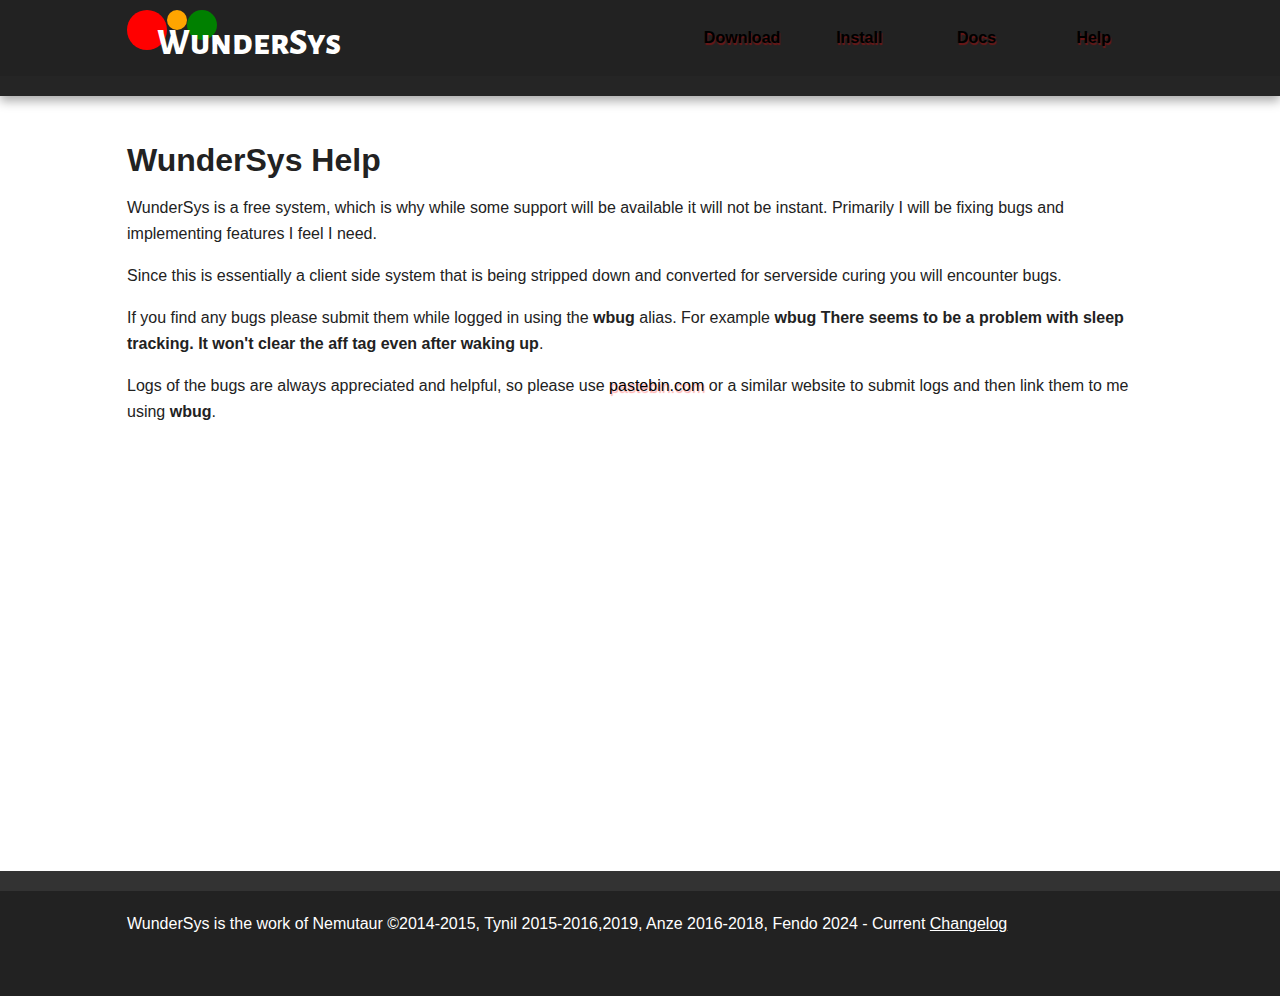
<file: docs/help.html>
<!DOCTYPE html>
<!--[if lt IE 7]>      <html class="no-js lt-ie9 lt-ie8 lt-ie7"> <![endif]-->
<!--[if IE 7]>         <html class="no-js lt-ie9 lt-ie8"> <![endif]-->
<!--[if IE 8]>         <html class="no-js lt-ie9"> <![endif]-->
<!--[if gt IE 8]><!--> <html class="no-js" lang="en"> <!--<![endif]-->
    <head>
        <meta charset="utf-8">
        <meta http-equiv="X-UA-Compatible" content="IE=edge,chrome=1">
        <title>WunderSys</title>
        <meta name="description" content="WunderSys Achaean System for Mudlet">
        <meta name="viewport" content="width=device-width, initial-scale=1">
        <link rel="icon" href='[data-uri]'/>
        <link rel="stylesheet" href="css/main.css">
    </head>
    <body>
        <div class="header-container">
            <header class="wrapper clearfix">
              <a href="index.html">
                <div class="heroLogo title">
                  <i class="lCircle"></i>
                  <i class="sCircle"></i>
                  <i class="mCircle"></i>
                  <h2>WunderSys</h2>
                </div>
              </a>
                <nav>
                    <ul>
			<li><a href="https://github.com/zpaav/WunderSys/releases" target="_blank">Download</a></li>
                        <li><a href="installation.html">Install</a></li>
                        <li><a href="docs.html">Docs</a></li>
                        <li><a href="help.html">Help</a></li>
                    </ul>
                </nav>
            </header>
        </div>

        <div class="main-container">
            <div class="main wrapper clearfix">
                <article class="noaside">
                    <header>
                        <h1>WunderSys Help</h1>
                        <p>WunderSys is a free system, which is why while some support will be available it will not be instant. Primarily I will be fixing bugs and implementing features I feel I need.</p>
                        <p>Since this is essentially a client side system that is being stripped down and converted for serverside curing you will encounter bugs.</p>
                        <p>If you find any bugs please submit them while logged in using the <b>wbug</b> alias. For example <b>wbug There seems to be a problem with sleep tracking. It won't clear the aff tag even after waking up</b>.</p>
                        <p>Logs of the bugs are always appreciated and helpful, so please use <a href="http://www.pastebin.com" target="_blank">pastebin.com</a> or a similar website to submit logs and then link them to me using <b>wbug</b>.</p>
                    </header>
                </article>
            </div> <!-- #main -->
        </div> <!-- #main-container -->

        <div class="footer-container">
            <footer class="wrapper">
                <span class="copyText">WunderSys is the work of Nemutaur &copy;2014-2015, Tynil 2015-2016,2019, Anze 2016-2018, Fendo 2024 - Current <a href="releases.html">Changelog</a></span>
            </footer>
        </div>
    </body>
</html>
</file>
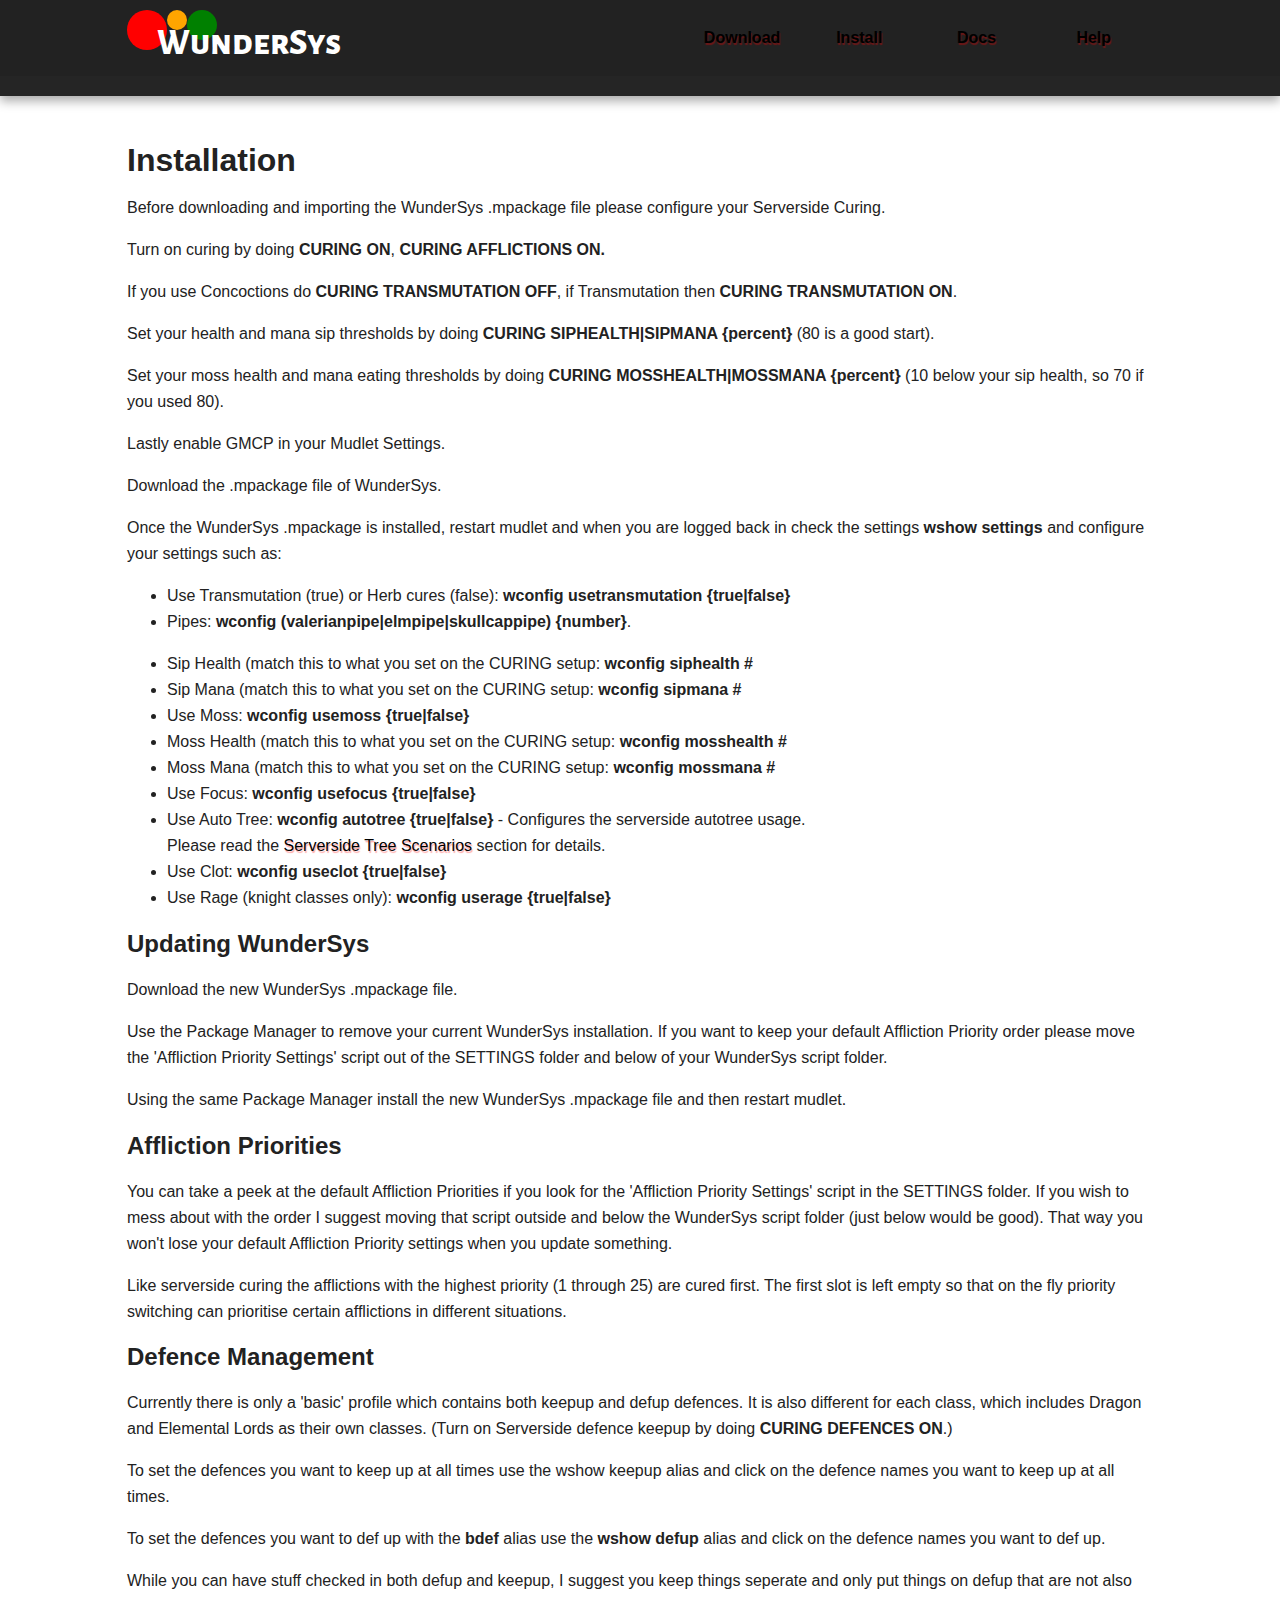
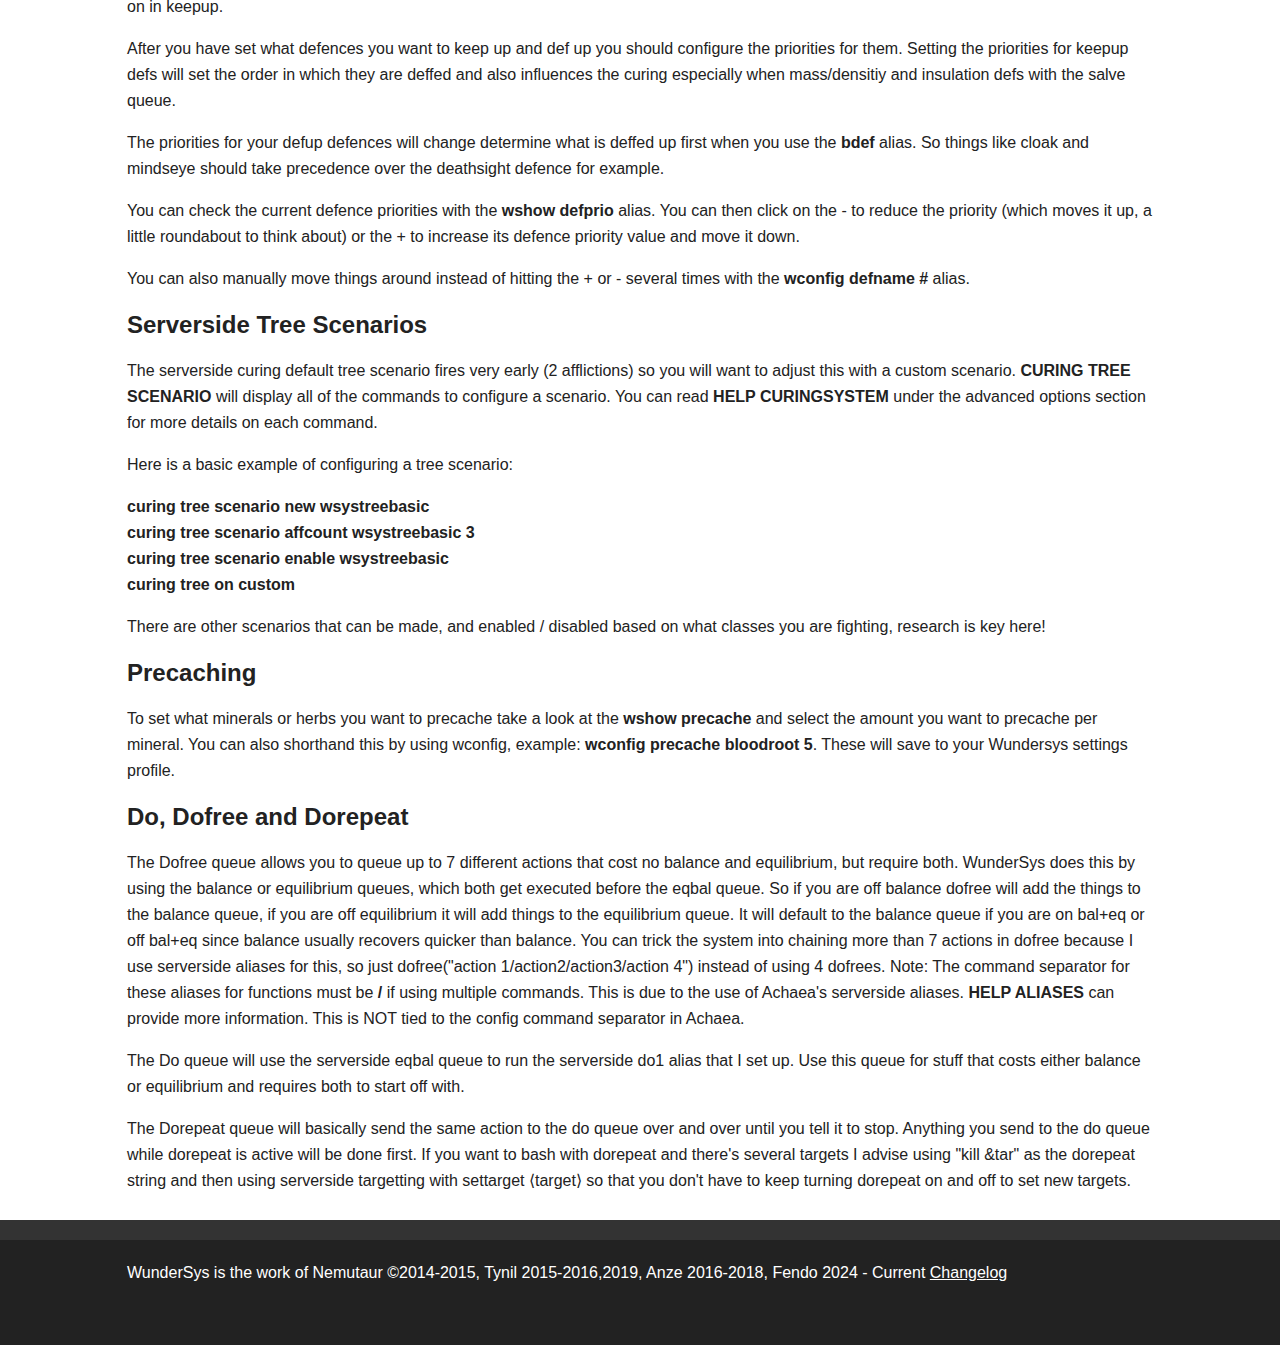
<file: docs/installation.html>
<!DOCTYPE html>
<!--[if lt IE 7]>      <html class="no-js lt-ie9 lt-ie8 lt-ie7"> <![endif]-->
<!--[if IE 7]>         <html class="no-js lt-ie9 lt-ie8"> <![endif]-->
<!--[if IE 8]>         <html class="no-js lt-ie9"> <![endif]-->
<!--[if gt IE 8]><!--> <html class="no-js" lang="en"> <!--<![endif]-->
   <head>
        <meta charset="utf-8">
        <meta http-equiv="X-UA-Compatible" content="IE=edge,chrome=1">
        <title>WunderSys</title>
        <meta name="description" content="WunderSys Achaean System for Mudlet">
        <meta name="viewport" content="width=device-width, initial-scale=1">
        <link rel="icon" href='[data-uri]'/>
        <link rel="stylesheet" href="css/main.css">
    </head>
    <body>
        <div class="header-container">
            <header class="wrapper clearfix">
              <a href="index.html">
                <div class="heroLogo title">
                  <i class="lCircle"></i>
                  <i class="sCircle"></i>
                  <i class="mCircle"></i>
                  <h2>WunderSys</h2>
                </div>
              </a>
                <nav>
                    <ul>
			<li><a href="https://github.com/zpaav/WunderSys/releases" target="_blank">Download</a></li>
                        <li><a href="installation.html">Install</a></li>
                        <li><a href="docs.html">Docs</a></li>
                        <li><a href="help.html">Help</a></li>
                    </ul>
                </nav>
            </header>
        </div>
        <div class="main-container">
            <div class="main wrapper clearfix">
                <article class="noaside">
                    <header>
                        <h1>Installation</h1>
                        <p> Before downloading and importing the WunderSys .mpackage file please configure your Serverside Curing.</p>
                        <p> Turn on curing by doing <b>CURING ON</b>, <b>CURING AFFLICTIONS ON.</b></p>
                        <p>If you use Concoctions do <b>CURING TRANSMUTATION OFF</b>, if Transmutation then <b>CURING TRANSMUTATION ON</b>.</p>
                        <p>Set your health and mana sip thresholds by doing <b>CURING SIPHEALTH|SIPMANA {percent}</b> (80 is a good start).</p>
                        <p>Set your moss health and mana eating thresholds by doing <b>CURING MOSSHEALTH|MOSSMANA {percent}</b> (10 below your sip health, so 70 if you used 80).</p>
                        <p>Lastly enable GMCP in your Mudlet Settings.</p>
                        <p>Download the .mpackage file of WunderSys.</p>
                        <p>Once the WunderSys .mpackage is installed, restart mudlet and when you are logged back in check the settings <b>wshow settings</b> and configure your settings such as:
			   <ul>
				<li>Use Transmutation (true) or Herb cures (false): <b>wconfig usetransmutation {true|false}</b></li>
				<li>Pipes: <b>wconfig (valerianpipe|elmpipe|skullcappipe) {number}</b>.</p></li>
				<li>Sip Health (match this to what you set on the CURING setup: <b>wconfig siphealth #</b></li>
				<li>Sip Mana (match this to what you set on the CURING setup: <b>wconfig sipmana #</b></li>
				<li>Use Moss: <b>wconfig usemoss {true|false}</b></li>
				<li>Moss Health (match this to what you set on the CURING setup: <b>wconfig mosshealth #</b></li>
				<li>Moss Mana (match this to what you set on the CURING setup: <b>wconfig mossmana #</b></li>
				<li>Use Focus: <b>wconfig usefocus {true|false}</b></li>
				<li>Use Auto Tree: <b>wconfig autotree {true|false}</b> - Configures the serverside autotree usage.<br>Please read the <a href="installation.html#serverTree">Serverside Tree Scenarios</a> section for details.</li>
				<li>Use Clot: <b>wconfig useclot {true|false}</b></li>
				<li>Use Rage (knight classes only): <b>wconfig userage {true|false}</b></li>
			   </ul>
                    </header>
                    <section>
                        <a name="updating"><h2>Updating WunderSys</h2></a>
                        <p> Download the new WunderSys .mpackage file.</p>
                        <p>Use the Package Manager to remove your current WunderSys installation. If you want to keep your default Affliction Priority order please move the 'Affliction Priority Settings' script out of the SETTINGS folder and below of your WunderSys script folder.</p>
                        <p>Using the same Package Manager install the new WunderSys .mpackage file and then restart mudlet.</p>
                    </section>
                    <section>
                        <h2>Affliction Priorities</h2>
                        <p>You can take a peek at the default Affliction Priorities if you look for the 'Affliction Priority Settings' script in the SETTINGS folder. If you wish to mess about with the order I suggest moving that script outside and below the WunderSys script folder (just below would be good). That way you won't lose your default Affliction Priority settings when you update something.</p>
                        <p>Like serverside curing the afflictions with the highest priority (1 through 25) are cured first. The first slot is left empty so that on the fly priority switching can prioritise certain afflictions in different situations.</p>
                    </section>
                    <section>
                        <h2>Defence Management</h2>
                        <p>Currently there is only a 'basic' profile which contains both keepup and defup defences. It is also different for each class, which includes Dragon and Elemental Lords as their own classes. (Turn on Serverside defence keepup by doing <b>CURING DEFENCES ON</b>.)</p>
                        <p>To set the defences you want to keep up at all times use the wshow keepup alias and click on the defence names you want to keep up at all times.</p>
                        <p>To set the defences you want to def up with the <b>bdef</b> alias use the <b>wshow defup</b> alias and click on the defence names you want to def up.</p>
                        <p>While you can have stuff checked in both defup and keepup, I suggest you keep things seperate and only put things on defup that are not also on in keepup.</p>
<!--                         <p>Some defences aren't quite supported by Serverside curing so I have manual commands for those. They cannot be 'kept up'. The list of those are: Affinity, Astralvision, Bell tatoo, Firefly tattoo, Shield tattoo, Phase, Myrrh, Starburst tatoo, Spirit bonding.</p> -->
                        <p>After you have set what defences you want to keep up and def up you should configure the priorities for them. Setting the priorities for keepup defs will set the order in which they are deffed and also influences the curing especially when mass/densitiy and insulation defs with the salve queue.</p>
                        <p>The priorities for your defup defences will change determine what is deffed up first when you use the <b>bdef</b> alias. So things like cloak and mindseye should take precedence over the deathsight defence for example.</p>
                        <p>You can check the current defence priorities with the <b>wshow defprio</b> alias. You can then click on the - to reduce the priority (which moves it up, a little roundabout to think about) or the + to increase its defence priority value and move it down.</p>
                        <p>You can also manually move things around instead of hitting the + or - several times with the <b>wconfig defname #</b> alias.</p>
                    </section>
		    <section>
                        <h2><a name="serverTree">Serverside Tree Scenarios</a></h2>
                        <p>The serverside curing default tree scenario fires very early (2 afflictions) so you will want to adjust this with a custom scenario. <b>CURING TREE SCENARIO</b> will display all of the commands to configure a scenario. You can read <b>HELP CURINGSYSTEM</b> under the advanced options section for more details on each command.</p>
                        <p>Here is a basic example of configuring a tree scenario:</p>
			<p><b>curing tree scenario new wsystreebasic</b><br>
			   <b>curing tree scenario affcount wsystreebasic 3</b><br>
			   <b>curing tree scenario enable wsystreebasic</b><br>
			   <b>curing tree on custom</b>
			</p>
			<p>There are other scenarios that can be made, and enabled / disabled based on what classes you are fighting, research is key here!</p>
                    </section>
                    <section>
                        <h2>Precaching</h2>
                        <p>To set what minerals or herbs you want to precache take a look at the <b>wshow precache</b> and select the amount you want to precache per mineral. You can also shorthand this by using wconfig, example: <b>wconfig precache bloodroot 5</b>. These will save to your Wundersys settings profile.</p>
                    </section>
                    <section>
                        <h2>Do, Dofree and Dorepeat</h2>
                        <p>The Dofree queue allows you to queue up to 7 different actions that cost no balance and equilibrium, but require both. WunderSys does this by using the balance or equilibrium queues, which both get executed before the eqbal queue. So if you are off balance dofree will add the things to the balance queue, if you are off equilibrium it will add things to the equilibrium queue. It will default to the balance queue if you are on bal+eq or off bal+eq since balance usually recovers quicker than balance. You can trick the system into chaining more than 7 actions in dofree because I use serverside aliases for this, so just dofree("action 1/action2/action3/action 4") instead of using 4 dofrees. Note: The command separator for these aliases for functions must be <b>/</b> if using multiple commands. This is due to the use of Achaea's serverside aliases. <b>HELP ALIASES</b> can provide more information. This is NOT tied to the config command separator in Achaea. </p>
                        <p>The Do queue will use the serverside eqbal queue to run the serverside do1 alias that I set up. Use this queue for stuff that costs either balance or equilibrium and requires both to start off with.</p>
                        <p>The Dorepeat queue will basically send the same action to the do queue over and over until you tell it to stop. Anything you send to the do queue while dorepeat is active will be done first. If you want to bash with dorepeat and there's several targets I advise using "kill &tar" as the dorepeat string and then using serverside targetting with settarget ⟨target⟩ so that you don't have to keep turning dorepeat on and off to set new targets.</p>
                    </section>
                </article>
            </div> <!-- #main -->
        </div> <!-- #main-container -->
        <div class="footer-container">
             <footer class="wrapper">
                <span class="copyText">WunderSys is the work of Nemutaur &copy;2014-2015, Tynil 2015-2016,2019, Anze 2016-2018, Fendo 2024 - Current <a href="releases.html">Changelog</a></span>
            </footer>
        </div>
    </body>
</html>
</file>
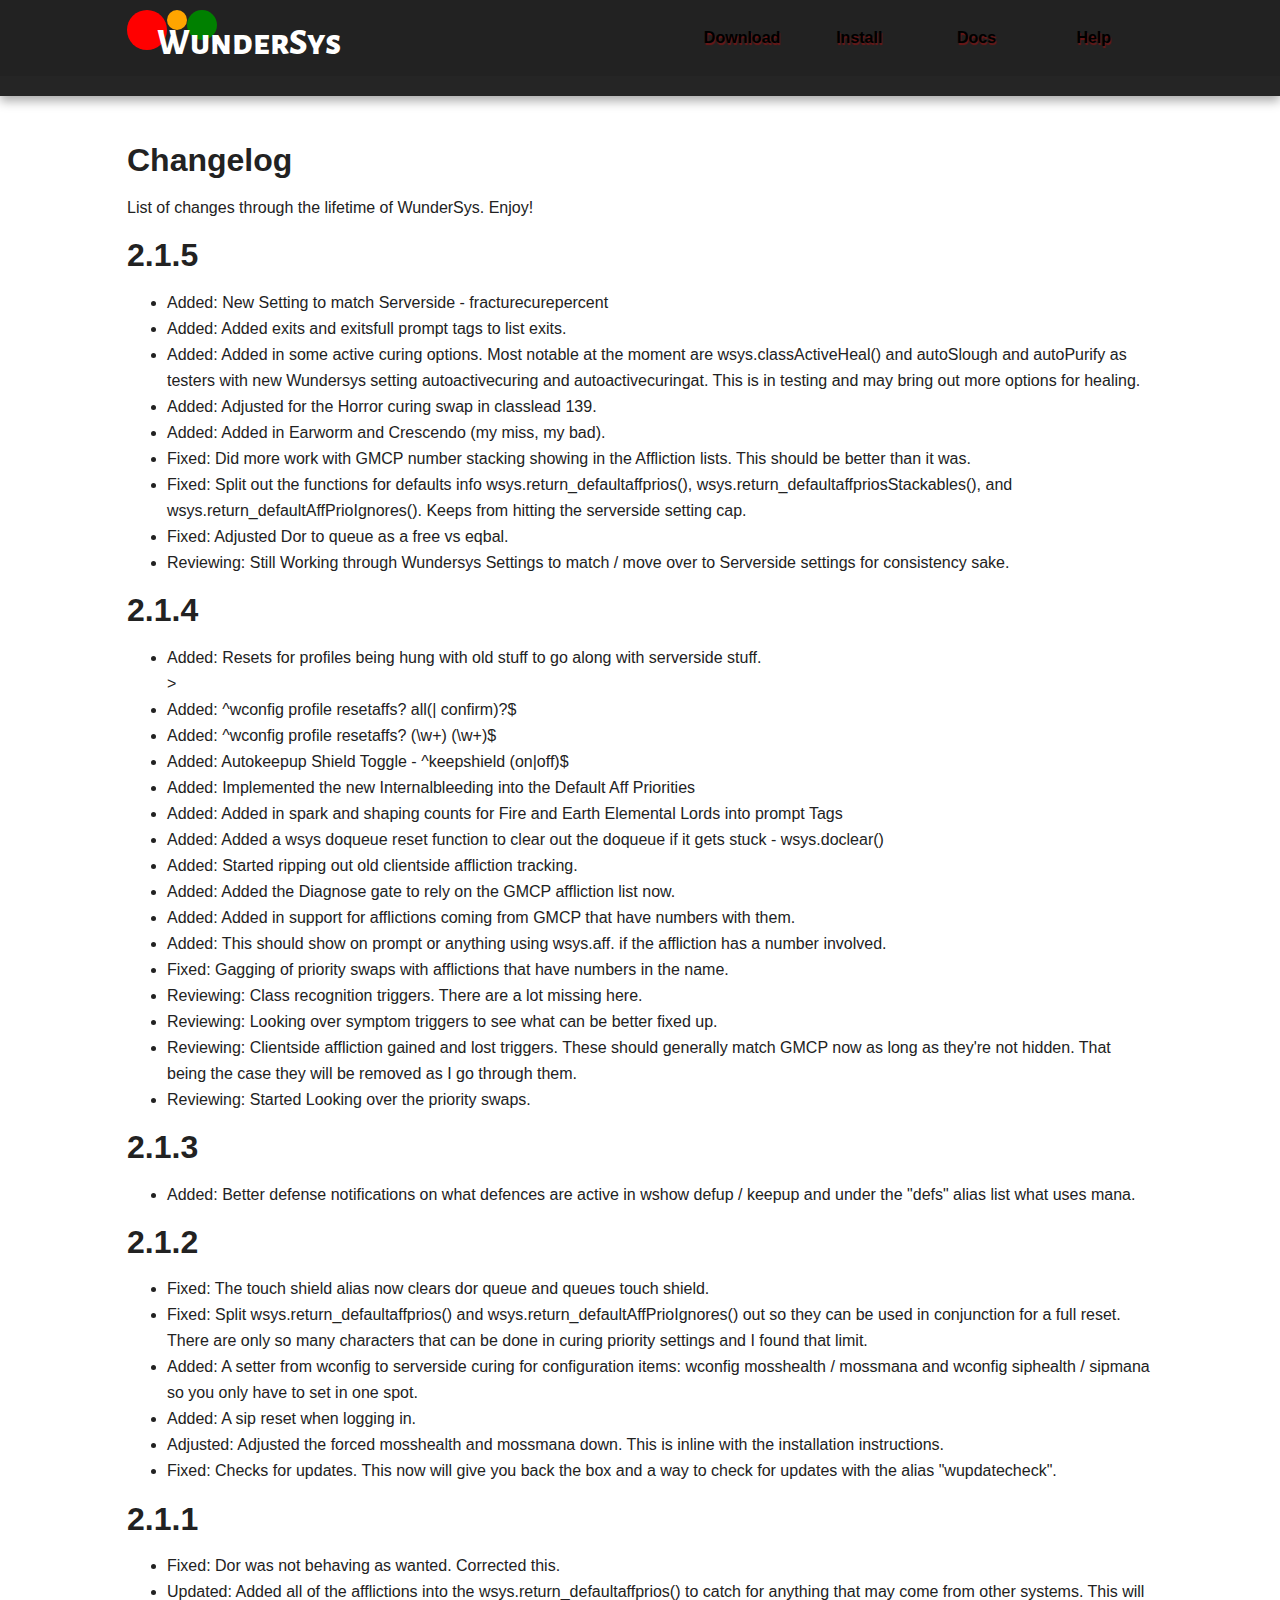
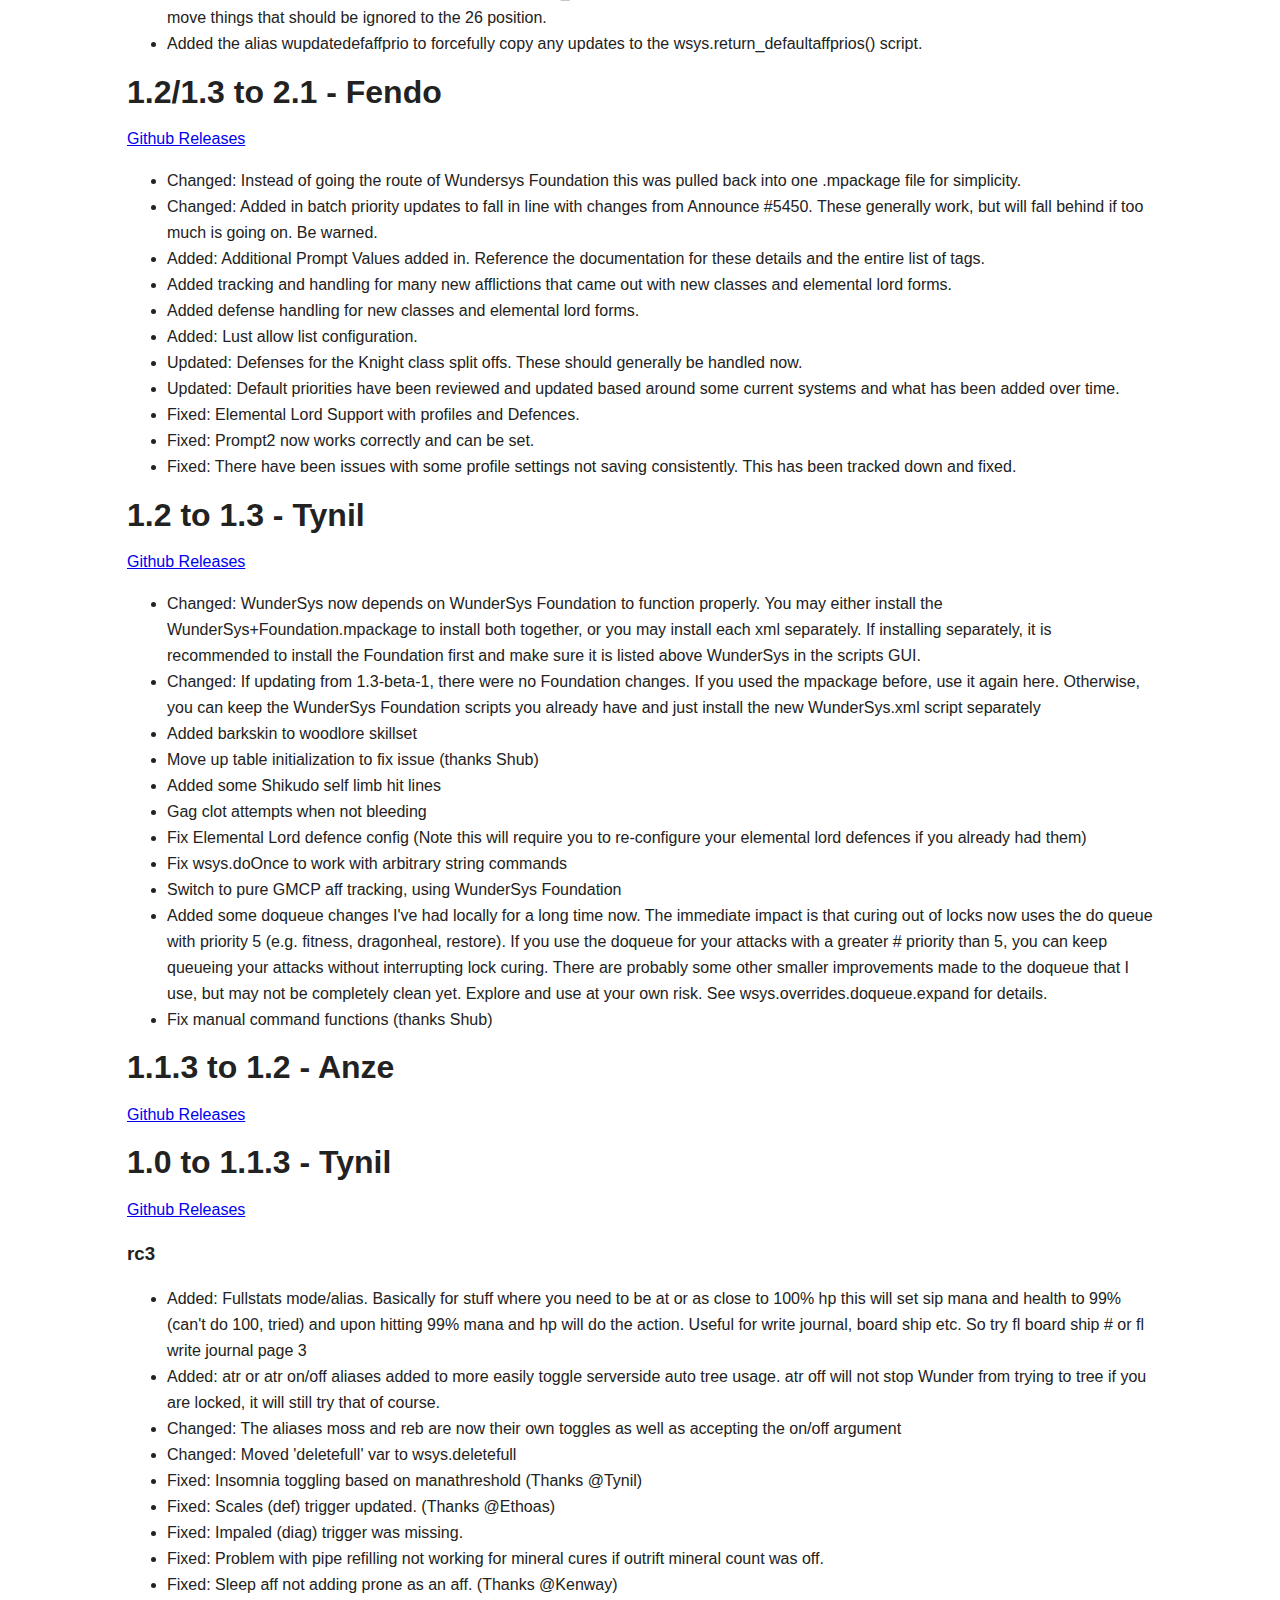
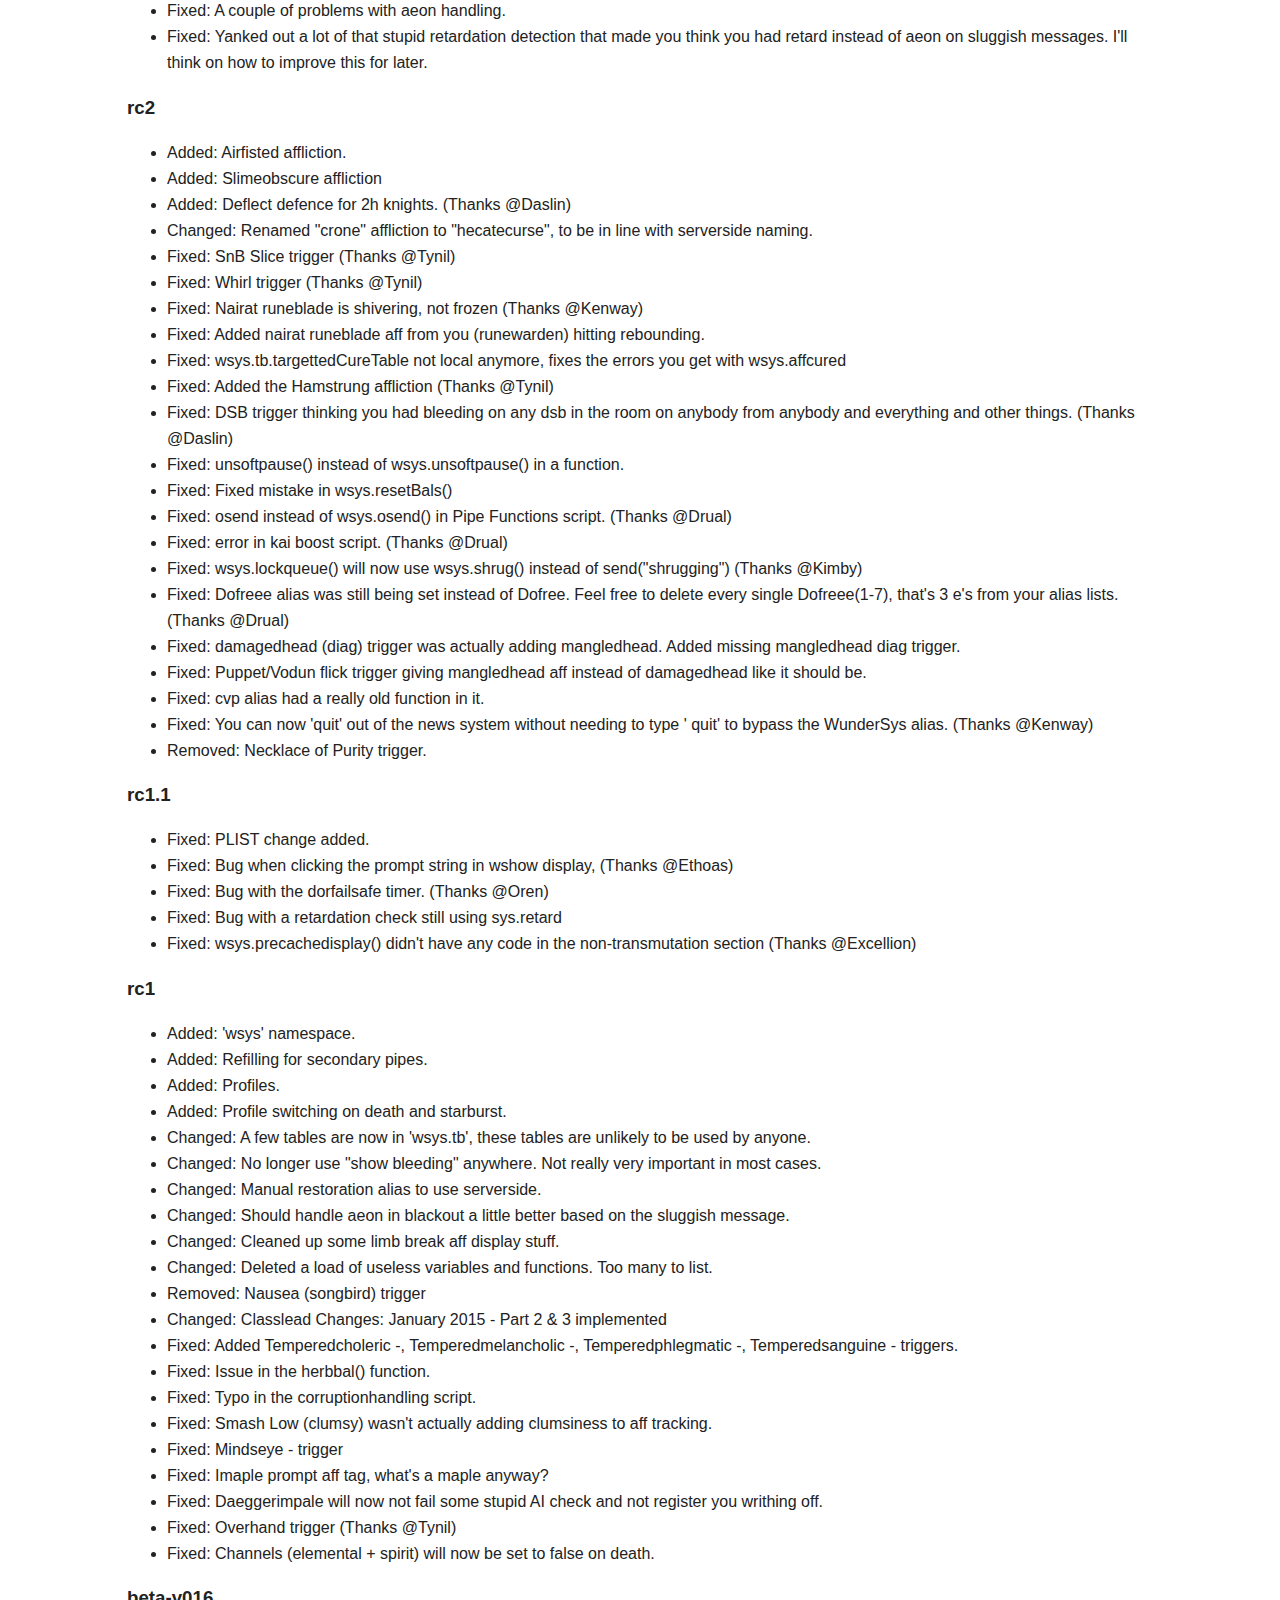
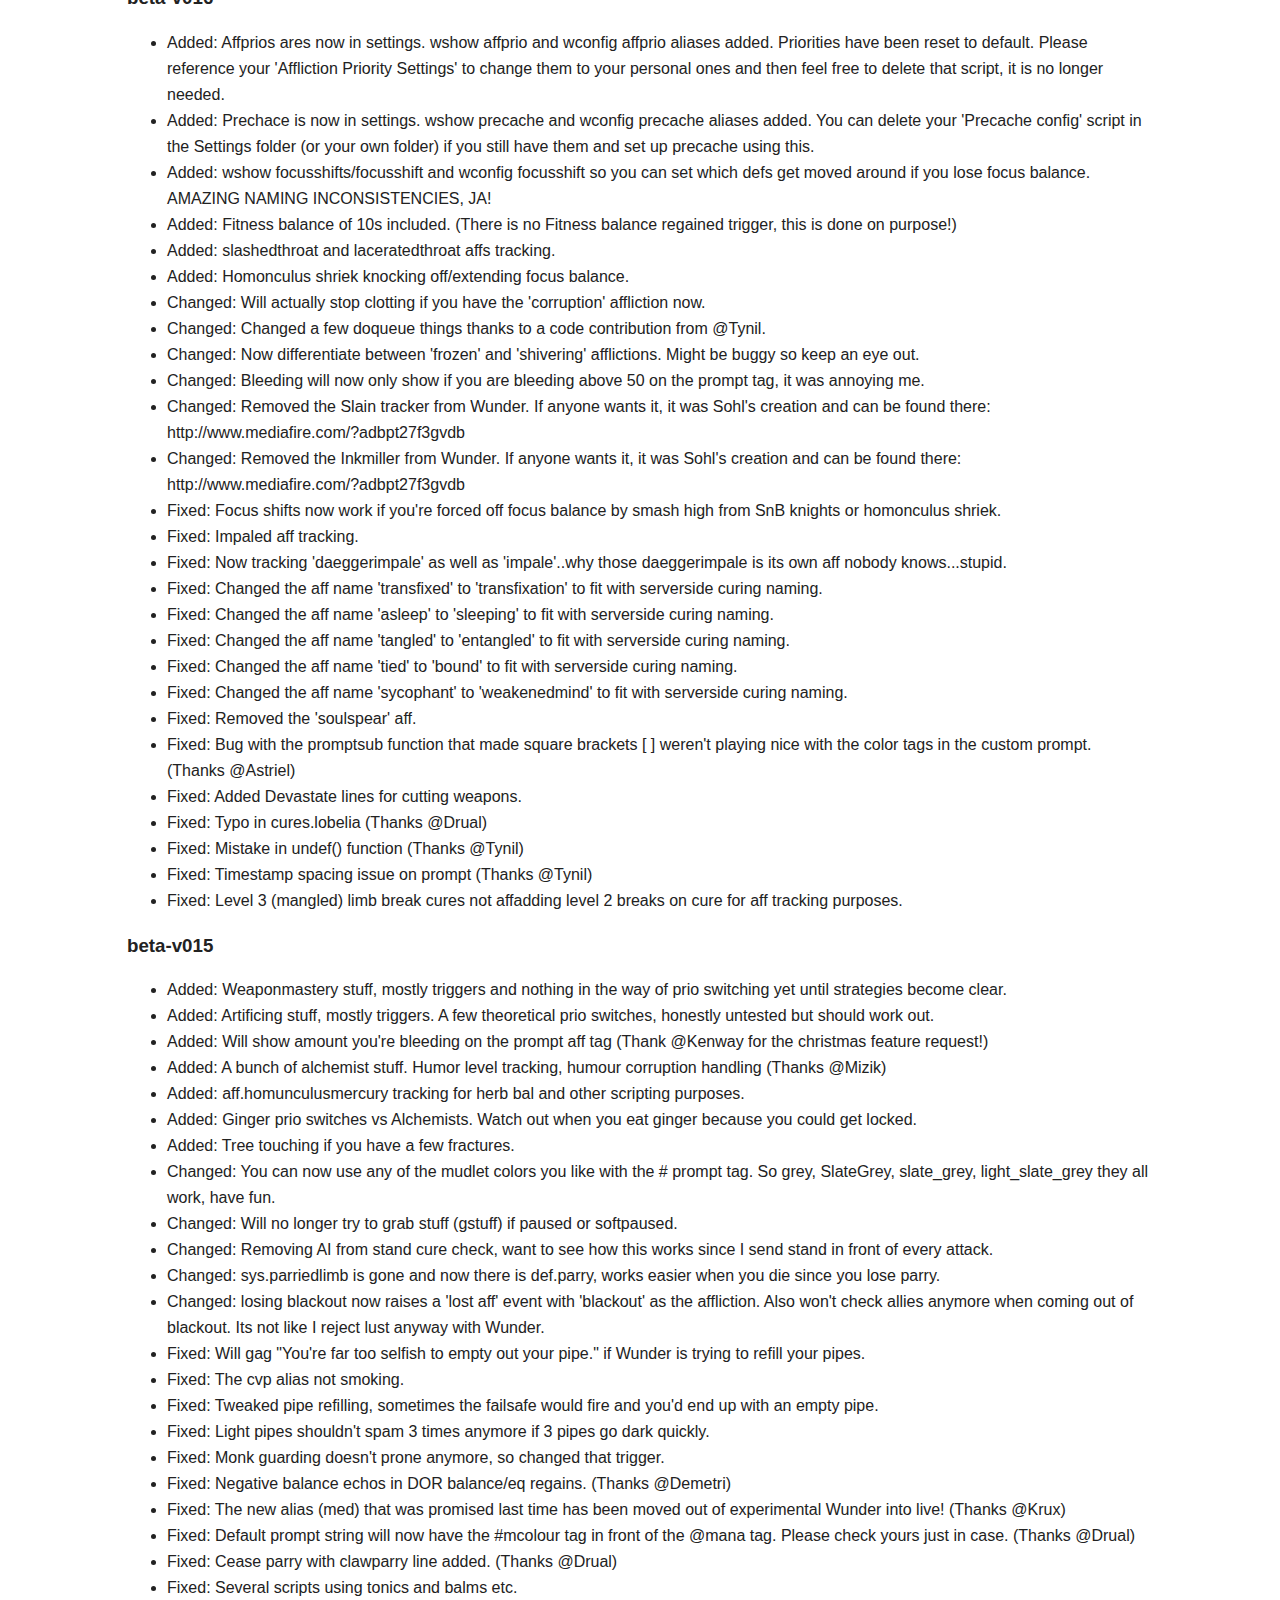
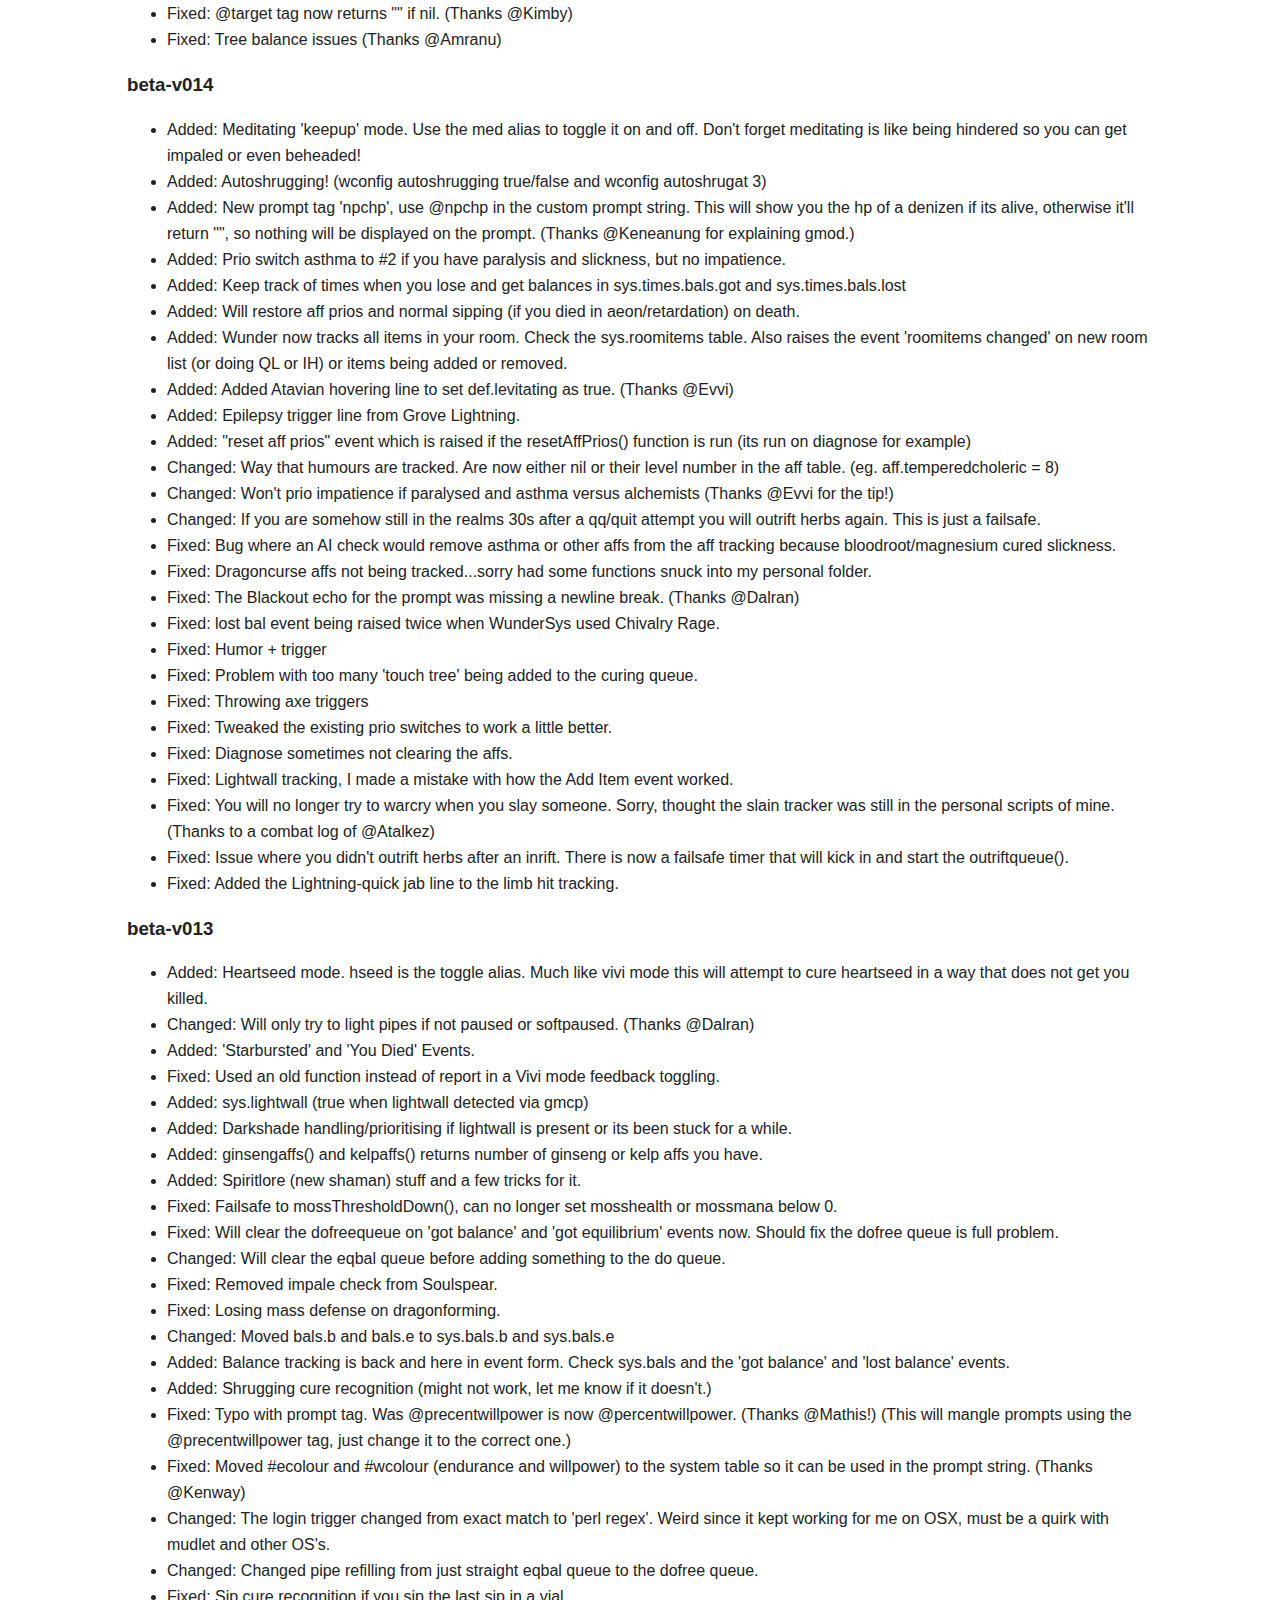
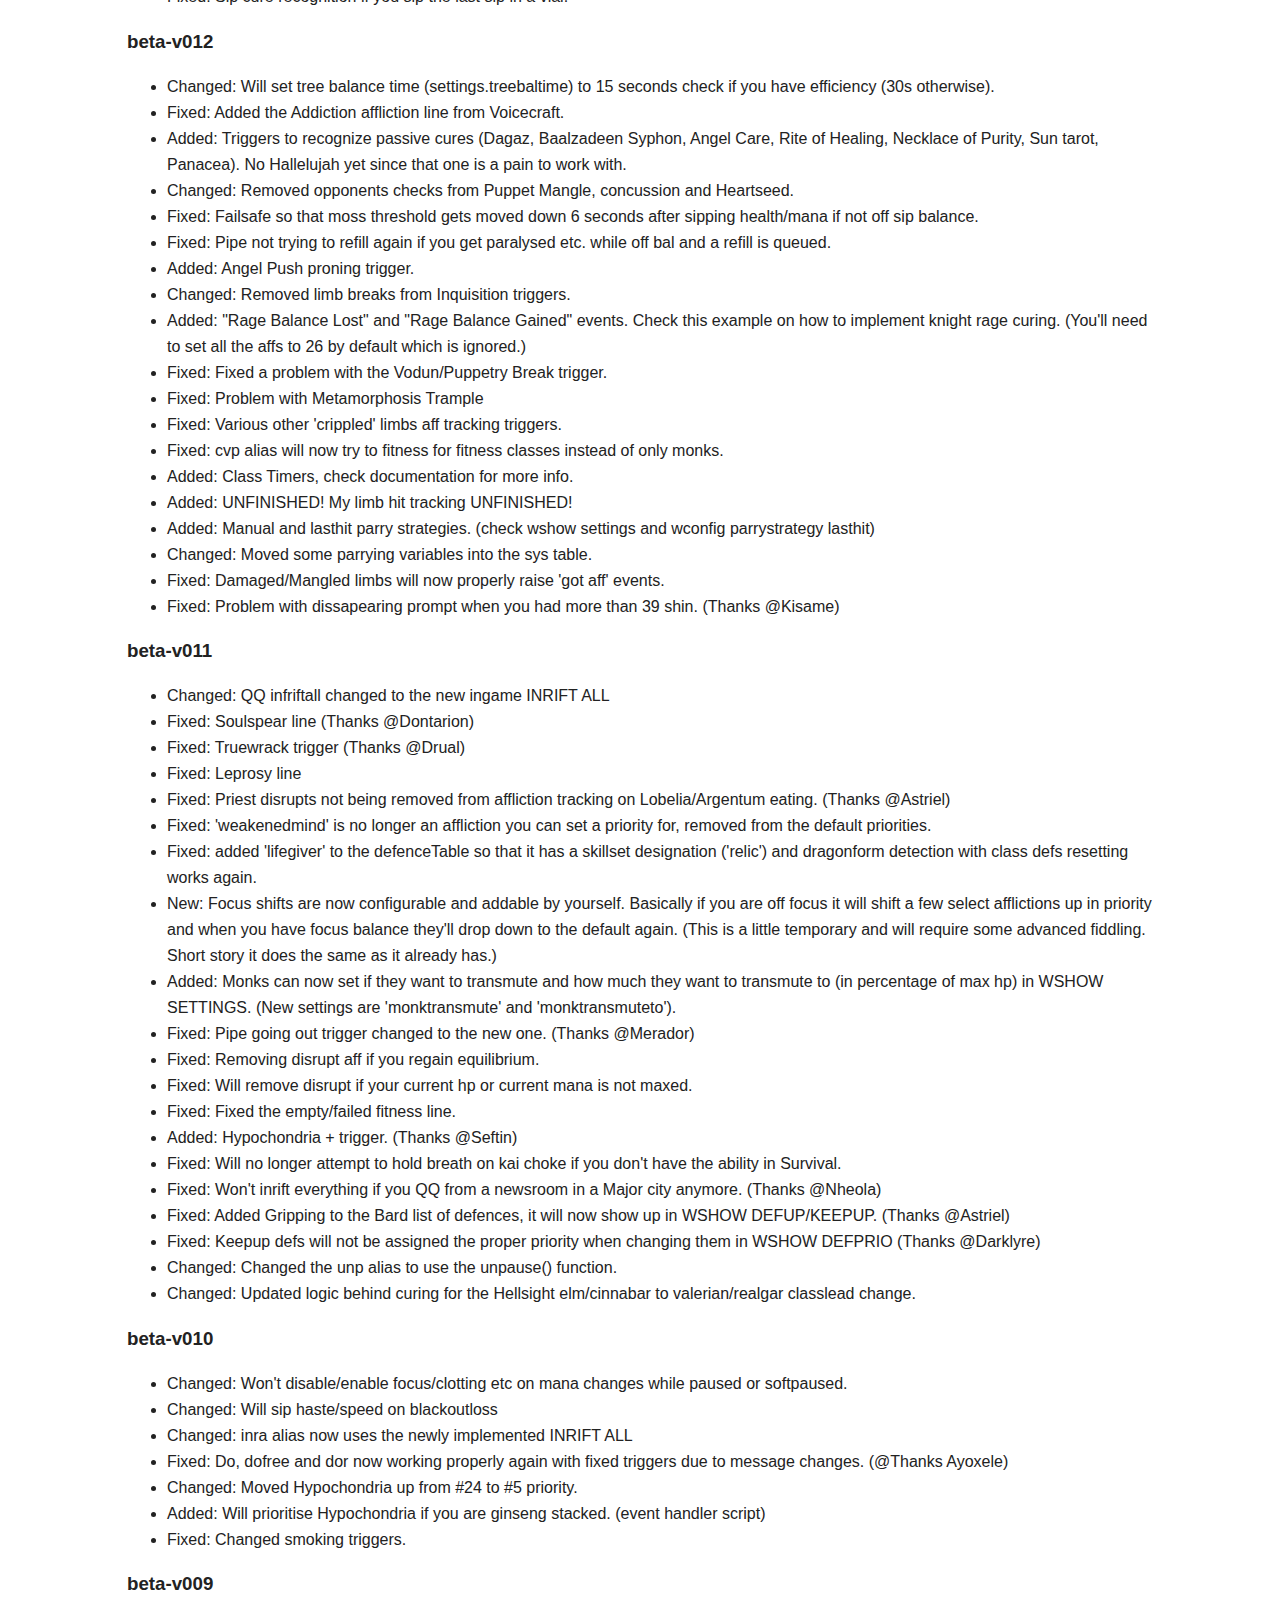
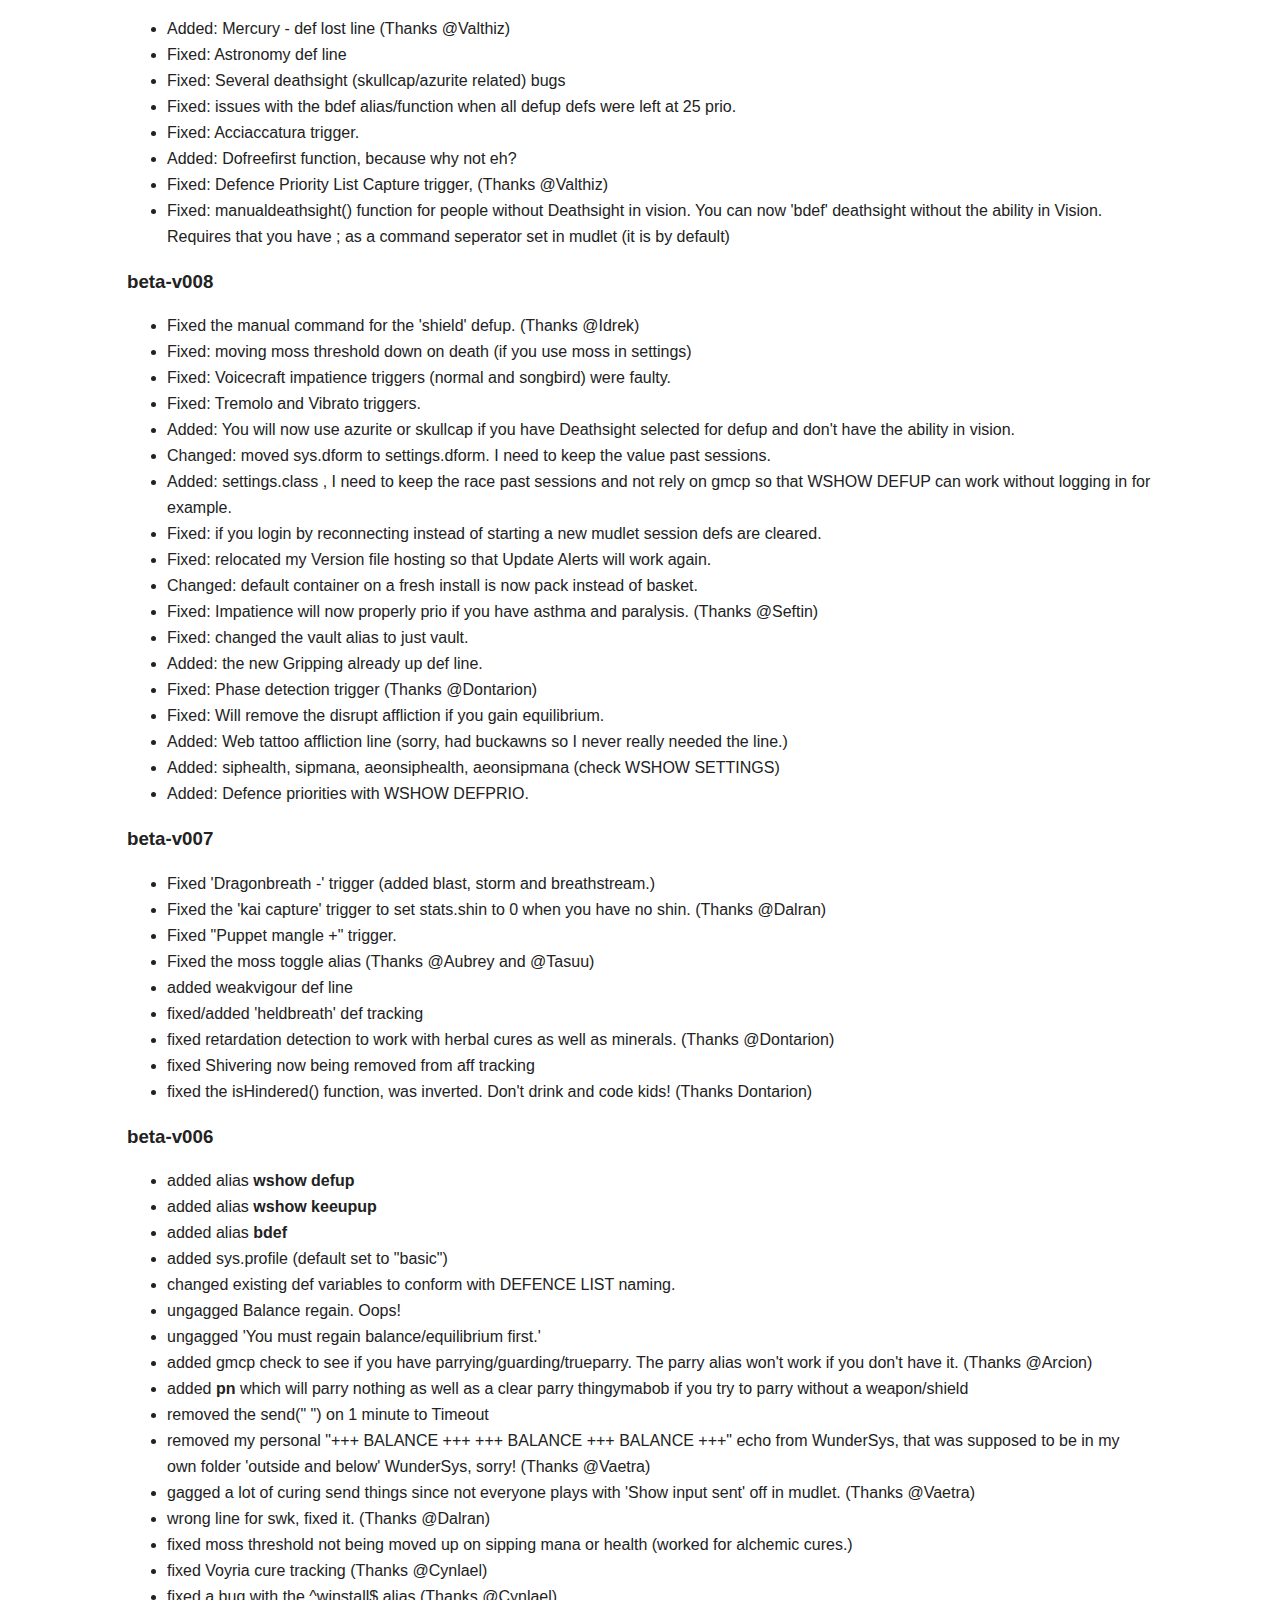
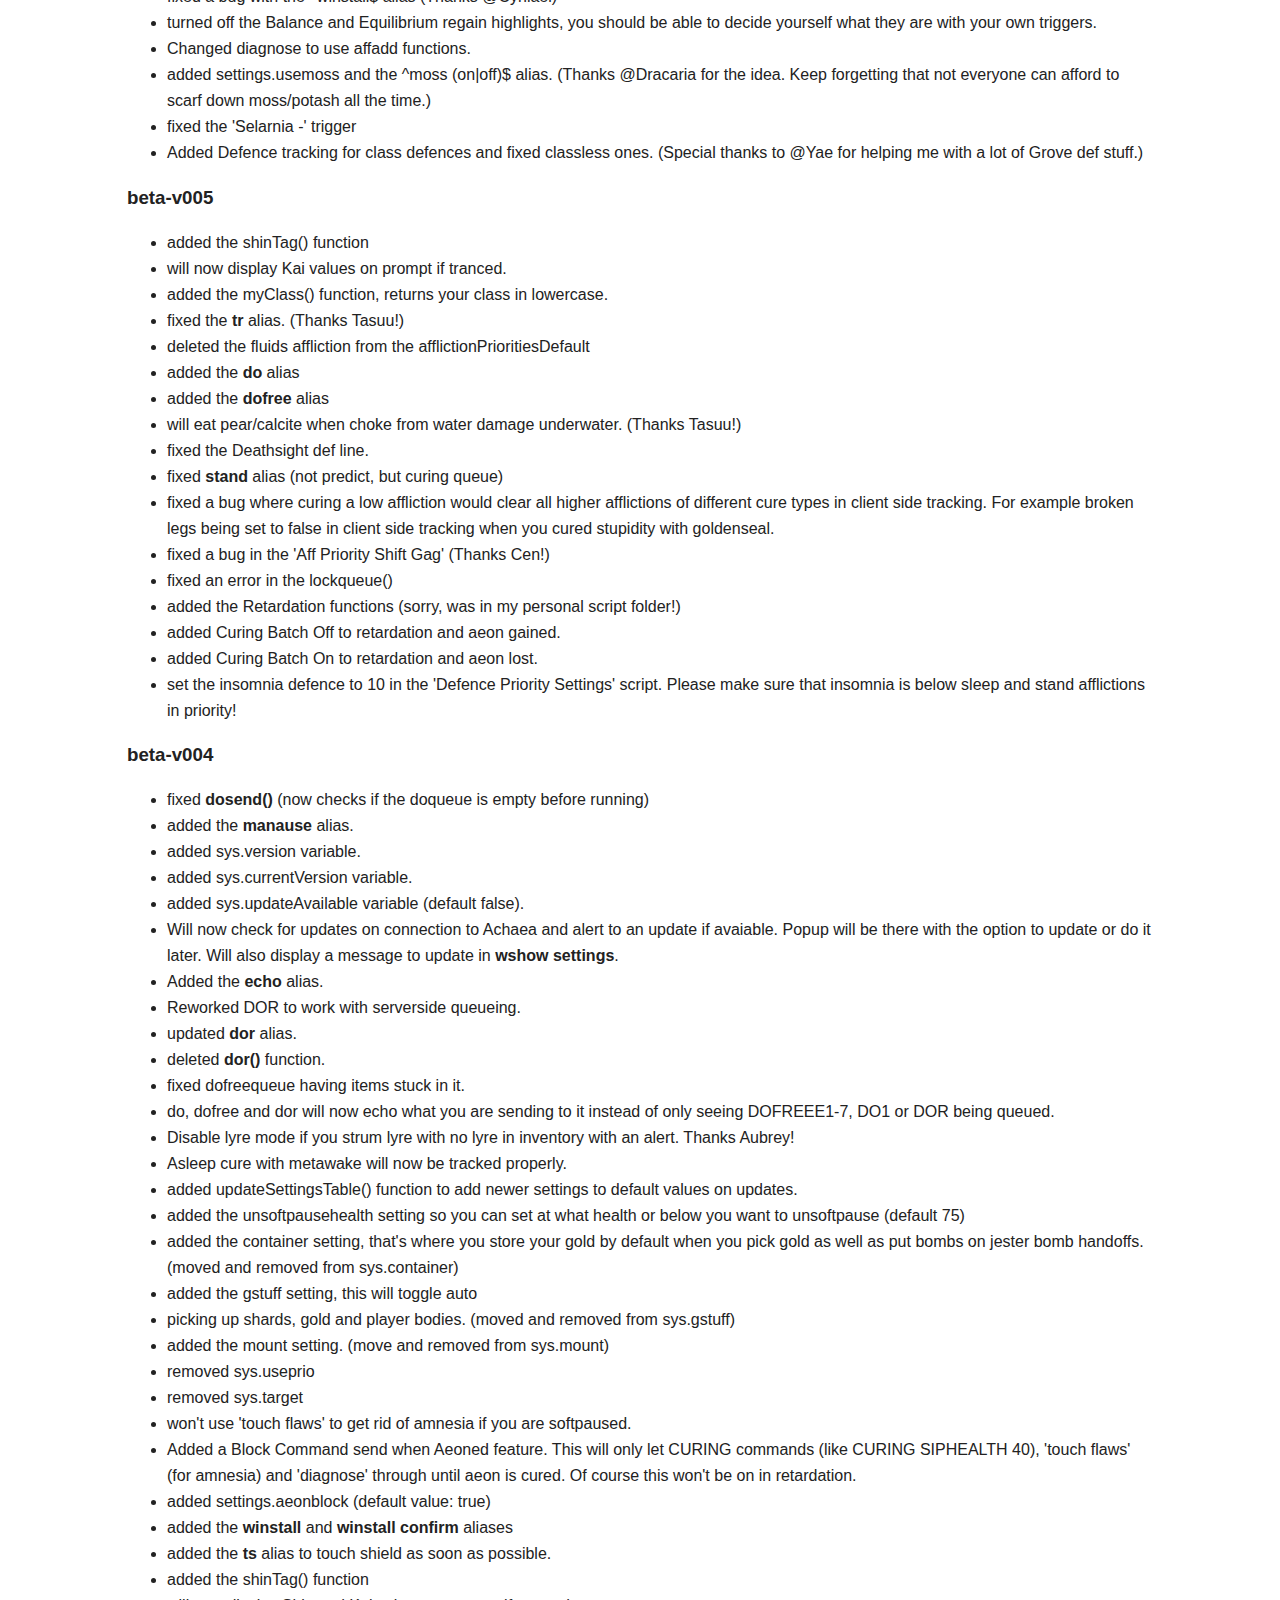
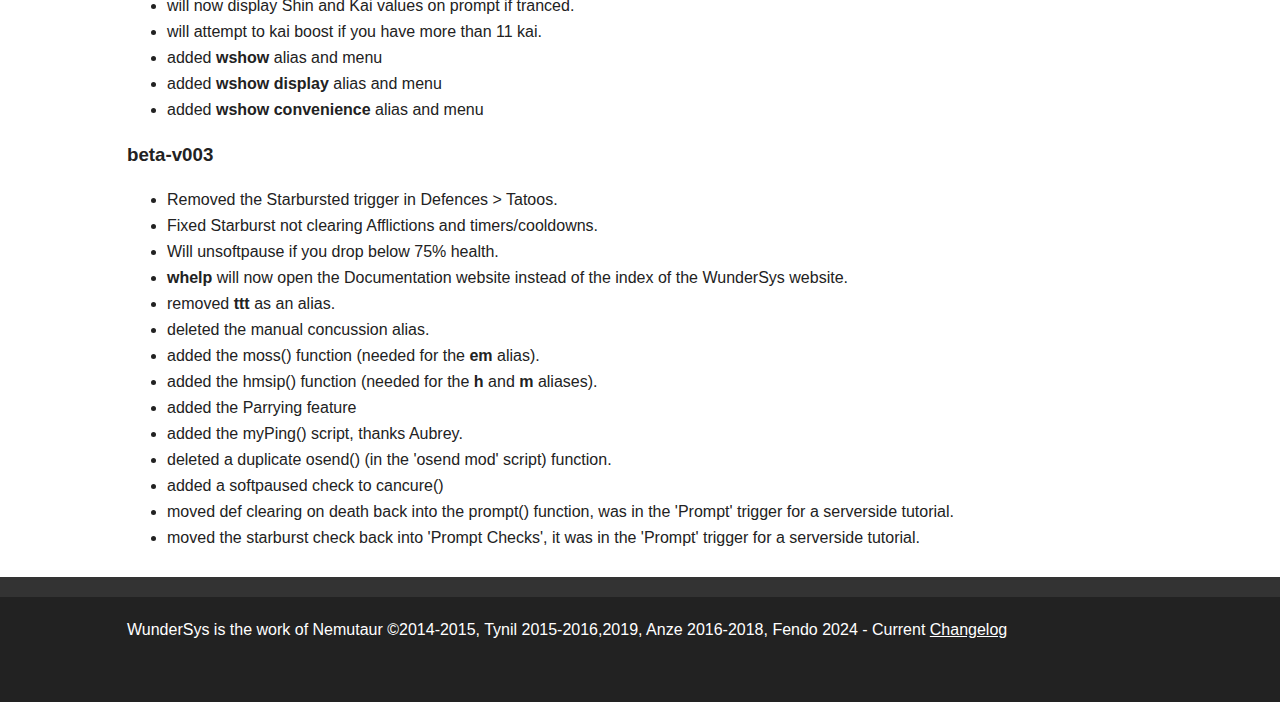
<file: docs/releases.html>
<!DOCTYPE html>
<!--[if lt IE 7]>      <html class="no-js lt-ie9 lt-ie8 lt-ie7"> <![endif]-->
<!--[if IE 7]>         <html class="no-js lt-ie9 lt-ie8"> <![endif]-->
<!--[if IE 8]>         <html class="no-js lt-ie9"> <![endif]-->
<!--[if gt IE 8]><!--> <html class="no-js" lang="en"> <!--<![endif]-->
    <head>
        <meta charset="utf-8">
        <meta http-equiv="X-UA-Compatible" content="IE=edge,chrome=1">
        <title>WunderSys</title>
        <meta name="description" content="WunderSys Achaean System for Mudlet">
        <meta name="viewport" content="width=device-width, initial-scale=1">
        <link rel="icon" href='[data-uri]'/>
        <link rel="stylesheet" href="css/main.css">
    </head>
    <body>
        <div class="header-container">
            <header class="wrapper clearfix">
              <a href="index.html">
                <div class="heroLogo title">
                  <i class="lCircle"></i>
                  <i class="sCircle"></i>
                  <i class="mCircle"></i>
                  <h2>WunderSys</h2>
                </div>
              </a>
                <nav>
                    <ul>
			<li><a href="https://github.com/zpaav/WunderSys/releases" target="_blank">Download</a></li>
                        <li><a href="installation.html">Install</a></li>
                        <li><a href="docs.html">Docs</a></li>
                        <li><a href="help.html">Help</a></li>
                    </ul>
                </nav>
            </header>
        </div>
        <div class="main-container">
            <div class="main wrapper clearfix">
                <article class="noaside">
                    <header>
                        <h1>Changelog</h1>
                        <p>List of changes through the lifetime of WunderSys. Enjoy!</p>
                    </header>
                   <section>
			<h1>2.1.5</h1>
			<ul class="changeLogList">
			    <li>Added: New Setting to match Serverside - fracturecurepercent</li>
			    <li>Added: Added exits and exitsfull prompt tags to list exits.</li>
			    <li>Added: Added in some active curing options. Most notable at the moment are wsys.classActiveHeal() and autoSlough and autoPurify as testers with new Wundersys setting autoactivecuring and autoactivecuringat. This is in testing and may bring out more options for healing.</li>
			    <li>Added: Adjusted for the Horror curing swap in classlead 139.</li>
			    <li>Added: Added in Earworm and Crescendo (my miss, my bad).</li>
			    <li>Fixed: Did more work with GMCP number stacking showing in the Affliction lists. This should be better than it was.</li>
			    <li>Fixed: Split out the functions for defaults info wsys.return_defaultaffprios(), wsys.return_defaultaffpriosStackables(), and wsys.return_defaultAffPrioIgnores(). Keeps from hitting the serverside setting cap.</li>
			    <li>Fixed: Adjusted Dor to queue as a free vs eqbal.</li>
			    <li>Reviewing: Still Working through Wundersys Settings to match / move over to Serverside settings for consistency sake.</li>
			</ul>
			<h1>2.1.4</h1>
			<ul class="changeLogList">
			    <li>Added: Resets for profiles being hung with old stuff to go along with serverside stuff.</li>>
			    <li>Added: ^wconfig profile resetaffs? all(| confirm)?$</li>
			    <li>Added: ^wconfig profile resetaffs? (\w+) (\w+)$</li>
			    <li>Added: Autokeepup Shield Toggle - ^keepshield (on|off)$</li>
			    <li>Added: Implemented the new Internalbleeding into the Default Aff Priorities</li>
			    <li>Added: Added in spark and shaping counts for Fire and Earth Elemental Lords into prompt Tags</li>
			    <li>Added: Added a wsys doqueue reset function to clear out the doqueue if it gets stuck - wsys.doclear()</li>
			    <li>Added: Started ripping out old clientside affliction tracking.</li>
			    <li>Added: Added the Diagnose gate to rely on the GMCP affliction list now.</li>
			    <li>Added: Added in support for afflictions coming from GMCP that have numbers with them.</li>
			    <li>Added: This should show on prompt or anything using wsys.aff. if the affliction has a number involved.</li>
			    <li>Fixed: Gagging of priority swaps with afflictions that have numbers in the name.</li>
			    <li>Reviewing: Class recognition triggers. There are a lot missing here.</li>
			    <li>Reviewing: Looking over symptom triggers to see what can be better fixed up.</li>
			    <li>Reviewing: Clientside affliction gained and lost triggers. These should generally match GMCP now as long as they're not hidden. That being the case they will be removed as I go through them.</li>
			    <li>Reviewing: Started Looking over the priority swaps.</li>
			</ul>
			<h1>2.1.3</h1>
			<ul class="changeLogList">
			    <li>Added: Better defense notifications on what defences are active in wshow defup / keepup and under the "defs" alias list what uses mana.</li>
			</ul>
			<h1>2.1.2</h1>
			<ul class="changeLogList">
			    <li>Fixed: The touch shield alias now clears dor queue and queues touch shield.</li>
			    <li>Fixed: Split wsys.return_defaultaffprios() and wsys.return_defaultAffPrioIgnores() out so they can be used in conjunction for a full reset. There are only so many characters that can be done in curing priority settings and I found that limit.</li>
			    <li>Added: A setter from wconfig to serverside curing for configuration items: wconfig mosshealth / mossmana and wconfig siphealth / sipmana so you only have to set in one spot.</li>
			    <li>Added: A sip reset when logging in.</li>
			    <li>Adjusted: Adjusted the forced mosshealth and mossmana down. This is inline with the installation instructions.</li>
			    <li>Fixed: Checks for updates. This now will give you back the box and a way to check for updates with the alias "wupdatecheck".</li>
			</ul>
			<h1>2.1.1</h1>
			<ul class="changeLogList">
			    <li>Fixed: Dor was not behaving as wanted. Corrected this.</li>
			    <li>Updated: Added all of the afflictions into the wsys.return_defaultaffprios() to catch for anything that may come from other systems. This will move things that should be ignored to the 26 position.</li>
			    <li>Added the alias wupdatedefaffprio to forcefully copy any updates to the wsys.return_defaultaffprios() script.</li>
			</ul>
                        <h1>1.2/1.3 to 2.1 - Fendo</h1>
                        <a href="https://github.com/zpaav/WunderSys/releases" target="_blank">Github Releases</a>
                        <ul class="changeLogList">
                            <li>Changed: Instead of going the route of Wundersys Foundation this was pulled back into one .mpackage file for simplicity.</li>
                            <li>Changed: Added in batch priority updates to fall in line with changes from Announce #5450. These generally work, but will fall behind if too much is going on. Be warned.</li>
                            <li>Added: Additional Prompt Values added in. Reference the documentation for these details and the entire list of tags.</li>
                            <li>Added tracking and handling for many new afflictions that came out with new classes and elemental lord forms.</li>
                            <li>Added defense handling for new classes and elemental lord forms. </li>
                            <li>Added: Lust allow list configuration.</li>
                            <li>Updated: Defenses for the Knight class split offs. These should generally be handled now.</li>
                            <li>Updated: Default priorities have been reviewed and updated based around some current systems and what has been added over time.</li>
                            <li>Fixed: Elemental Lord Support with profiles and Defences.</li>
                            <li>Fixed: Prompt2 now works correctly and can be set.</li>
                            <li>Fixed: There have been issues with some profile settings not saving consistently. This has been tracked down and fixed.</li>
                        </ul>
                   </section>
                   <section>
                        <h1>1.2 to 1.3 - Tynil</h1>
                        <a href="https://github.com/tynil/WunderSys" target="_blank">Github Releases</a>
                        <ul class="changeLogList">
                            <li>Changed: WunderSys now depends on WunderSys Foundation to function properly. You may either install the WunderSys+Foundation.mpackage to install both together, or you may install each xml separately. If installing separately, it is recommended to install the Foundation first and make sure it is listed above WunderSys in the scripts GUI.</li>
                            <li>Changed: If updating from 1.3-beta-1, there were no Foundation changes. If you used the mpackage before, use it again here. Otherwise, you can keep the WunderSys Foundation scripts you already have and just install the new WunderSys.xml script separately</li>
                            <li>Added barkskin to woodlore skillset</li>
                            <li>Move up table initialization to fix issue (thanks Shub)</li>
                            <li>Added some Shikudo self limb hit lines</li>
                            <li>Gag clot attempts when not bleeding</li>
                            <li>Fix Elemental Lord defence config (Note this will require you to re-configure your elemental lord defences if you already had them)</li>
                            <li>Fix wsys.doOnce to work with arbitrary string commands</li>
                            <li>Switch to pure GMCP aff tracking, using WunderSys Foundation</li>
                            <li>Added some doqueue changes I've had locally for a long time now. The immediate impact is that curing out of locks now uses the do queue with priority 5 (e.g. fitness, dragonheal, restore). If you use the doqueue for your attacks with a greater # priority than 5, you can keep queueing your attacks without interrupting lock curing. There are probably some other smaller improvements made to the doqueue that I use, but may not be completely clean yet. Explore and use at your own risk. See wsys.overrides.doqueue.expand for details.</li>
                            <li>Fix manual command functions (thanks Shub)</li>
                        </ul>
                    </section>
                    <section>
                        <h1>1.1.3 to 1.2 - Anze</h1>
                        <a href="https://github.com/sailgoat/WunderSys/releases" target="_blank">Github Releases</a>
                    </section>
                    <section>
                        <h1>1.0 to 1.1.3 - Tynil</h1>
                        <a href="https://github.com/tynil/WunderSys/releases" target="_blank">Github Releases</a>
                    </section>
                    <section>
                        <h3>rc3</h3>
                        <ul class="changeLogList">
                            <li>Added: Fullstats mode/alias. Basically for stuff where you need to be at or as close to 100% hp this will set sip mana and health to 99% (can't do 100, tried) and upon hitting 99% mana and hp will do the action. Useful for write journal, board ship etc. So try fl board ship # or fl write journal page 3</li>
                            <li>Added: atr or atr on/off aliases added to more easily toggle serverside auto tree usage. atr off will not stop Wunder from trying to tree if you are locked, it will still try that of course.</li>
                            <li>Changed: The aliases moss and reb are now their own toggles as well as accepting the on/off argument</li>
                            <li>Changed: Moved 'deletefull' var to wsys.deletefull</li>
                            <li>Fixed: Insomnia toggling based on manathreshold (Thanks @Tynil)</li>
                            <li>Fixed: Scales (def) trigger updated. (Thanks @Ethoas)</li>
                            <li>Fixed: Impaled (diag) trigger was missing.</li>
                            <li>Fixed: Problem with pipe refilling not working for mineral cures if outrift mineral count was off.</li>
                            <li>Fixed: Sleep aff not adding prone as an aff. (Thanks @Kenway)</li>
                            <li>Fixed: A couple of problems with aeon handling.</li>
                            <li>Fixed: Yanked out a lot of that stupid retardation detection that made you think you had retard instead of aeon on sluggish messages. I'll think on how to improve this for later.</li>
                        </ul>
                    </section>
                    <section>
                        <h3>rc2</h3>
                        <ul class="changeLogList">
                            <li>Added: Airfisted affliction.</li>
                            <li>Added: Slimeobscure affliction</li>
                            <li>Added: Deflect defence for 2h knights. (Thanks @Daslin)</li>
                            <li>Changed: Renamed "crone" affliction to "hecatecurse", to be in line with serverside naming.</li>
                            <li>Fixed: SnB Slice trigger (Thanks @Tynil)</li>
                            <li>Fixed: Whirl trigger (Thanks @Tynil)</li>
                            <li>Fixed: Nairat runeblade is shivering, not frozen (Thanks @Kenway)</li>
                            <li>Fixed: Added nairat runeblade aff from you (runewarden) hitting rebounding.</li>
                            <li>Fixed: wsys.tb.targettedCureTable not local anymore, fixes the errors you get with wsys.affcured</li>
                            <li>Fixed: Added the Hamstrung affliction (Thanks @Tynil)</li>
                            <li>Fixed: DSB trigger thinking you had bleeding on any dsb in the room on anybody from anybody and everything and other things. (Thanks @Daslin)</li>
                            <li>Fixed: unsoftpause() instead of wsys.unsoftpause() in a function.</li>
                            <li>Fixed: Fixed mistake in wsys.resetBals()</li>
                            <li>Fixed: osend instead of wsys.osend() in Pipe Functions script. (Thanks @Drual)</li>
                            <li>Fixed: error in kai boost script. (Thanks @Drual)</li>
                            <li>Fixed: wsys.lockqueue() will now use wsys.shrug() instead of send("shrugging") (Thanks @Kimby)</li>
                            <li>Fixed: Dofreee alias was still being set instead of Dofree. Feel free to delete every single Dofreee(1-7), that's 3 e's from your alias lists. (Thanks @Drual)</li>
                            <li>Fixed: damagedhead (diag) trigger was actually adding mangledhead. Added missing mangledhead diag trigger.</li>
                            <li>Fixed: Puppet/Vodun flick trigger giving mangledhead aff instead of damagedhead like it should be.</li>
                            <li>Fixed: cvp alias had a really old function in it.</li>
                            <li>Fixed: You can now 'quit' out of the news system without needing to type ' quit' to bypass the WunderSys alias. (Thanks @Kenway)</li>
                            <li>Removed: Necklace of Purity trigger.</li>
                        </ul>
                    </section>
                    <section>
                        <h3>rc1.1</h3>
                        <ul class="changeLogList">
                            <li>Fixed: PLIST change added.</li>
                            <li>Fixed: Bug when clicking the prompt string in wshow display, (Thanks @Ethoas)</li>
                            <li>Fixed: Bug with the dorfailsafe timer. (Thanks @Oren)</li>
                            <li>Fixed: Bug with a retardation check still using sys.retard</li>
                            <li>Fixed: wsys.precachedisplay() didn't have any code in the non-transmutation section (Thanks @Excellion)</li>
                        </ul>
                    </section>
                    <section>
                        <h3>rc1</h3>
                        <ul class="changeLogList">
                            <li>Added: 'wsys' namespace.</li>
                            <li>Added: Refilling for secondary pipes.</li>
                            <li>Added: Profiles.</li>
                            <li>Added: Profile switching on death and starburst.</li>
                            <li>Changed: A few tables are now in 'wsys.tb', these tables are unlikely to be used by anyone.</li>
                            <li>Changed: No longer use "show bleeding" anywhere. Not really very important in most cases.</li>
                            <li>Changed: Manual restoration alias to use serverside.</li>
                            <li>Changed: Should handle aeon in blackout a little better based on the sluggish message.</li>
                            <li>Changed: Cleaned up some limb break aff display stuff.</li>
                            <li>Changed: Deleted a load of useless variables and functions. Too many to list.</li>
                            <li>Removed: Nausea (songbird) trigger</li>
                            <li>Changed: Classlead Changes: January 2015 - Part 2 & 3 implemented</li>
                            <li>Fixed: Added Temperedcholeric -, Temperedmelancholic -, Temperedphlegmatic -, Temperedsanguine - triggers.</li>
                            <li>Fixed: Issue in the herbbal() function.</li>
                            <li>Fixed: Typo in the corruptionhandling script.</li>
                            <li>Fixed: Smash Low (clumsy) wasn't actually adding clumsiness to aff tracking.</li>
                            <li>Fixed: Mindseye - trigger</li>
                            <li>Fixed: Imaple prompt aff tag, what's a maple anyway?</li>
                            <li>Fixed: Daeggerimpale will now not fail some stupid AI check and not register you writhing off.</li>
                            <li>Fixed: Overhand trigger (Thanks @Tynil)</li>
                            <li>Fixed: Channels (elemental + spirit) will now be set to false on death.</li>
                        </ul>
                    </section>
                    <section>
                        <h3>beta-v016</h3>
                        <ul class="changeLogList">
                            <li>Added: Affprios ares now in settings. wshow affprio and wconfig affprio <aff> <number> aliases added. Priorities have been reset to default. Please reference your 'Affliction Priority Settings' to change them to your personal ones and then feel free to delete that script, it is no longer needed.</li>
                            <li>Added: Prechace is now in settings. wshow precache and wconfig precache <herb/mineral> <number> aliases added. You can delete your 'Precache config' script in the Settings folder (or your own folder) if you still have them and set up precache using this.</li>
                            <li>Added: wshow focusshifts/focusshift and wconfig focusshift <aff> <number> so you can set which defs get moved around if you lose focus balance. AMAZING NAMING INCONSISTENCIES, JA!</li>
                            <li>Added: Fitness balance of 10s included. (There is no Fitness balance regained trigger, this is done on purpose!)</li>
                            <li>Added: slashedthroat and laceratedthroat affs tracking.</li>
                            <li>Added: Homonculus shriek knocking off/extending focus balance.</li>
                            <li>Changed: Will actually stop clotting if you have the 'corruption' affliction now.</li>
                            <li>Changed: Changed a few doqueue things thanks to a code contribution from @Tynil.</li>
                            <li>Changed: Now differentiate between 'frozen' and 'shivering' afflictions. Might be buggy so keep an eye out.</li>
                            <li>Changed: Bleeding will now only show if you are bleeding above 50 on the prompt tag, it was annoying me.</li>
                            <li>Changed: Removed the Slain tracker from Wunder. If anyone wants it, it was Sohl's creation and can be found there: http://www.mediafire.com/?adbpt27f3gvdb</li>
                            <li>Changed: Removed the Inkmiller from Wunder. If anyone wants it, it was Sohl's creation and can be found there: http://www.mediafire.com/?adbpt27f3gvdb</li>
                            <li>Fixed: Focus shifts now work if you're forced off focus balance by smash high from SnB knights or homonculus shriek.</li>
                            <li>Fixed: Impaled aff tracking.</li>
                            <li>Fixed: Now tracking 'daeggerimpale' as well as 'impale'..why those daeggerimpale is its own aff nobody knows...stupid.</li>
                            <li>Fixed: Changed the aff name 'transfixed' to 'transfixation' to fit with serverside curing naming.</li>
                            <li>Fixed: Changed the aff name 'asleep' to 'sleeping' to fit with serverside curing naming.</li>
                            <li>Fixed: Changed the aff name 'tangled' to 'entangled' to fit with serverside curing naming.</li>
                            <li>Fixed: Changed the aff name 'tied' to 'bound' to fit with serverside curing naming.</li>
                            <li>Fixed: Changed the aff name 'sycophant' to 'weakenedmind' to fit with serverside curing naming.</li>
                            <li>Fixed: Removed the 'soulspear' aff.</li>
                            <li>Fixed: Bug with the promptsub function that made square brackets [ ] weren't playing nice with the color tags in the custom prompt. (Thanks @Astriel)</li>
                            <li>Fixed: Added Devastate lines for cutting weapons.</li>
                            <li>Fixed: Typo in cures.lobelia (Thanks @Drual)</li>
                            <li>Fixed: Mistake in undef() function (Thanks @Tynil)</li>
                            <li>Fixed: Timestamp spacing issue on prompt (Thanks @Tynil)</li>
                            <li>Fixed: Level 3 (mangled) limb break cures not affadding level 2 breaks on cure for aff tracking purposes.</li>
                        </ul>
                    </section>
                    <section>
                        <h3>beta-v015</h3>
                        <ul class="changeLogList">
                            <li>Added: Weaponmastery stuff, mostly triggers and nothing in the way of prio switching yet until strategies become clear.</li>
                            <li>Added: Artificing stuff, mostly triggers. A few theoretical prio switches, honestly untested but should work out.</li>
                            <li>Added: Will show amount you're bleeding on the prompt aff tag (Thank @Kenway for the christmas feature request!)</li>
                            <li>Added: A bunch of alchemist stuff. Humor level tracking, humour corruption handling (Thanks @Mizik)</li>
                            <li>Added: aff.homunculusmercury tracking for herb bal and other scripting purposes.</li>
                            <li>Added: Ginger prio switches vs Alchemists. Watch out when you eat ginger because you could get locked.</li>
                            <li>Added: Tree touching if you have a few fractures.</li>
                            <li>Changed: You can now use any of the mudlet colors you like with the # prompt tag. So grey, SlateGrey, slate_grey, light_slate_grey they all work, have fun.</li>
                            <li>Changed: Will no longer try to grab stuff (gstuff) if paused or softpaused.</li>
                            <li>Changed: Removing AI from stand cure check, want to see how this works since I send stand in front of every attack.</li>
                            <li>Changed: sys.parriedlimb is gone and now there is def.parry, works easier when you die since you lose parry.</li>
                            <li>Changed: losing blackout now raises a 'lost aff' event with 'blackout' as the affliction. Also won't check allies anymore when coming out of blackout. Its not like I reject lust anyway with Wunder.</li>
                            <li>Fixed: Will gag "You're far too selfish to empty out your pipe." if Wunder is trying to refill your pipes.</li>
                            <li>Fixed: The cvp alias not smoking.</li>
                            <li>Fixed: Tweaked pipe refilling, sometimes the failsafe would fire and you'd end up with an empty pipe.</li>
                            <li>Fixed: Light pipes shouldn't spam 3 times anymore if 3 pipes go dark quickly.</li>
                            <li>Fixed: Monk guarding doesn't prone anymore, so changed that trigger.</li>
                            <li>Fixed: Negative balance echos in DOR balance/eq regains. (Thanks @Demetri)</li>
                            <li>Fixed: The new alias (med) that was promised last time has been moved out of experimental Wunder into live! (Thanks @Krux)</li>
                            <li>Fixed: Default prompt string will now have the #mcolour tag in front of the @mana tag. Please check yours just in case. (Thanks @Drual)</li>
                            <li>Fixed: Cease parry with clawparry line added. (Thanks @Drual)</li>
                            <li>Fixed: Several scripts using tonics and balms etc.</li>
                            <li>Fixed: @target tag now returns "" if nil. (Thanks @Kimby)</li>
                            <li>Fixed: Tree balance issues (Thanks @Amranu)</li>
                        </ul>
                    </section>
                    <section>
                        <h3>beta-v014</h3>
                        <ul class="changeLogList">
                            <li>Added: Meditating 'keepup' mode. Use the med alias to toggle it on and off. Don't forget meditating is like being hindered so you can get impaled or even beheaded!</li>
                            <li>Added: Autoshrugging! (wconfig autoshrugging true/false and wconfig autoshrugat 3)</li>
                            <li>Added: New prompt tag 'npchp', use @npchp in the custom prompt string. This will show you the hp of a denizen if its alive, otherwise it'll return "", so nothing will be displayed on the prompt. (Thanks @Keneanung for explaining gmod.)</li>
                            <li>Added: Prio switch asthma to #2 if you have paralysis and slickness, but no impatience.</li>
                            <li>Added: Keep track of times when you lose and get balances in sys.times.bals.got and sys.times.bals.lost</li>
                            <li>Added: Will restore aff prios and normal sipping (if you died in aeon/retardation) on death.</li>
                            <li>Added: Wunder now tracks all items in your room. Check the sys.roomitems table. Also raises the event 'roomitems changed' on new room list (or doing QL or IH) or items being added or removed.</li>
                            <li>Added: Added Atavian hovering line to set def.levitating as true. (Thanks @Evvi)</li>
                            <li>Added: Epilepsy trigger line from Grove Lightning.</li>
                            <li>Added: "reset aff prios" event which is raised if the resetAffPrios() function is run (its run on diagnose for example)</li>
                            <li>Changed: Way that humours are tracked. Are now either nil or their level number in the aff table. (eg. aff.temperedcholeric = 8)</li>
                            <li>Changed: Won't prio impatience if paralysed and asthma versus alchemists (Thanks @Evvi for the tip!)</li>
                            <li>Changed: If you are somehow still in the realms 30s after a qq/quit attempt you will outrift herbs again. This is just a failsafe.</li>
                            <li>Fixed: Bug where an AI check would remove asthma or other affs from the aff tracking because bloodroot/magnesium cured slickness.</li>
                            <li>Fixed: Dragoncurse affs not being tracked...sorry had some functions snuck into my personal folder.</li>
                            <li>Fixed: The Blackout echo for the prompt was missing a newline break. (Thanks @Dalran)</li>
                            <li>Fixed: lost bal event being raised twice when WunderSys used Chivalry Rage.</li>
                            <li>Fixed: Humor + trigger</li>
                            <li>Fixed: Problem with too many 'touch tree' being added to the curing queue.</li>
                            <li>Fixed: Throwing axe triggers</li>
                            <li>Fixed: Tweaked the existing prio switches to work a little better.</li>
                            <li>Fixed: Diagnose sometimes not clearing the affs.</li>
                            <li>Fixed: Lightwall tracking, I made a mistake with how the Add Item event worked.</li>
                            <li>Fixed: You will no longer try to warcry when you slay someone. Sorry, thought the slain tracker was still in the personal scripts of mine. (Thanks to a combat log of @Atalkez)</li>
                            <li>Fixed: Issue where you didn't outrift herbs after an inrift. There is now a failsafe timer that will kick in and start the outriftqueue().</li>
                            <li>Fixed: Added the Lightning-quick jab line to the limb hit tracking.</li>
                        </ul>
                    </section>
                    <section>
                        <h3>beta-v013</h3>
                        <ul class="changeLogList">
                            <li>Added: Heartseed mode. hseed is the toggle alias. Much like vivi mode this will attempt to cure heartseed in a way that does not get you killed.</li>
                            <li>Changed: Will only try to light pipes if not paused or softpaused. (Thanks @Dalran)</li>
                            <li>Added: 'Starbursted' and 'You Died' Events.</li>
                            <li>Fixed: Used an old function instead of report in a Vivi mode feedback toggling.</li>
                            <li>Added: sys.lightwall (true when lightwall detected via gmcp)</li>
                            <li>Added: Darkshade handling/prioritising if lightwall is present or its been stuck for a while.</li>
                            <li>Added: ginsengaffs() and kelpaffs() returns number of ginseng or kelp affs you have.</li>
                            <li>Added: Spiritlore (new shaman) stuff and a few tricks for it.</li>
                            <li>Fixed: Failsafe to mossThresholdDown(), can no longer set mosshealth or mossmana below 0.</li>
                            <li>Fixed: Will clear the dofreequeue on 'got balance' and 'got equilibrium' events now. Should fix the dofree queue is full problem.</li>
                            <li>Changed: Will clear the eqbal queue before adding something to the do queue.</li>
                            <li>Fixed: Removed impale check from Soulspear.</li>
                            <li>Fixed: Losing mass defense on dragonforming.</li>
                            <li>Changed: Moved bals.b and bals.e to sys.bals.b and sys.bals.e</li>
                            <li>Added: Balance tracking is back and here in event form. Check sys.bals and the 'got balance' and 'lost balance' events.</li>
                            <li>Added: Shrugging cure recognition (might not work, let me know if it doesn't.)</li>
                            <li>Fixed: Typo with prompt tag. Was @precentwillpower is now @percentwillpower. (Thanks @Mathis!) (This will mangle prompts using the @precentwillpower tag, just change it to the correct one.)</li>
                            <li>Fixed: Moved #ecolour and #wcolour (endurance and willpower) to the system table so it can be used in the prompt string. (Thanks @Kenway)</li>
                            <li>Changed: The login trigger changed from exact match to 'perl regex'. Weird since it kept working for me on OSX, must be a quirk with mudlet and other OS's.</li>
                            <li>Changed: Changed pipe refilling from just straight eqbal queue to the dofree queue.</li>
                            <li>Fixed: Sip cure recognition if you sip the last sip in a vial.</li>
                        </ul>
                    </section>
                    <section>
                        <h3>beta-v012</h3>
                        <ul class="changeLogList">
                            <li>Changed: Will set tree balance time (settings.treebaltime) to 15 seconds check if you have efficiency (30s otherwise).</li>
                            <li>Fixed: Added the Addiction affliction line from Voicecraft.</li>
                            <li>Added: Triggers to recognize passive cures (Dagaz, Baalzadeen Syphon, Angel Care, Rite of Healing, Necklace of Purity, Sun tarot, Panacea). No Hallelujah yet since that one is a pain to work with.</li>
                            <li>Changed: Removed opponents checks from Puppet Mangle, concussion and Heartseed.</li>
                            <li>Fixed: Failsafe so that moss threshold gets moved down 6 seconds after sipping health/mana if not off sip balance.</li>
                            <li>Fixed: Pipe not trying to refill again if you get paralysed etc. while off bal and a refill is queued.</li>
                            <li>Added: Angel Push proning trigger.</li>
                            <li>Changed: Removed limb breaks from Inquisition triggers.</li>
                            <li>Added: "Rage Balance Lost" and "Rage Balance Gained" events. Check this example on how to implement knight rage curing. (You'll need to set all the affs to 26 by default which is ignored.)</li>
                            <li>Fixed: Fixed a problem with the Vodun/Puppetry Break trigger.</li>
                            <li>Fixed: Problem with Metamorphosis Trample</li>
                            <li>Fixed: Various other 'crippled' limbs aff tracking triggers.</li>
                            <li>Fixed: cvp alias will now try to fitness for fitness classes instead of only monks.</li>
                            <li>Added: Class Timers, check documentation for more info.</li>
                            <li>Added: UNFINISHED! My limb hit tracking UNFINISHED!</li>
                            <li>Added: Manual and lasthit parry strategies. (check wshow settings and wconfig parrystrategy lasthit)</li>
                            <li>Changed: Moved some parrying variables into the sys table.</li>
                            <li>Fixed: Damaged/Mangled limbs will now properly raise 'got aff' events.</li>
                            <li>Fixed: Problem with dissapearing prompt when you had more than 39 shin. (Thanks @Kisame)</li>
                        </ul>
                    </section>
                    <section>
                        <h3>beta-v011</h3>
                        <ul class="changeLogList">
                            <li>Changed: QQ infriftall changed to the new ingame INRIFT ALL</li>
                            <li>Fixed: Soulspear line (Thanks @Dontarion)</li>
                            <li>Fixed: Truewrack trigger (Thanks @Drual)</li>
                            <li>Fixed: Leprosy line</li>
                            <li>Fixed: Priest disrupts not being removed from affliction tracking on Lobelia/Argentum eating. (Thanks @Astriel)</li>
                            <li>Fixed: 'weakenedmind' is no longer an affliction you can set a priority for, removed from the default priorities.</li>
                            <li>Fixed: added 'lifegiver' to the defenceTable so that it has a skillset designation ('relic') and dragonform detection with class defs resetting works again.</li>
                            <li>New: Focus shifts are now configurable and addable by yourself. Basically if you are off focus it will shift a few select afflictions up in priority and when you have focus balance they'll drop down to the default again. (This is a little temporary and will require some advanced fiddling. Short story it does the same as it already has.)</li>
                            <li>Added: Monks can now set if they want to transmute and how much they want to transmute to (in percentage of max hp) in WSHOW SETTINGS. (New settings are 'monktransmute' and 'monktransmuteto').</li>
                            <li>Fixed: Pipe going out trigger changed to the new one. (Thanks @Merador)</li>
                            <li>Fixed: Removing disrupt aff if you regain equilibrium.</li>
                            <li>Fixed: Will remove disrupt if your current hp or current mana is not maxed.</li>
                            <li>Fixed: Fixed the empty/failed fitness line.</li>
                            <li>Added: Hypochondria + trigger. (Thanks @Seftin)</li>
                            <li>Fixed: Will no longer attempt to hold breath on kai choke if you don't have the ability in Survival.</li>
                            <li>Fixed: Won't inrift everything if you QQ from a newsroom in a Major city anymore. (Thanks @Nheola)</li>
                            <li>Fixed: Added Gripping to the Bard list of defences, it will now show up in WSHOW DEFUP/KEEPUP. (Thanks @Astriel)</li>
                            <li>Fixed: Keepup defs will not be assigned the proper priority when changing them in WSHOW DEFPRIO (Thanks @Darklyre)</li>
                            <li>Changed: Changed the unp alias to use the unpause() function.</li>
                            <li>Changed: Updated logic behind curing for the Hellsight elm/cinnabar to valerian/realgar classlead change.</li>
                        </ul>
                    </section>
                    <section>
                      <h3>beta-v010</h3>
                      <ul class="changeLogList">
                        <li>Changed: Won't disable/enable focus/clotting etc on mana changes while paused or softpaused.</li>
                        <li>Changed: Will sip haste/speed on blackoutloss</li>
                        <li>Changed: inra alias now uses the newly implemented INRIFT ALL</li>
                        <li>Fixed: Do, dofree and dor now working properly again with fixed triggers due to message changes. (@Thanks Ayoxele)</li>
                        <li>Changed: Moved Hypochondria up from #24 to #5 priority.</li>
                        <li>Added: Will prioritise Hypochondria if you are ginseng stacked. (event handler script)</li>
                        <li>Fixed: Changed smoking triggers.</li>
                      </ul>
                    </section>
                    <section>
                      <h3>beta-v009</h3>
                      <ul class="changeLogList">
                        <li>Added: Mercury - def lost line (Thanks @Valthiz)</li>
                        <li>Fixed: Astronomy def line</li>
                        <li>Fixed: Several deathsight (skullcap/azurite related) bugs</li>
                        <li>Fixed: issues with the bdef alias/function when all defup defs were left at 25 prio.</li>
                        <li>Fixed: Acciaccatura trigger.</li>
                        <li>Added: Dofreefirst function, because why not eh?</li>
                        <li>Fixed: Defence Priority List Capture trigger, (Thanks @Valthiz)</li>
                        <li>Fixed: manualdeathsight() function for people without Deathsight in vision. You can now 'bdef' deathsight without the ability in Vision. Requires that you have ; as a command seperator set in mudlet (it is by default)</li>
                      </ul>
                    </section>
                    <section>
                      <h3>beta-v008</h3>
                      <ul class="changeLogList">
                        <li>Fixed the manual command for the 'shield' defup. (Thanks @Idrek)</li>
                        <li>Fixed: moving moss threshold down on death (if you use moss in settings)</li>
                        <li>Fixed: Voicecraft impatience triggers (normal and songbird) were faulty.</li>
                        <li>Fixed: Tremolo and Vibrato triggers.</li>
                        <li>Added: You will now use azurite or skullcap if you have Deathsight selected for defup and don't have the ability in vision.</li>
                        <li>Changed: moved sys.dform to settings.dform. I need to keep the value past sessions.</li>
                        <li>Added: settings.class , I need to keep the race past sessions and not rely on gmcp so that WSHOW DEFUP can work without logging in for example.</li>
                        <li>Fixed: if you login by reconnecting instead of starting a new mudlet session defs are cleared.</li>
                        <li>Fixed: relocated my Version file hosting so that Update Alerts will work again.</li>
                        <li>Changed: default container on a fresh install is now pack instead of basket.</li>
                        <li>Fixed: Impatience will now properly prio if you have asthma and paralysis. (Thanks @Seftin)</li>
                        <li>Fixed: changed the vault alias to just vault.</li>
                        <li>Added: the new Gripping already up def line.</li>
                        <li>Fixed: Phase detection trigger (Thanks @Dontarion)</li>
                        <li>Fixed: Will remove the disrupt affliction if you gain equilibrium.</li>
                        <li>Added: Web tattoo affliction line (sorry, had buckawns so I never really needed the line.)</li>
                        <li>Added: siphealth, sipmana, aeonsiphealth, aeonsipmana (check WSHOW SETTINGS)</li>
                        <li>Added: Defence priorities with WSHOW DEFPRIO.</li>
                      </ul>
                    </section>
                    <section>
                      <h3>beta-v007</h3>
                      <ul class="changeLogList">
                        <li>Fixed 'Dragonbreath -' trigger (added blast, storm and breathstream.)</li>
                        <li>Fixed the 'kai capture' trigger to set stats.shin to 0 when you have no shin. (Thanks @Dalran)</li>
                        <li>Fixed "Puppet mangle +" trigger.</li>
                        <li>Fixed the moss toggle alias (Thanks @Aubrey and @Tasuu)</li>
                        <li>added weakvigour def line</li>
                        <li>fixed/added 'heldbreath' def tracking</li>
                        <li>fixed retardation detection to work with herbal cures as well as minerals. (Thanks @Dontarion)</li>
                        <li>fixed Shivering now being removed from aff tracking</li>
                        <li>fixed the isHindered() function, was inverted. Don't drink and code kids! (Thanks Dontarion)</li>
                      </ul>
                    </section>
                    <section>
                      <h3>beta-v006</h3>
                      <ul class="changeLogList">
                        <li>added alias <b>wshow defup</b></li>
                        <li>added alias <b>wshow keeupup</b></li>
                        <li>added alias <b>bdef</b></li>
                        <li>added sys.profile (default set to "basic")</li>
                        <li>changed existing def variables to conform with DEFENCE LIST naming.</li>
                        <li>ungagged Balance regain. Oops!</li>
                        <li>ungagged 'You must regain balance/equilibrium first.'</li>
                        <li>added gmcp check to see if you have parrying/guarding/trueparry. The parry alias won't work if you don't have it. (Thanks @Arcion)</li>
                        <li>added <b>pn</b> which will parry nothing as well as a clear parry thingymabob if you try to parry without a weapon/shield</li>
                        <li>removed the send(" ") on 1 minute to Timeout</li>
                        <li>removed my personal "+++ BALANCE +++    +++ BALANCE    +++ BALANCE +++" echo from WunderSys, that was supposed to be in my own folder 'outside and below' WunderSys, sorry! (Thanks @Vaetra)</li>
                        <li>gagged a lot of curing send things since not everyone plays with 'Show input sent' off in mudlet. (Thanks @Vaetra)</li>
                        <li>wrong line for swk, fixed it. (Thanks @Dalran)</li>
                        <li>fixed moss threshold not being moved up on sipping mana or health (worked for alchemic cures.)</li>
                        <li>fixed Voyria cure tracking (Thanks @Cynlael)</li>
                        <li>fixed a bug with the ^winstall$ alias (Thanks @Cynlael)</li>
                        <li>turned off the Balance and Equilibrium regain highlights, you should be able to decide yourself what they are with your own triggers.</li>
                        <li>Changed diagnose to use affadd functions.</li>
                        <li>added settings.usemoss and the ^moss (on|off)$ alias. (Thanks @Dracaria for the idea. Keep forgetting that not everyone can afford to scarf down moss/potash all the time.)</li>
                        <li>fixed the 'Selarnia -' trigger</li>
                        <li>Added Defence tracking for class defences and fixed classless ones. (Special thanks to @Yae for helping me with a lot of Grove def stuff.)</li>
                      </ul>
                    </section>
                    <section>
                      <h3>beta-v005</h3>
                      <ul class="changeLogList">
                        <li>added the shinTag() function</li>
                        <li>will now display Kai values on prompt if tranced.</li>
                        <li>added the myClass() function, returns your class in lowercase.</li>
                        <li>fixed the <b>tr</b> alias. (Thanks Tasuu!)</li>
                        <li>deleted the fluids affliction from the afflictionPrioritiesDefault</li>
                        <li>added the <b>do</b> alias</li>
                        <li>added the <b>dofree</b> alias</li>
                        <li>will eat pear/calcite when choke from water damage underwater. (Thanks Tasuu!)</li>
                        <li>fixed the Deathsight def line.</li>
                        <li>fixed <b>stand</b> alias (not predict, but curing queue)</li>
                        <li>fixed a bug where curing a low affliction would clear all higher afflictions of different cure types in client side tracking. For example broken legs being set to false in client side tracking when you cured stupidity with goldenseal.</li>
                        <li>fixed a bug in the 'Aff Priority Shift Gag' (Thanks Cen!)</li>
                        <li>fixed an error in the lockqueue()</li>
                        <li>added the Retardation functions (sorry, was in my personal script folder!)</li>
                        <li>added Curing Batch Off to retardation and aeon gained.</li>
                        <li>added Curing Batch On to retardation and aeon lost.</li>
                        <li>set the insomnia defence to 10 in the 'Defence Priority Settings' script. Please make sure that insomnia is below sleep and stand afflictions in priority!</li>
                      </ul>
                    </section>
                    <section>
                      <h3>beta-v004</h3>
                      <ul class="changeLogList">
                        <li>fixed <b>dosend()</b> (now checks if the doqueue is empty before running)</li>
                        <li>added the <b>manause</b> alias.</li>
                        <li>added sys.version variable.</li>
                        <li>added sys.currentVersion variable.</li>
                        <li>added sys.updateAvailable variable (default false).</li>
                        <li>Will now check for updates on connection to Achaea and alert to an update if avaiable. Popup will be there with the option to update or do it later. Will also display a message to update in <b>wshow settings</b>.</li>
                        <li>Added the <b>echo</b> alias.</li>
                        <li>Reworked DOR to work with serverside queueing.</li>
                        <li>updated <b>dor</b> alias.</li>
                        <li>deleted <b>dor()</b> function.</li>
                        <li>fixed dofreequeue having items stuck in it.</li>
                        <li>do, dofree and dor will now echo what you are sending to it instead of only seeing DOFREEE1-7, DO1 or DOR being queued.</li>
                        <li>Disable lyre mode if you strum lyre with no lyre in inventory with an alert. Thanks Aubrey!</li>
                        <li>Asleep cure with metawake will now be tracked properly.</li>
                        <li>added updateSettingsTable() function to add newer settings to default values on updates.</li>
                        <li>added the unsoftpausehealth setting so you can set at what health or below you want to unsoftpause (default 75)</li>
                        <li>added the container setting, that's where you store your gold by default when you pick gold as well as put bombs on jester bomb handoffs. (moved and removed from sys.container)</li>
                        <li>added the gstuff setting, this will toggle auto</li><li>picking up shards, gold and player bodies. (moved and removed from sys.gstuff)</li>
                        <li>added the mount setting. (move and removed from sys.mount)</li>
                        <li>removed sys.useprio</li>
                        <li>removed sys.target</li>
                        <li>won't use 'touch flaws' to get rid of amnesia if you are softpaused.</li>
                        <li>Added a Block Command send when Aeoned feature. This will only let CURING commands (like CURING SIPHEALTH 40), 'touch flaws' (for amnesia) and 'diagnose' through until aeon is cured. Of course this won't be on in retardation.</li>
                        <li>added settings.aeonblock (default value: true)</li>
                        <li>added the <b>winstall</b> and <b>winstall confirm</b> aliases</li>
                        <li>added the <b>ts</b> alias to touch shield as soon as possible.</li>
                        <li>added the shinTag() function</li>
                        <li>will now display Shin and Kai values on prompt if tranced.</li>
                        <li>will attempt to kai boost if you have more than 11 kai.</li>
                        <li>added <b>wshow</b> alias and menu</li>
                        <li>added <b>wshow display</b> alias and menu</li>
                        <li>added <b>wshow convenience</b> alias and menu</li>
                      </ul>
                    </section>
                    <section>
                      <h3>beta-v003</h3>
                      <ul class="changeLogList">
                        <li>Removed the Starbursted trigger in Defences &gt; Tatoos.</li>
                        <li>Fixed Starburst not clearing Afflictions and timers/cooldowns.</li>
                        <li>Will unsoftpause if you drop below 75% health.</li>
                        <li><b>whelp</b> will now open the Documentation website instead of the index of the WunderSys website.</li>
                        <li>removed <b>ttt</b> as an alias.</li>
                        <li>deleted the manual concussion alias.</li>
                        <li>added the moss() function (needed for the <b>em</b> alias).</li>
                        <li>added the hmsip() function (needed for the <b>h</b> and <b>m</b> aliases).</li>
                        <li>added the Parrying feature</li>
                        <li>added the myPing() script, thanks Aubrey.</li>
                        <li>deleted a duplicate osend() (in the 'osend mod' script) function.</li>
                        <li>added a softpaused check to cancure()</li>
                        <li>moved def clearing on death back into the prompt() function, was in the 'Prompt' trigger for a serverside tutorial.</li>
                        <li>moved the starburst check back into 'Prompt Checks', it was in the 'Prompt' trigger for a serverside tutorial.</li>
                      </ul>
                    </section>
                </article>
            </div> <!-- #main -->
        </div> <!-- #main-container -->
        <div class="footer-container">
            <footer class="wrapper">
                <span class="copyText">WunderSys is the work of Nemutaur &copy;2014-2015, Tynil 2015-2016,2019, Anze 2016-2018, Fendo 2024 - Current <a href="releases.html">Changelog</a></span>
            </footer>
        </div>
    </body>
</html>
</file>
<file: docs/css/main.css>
/* Import Fonts */
@import url(//fonts.googleapis.com/css?family=Alegreya+Sans+SC:900);

/*! normalize.css v1.1.3 | MIT License | git.io/normalize */
article,aside,details,figcaption,figure,footer,header,hgroup,main,nav,section,summary{display:block}audio,canvas,video{display:inline-block;*display:inline;*zoom:1}audio:not([controls]){display:none;height:0}[hidden]{display:none}html{font-size:100%;-ms-text-size-adjust:100%;-webkit-text-size-adjust:100%}html,button,input,select,textarea{font-family:sans-serif}body{margin:0}a:focus{outline:thin dotted}a:active,a:hover{outline:0}h1{font-size:2em;margin:.67em 0}h2{font-size:1.5em;margin:.83em 0}h3{font-size:1.17em;margin:1em 0}h4{font-size:1em;margin:1.33em 0}h5{font-size:.83em;margin:1.67em 0}h6{font-size:.67em;margin:2.33em 0}abbr[title]{border-bottom:1px dotted}b,strong{font-weight:bold}blockquote{margin:1em 40px}dfn{font-style:italic}hr{-moz-box-sizing:content-box;box-sizing:content-box;height:0}mark{background:#ff0;color:#000}p,pre{margin:1em 0}code,kbd,pre,samp{font-family:monospace,serif;_font-family:'courier new',monospace;font-size:1em}pre{white-space:pre;white-space:pre-wrap;word-wrap:break-word}q{quotes:none}q:before,q:after{content:'';content:none}small{font-size:80%}sub,sup{font-size:75%;line-height:0;position:relative;vertical-align:baseline}sup{top:-0.5em}sub{bottom:-0.25em}dl,menu,ol,ul{margin:1em 0}dd{margin:0 0 0 40px}menu,ol,ul{padding:0 0 0 40px}nav ul,nav ol{list-style:none;list-style-image:none}img{border:0;-ms-interpolation-mode:bicubic}svg:not(:root){overflow:hidden}figure{margin:0}form{margin:0}fieldset{border:1px solid silver;margin:0 2px;padding:.35em .625em .75em}legend{border:0;padding:0;white-space:normal;*margin-left:-7px}button,input,select,textarea{font-size:100%;margin:0;vertical-align:baseline;*vertical-align:middle}button,input{line-height:normal}button,select{text-transform:none}button,html input[type="button"],input[type="reset"],input[type="submit"]{-webkit-appearance:button;cursor:pointer;*overflow:visible}button[disabled],html input[disabled]{cursor:default}input[type="checkbox"],input[type="radio"]{box-sizing:border-box;padding:0;*height:13px;*width:13px}input[type="search"]{-webkit-appearance:textfield;-moz-box-sizing:content-box;-webkit-box-sizing:content-box;box-sizing:content-box}input[type="search"]::-webkit-search-cancel-button,input[type="search"]::-webkit-search-decoration{-webkit-appearance:none}button::-moz-focus-inner,input::-moz-focus-inner{border:0;padding:0}textarea{overflow:auto;vertical-align:top}table{border-collapse:collapse;border-spacing:0}

/*! HTML5 Boilerplate v4.3.0 | MIT License | http://h5bp.com/ */
html, button, input, select, textarea {color: #222;}
html {font-size: 1em; line-height: 1.4;}
html, body {height: 100%;}

.main-container {min-height: 100%;/* equal to footer height */margin-bottom: -125px;}
.main-container:after {content: ""; display: block;}
.footer-container, .main-container:after {/* .push must be the same height as footer */height: 105px;}

::-moz-selection {background: #b3d4fc; text-shadow: none; }
::selection {background: #b3d4fc; text-shadow: none; }

hr {display: block; height: 1px; border: 0; border-top: 1px solid #ccc; margin: 1em 0; padding: 0; }
audio, canvas, img, video {vertical-align: middle; }
fieldset {border: 0; margin: 0; padding: 0; }
textarea {resize: vertical; }
.browsehappy {margin: 0.2em 0; background: #ccc; color: #000; padding: 0.2em 0; }


body {font: 16px/26px Helvetica, Helvetica Neue, Arial; }
.wrapper {width: 90%; margin: 0 5%; }

/*  ALL: Theme */
.header-container {border-bottom: 20px solid #3333; }
.footer-container, .main aside {border-top: 20px solid #333; }
.header-container, .footer-container, .main aside {background: #222; }
.title {color: white; }

/* MOBILE: Menu */
nav ul {margin: 0; padding: 0; }
nav a {display: block; margin-bottom: 10px; padding: 15px 0; text-align: center; text-decoration: none; font-weight: bold; color: white;background: #333;-webkit-transition: background-color 500ms ease; -moz-transition: background-color 500ms ease;-o-transition: background-color 500ms ease; transition: background-color 500ms ease;}
nav a:hover, nav a:visited {color: white !important; }
nav a:hover {background-color:#006604 !important;}

/* MOBILE: Main */
.main {padding: 30px 0; }
.main article h1 {font-size: 2em; }
.main aside {color: white; padding: 0px 5% 10px; }
.footer-container footer {color: white; padding: 20px 0; }

/* ALL: IE Fixes */
.ie7 .title {padding-top: 20px; }

/*  Custom styles */
.heroLogo{margin:10px auto; display:block; width:200px;height:50px;}
.lCircle, .mCircle, .sCircle{ display:block; z-index:0;-webkit-transition: margin-top 500ms ease; -moz-transition: margin-top 500ms ease;-o-transition: margin-top 500ms ease; transition: margin-top 500ms ease;}
.heroLogo h2{z-index:1; font-family: 'Alegreya Sans SC', sans-serif; font-size:36px; font-weight:800; position:absolute; float:left; margin-left:30px; margin-top:20px;}
.lCircle{ width:40px; height:40px; display:block; border-radius:20px; background-color:#FF0000; float:left;}
.sCircle{ width:20px; height:20px; display:block; border-radius:20px; background-color:orange; float:left;}
.mCircle{ width:30px; height:30px; display:block; border-radius:20px; background-color:green; float:left;}
.heroLogo:hover > .lCircle{margin-top:-2px;}
.heroLogo:hover > .mCircle{margin-top:-5px;}
.heroLogo:hover > .sCircle {margin-top:-8px;}
p a, li a{color:#000;text-decoration:none;text-shadow: 1px 2px 1px rgba(255, 0, 0, 0.35);-webkit-transition: color 500ms ease; -moz-transition: color 500ms ease;-o-transition: color 500ms ease; transition: color 500ms ease;}
p a:hover, li a:hover{color:#F00;text-shadow:none;}
.aside p a, .aside h3 a{color:#FFF;text-shadow: 2px 2px 1px rgba(255, 0, 0, 0.55);font-weight:bold;text-decoration:none;-webkit-transition: color 500ms ease; -moz-transition: color 500ms ease;-o-transition: color 500ms ease; transition: color 500ms ease;}
.aside p a:hover, .aside h3 a:hover{color:#F00;text-shadow:none;}
.promptList{padding-left:0;}
.promptList li{list-style:none;}
table{border:1px #222 solid;-webkit-box-shadow: 0 5px 10px #aaa; -moz-box-shadow: 0 5px 10px #aaa; box-shadow: 0 5px 10px #aaa;}
table td{border:1px #222 solid;padding:5px;font-size:.9em;}
table tr td:first-child {white-space: nowrap;}
table tr{-webkit-transition: background-color 500ms ease; -moz-transition: background-color 500ms ease;-o-transition: background-color 500ms ease; transition: background-color 500ms ease;}
table tr:nth-of-type(even){background-color:#FAFAFA;}
table tr:nth-of-type(odd){background-color:#E4E4E4;}
table tr:hover{background-color:#C9C9C9}
.footer-container a{color:#FFF;-webkit-transition: color 500ms ease; -moz-transition: color 500ms ease;-o-transition: color 500ms ease; transition: color 500ms ease;}
.footer-container a:hover{color:#F00;}
.copyText{float:left;}
.twitterBird{float:left;}

/* Media Queries */
@media only screen and (min-width: 480px) {

/* INTERMEDIATE: Menu */
    nav a {float: left; width: 18%; margin: 0 1.7%; padding: 25px 2%; margin-bottom: 0;background: #222;-webkit-transition: background-color 500ms ease; -moz-transition: background-color 500ms ease;-o-transition: background-color 500ms ease; transition: background-color 500ms ease;}
    nav li:first-child a {margin-left: 0; }
    nav li:last-child a {margin-right: 0; }
/*  INTERMEDIATE: IE Fixes */
    nav ul li {display: inline; }
    .oldie nav a {margin: 0 0.7%; }
    .twitterBird{margin-left:10px;}
}

@media only screen and (min-width: 768px) { /*WIDE SETTINGS*/
    .header-container, .main aside {-webkit-box-shadow: 0 5px 10px #aaa; -moz-box-shadow: 0 5px 10px #aaa; box-shadow: 0 5px 10px #aaa; }
    .title {float: left; }
    nav {float: right; width: 45%; }
    .main article {float: left; width: 64%; }
    .main aside {float: right; width: 23%; }
    .main article.noaside {float: left; width: 100%; }
    .twitterBird{float:right;margin-left:10px;}
    table td{border:1px #222 solid;padding:10px;font-size:1em;}
}

@media only screen and (min-width: 1140px) {  /* MAXIMAL WIDTH */
    .wrapper {width: 1026px; /* 1140px - 10% for margins */ margin: 0 auto; }
}

/*  Helper classes */
.ir {background-color: transparent; border: 0; overflow: hidden; *text-indent: -9999px; }
.ir:before {content: ""; display: block; width: 0; height: 150%; }
.hidden {display: none !important; visibility: hidden; }
.visuallyhidden {border: 0; clip: rect(0 0 0 0); height: 1px; margin: -1px; overflow: hidden; padding: 0; position: absolute; width: 1px; }
.visuallyhidden.focusable:active, .visuallyhidden.focusable:focus {clip: auto; height: auto; margin: 0; overflow: visible; position: static; width: auto; }
.invisible {visibility: hidden; }
.clearfix:before, .clearfix:after {content: " "; display: table; }
.clearfix:after {clear: both; }
.clearfix {*zoom: 1; }

/* Print styles */
@media print {
    * {background: transparent !important; color: #000 !important; box-shadow: none !important; text-shadow: none !important; }
    a, a:visited {text-decoration: underline; }
    a[href]:after {content: " (" attr(href) ")"; }
    abbr[title]:after {content: " (" attr(title) ")"; }
    .ir a:after, a[href^="javascript:"]:after, a[href^="#"]:after {content: ""; }
    pre, blockquote {border: 1px solid #999; page-break-inside: avoid; }
    thead {display: table-header-group; }
    tr, img {page-break-inside: avoid; }
    img {max-width: 100% !important; }
    @page {margin: 0.5cm; }
    p, h2, h3 {orphans: 3; widows: 3; }
    h2, h3 {page-break-after: avoid; }
}
</file>
